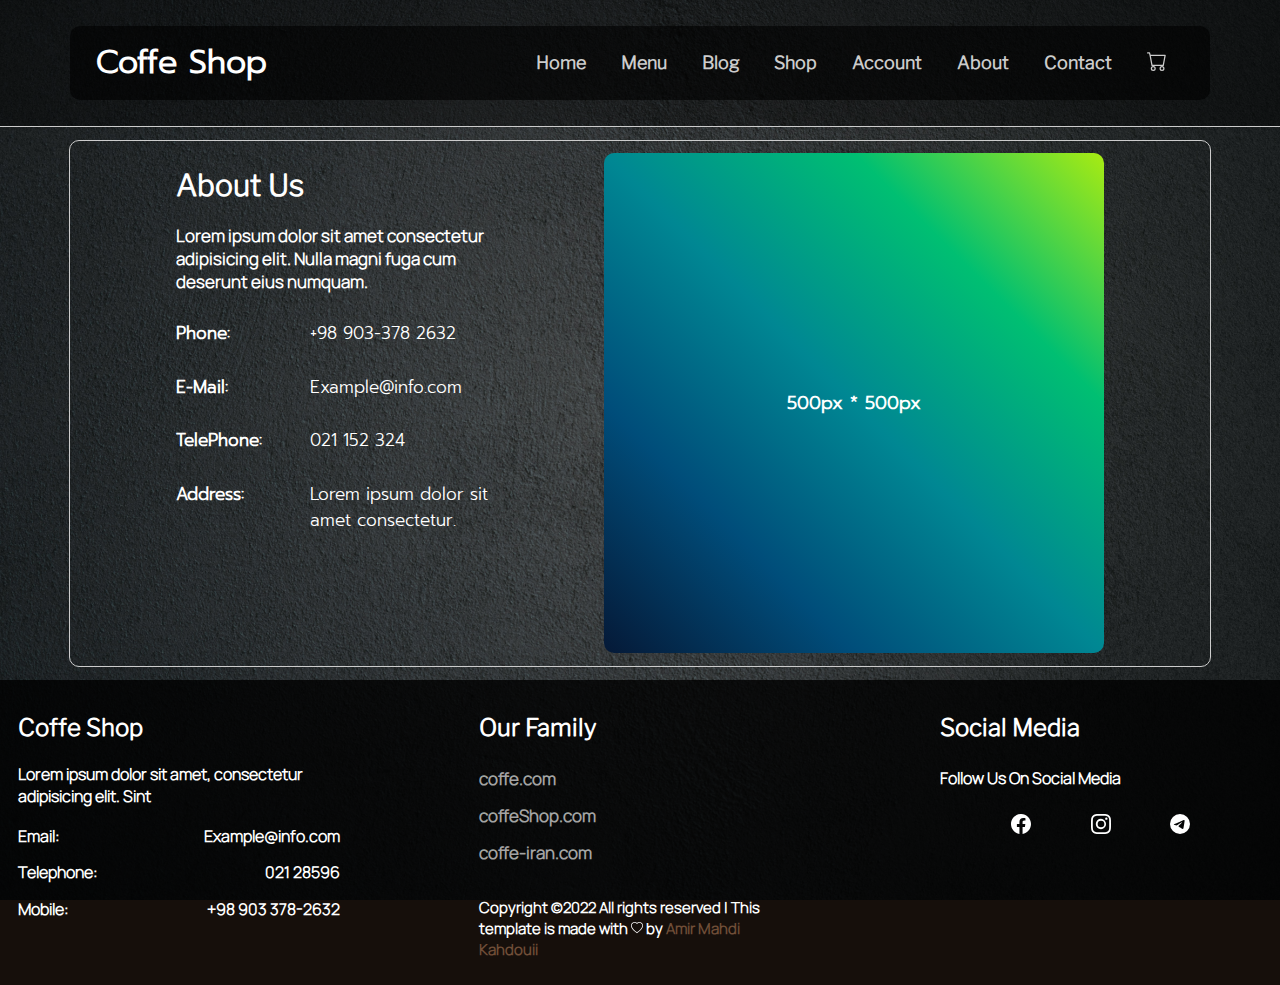
<file: pages/about-us.html>
<!DOCTYPE html>
<html lang="en">

<head>
    <meta charset="UTF-8">
    <meta http-equiv="X-UA-Compatible" content="IE=edge">
    <meta name="viewport" content="width=device-width, initial-scale=1.0">
    <title>About Us</title>
    <link rel="stylesheet" href="../css/header.css">
    <link rel="stylesheet" href="../css/footer.css">
    <link rel="stylesheet" href="../css/about-us.css">
</head>

<body>

    <header class="header">
        <nav class="header-nav-container">
            <div class="logo">
                <span>Coffe Shop</span>
                <svg xmlns="http://www.w3.org/2000/svg" width="50" height="50" fill="currentColor" class="bi bi-list"
                    id="header-nav-menu-icon" viewBox="0 0 16 16">
                    <path fill-rule="evenodd"
                        d="M2.5 12a.5.5 0 0 1 .5-.5h10a.5.5 0 0 1 0 1H3a.5.5 0 0 1-.5-.5zm0-4a.5.5 0 0 1 .5-.5h10a.5.5 0 0 1 0 1H3a.5.5 0 0 1-.5-.5zm0-4a.5.5 0 0 1 .5-.5h10a.5.5 0 0 1 0 1H3a.5.5 0 0 1-.5-.5z">
                    </path>
                </svg>
                <svg xmlns="http://www.w3.org/2000/svg" width="50" height="50" fill="currentColor" class="bi bi-x-lg"
                    viewBox="0 0 16 16" id="header-nav-menu-close-icon">
                    <path fill-rule="evenodd"
                        d="M13.854 2.146a.5.5 0 0 1 0 .708l-11 11a.5.5 0 0 1-.708-.708l11-11a.5.5 0 0 1 .708 0Z" />
                    <path fill-rule="evenodd"
                        d="M2.146 2.146a.5.5 0 0 0 0 .708l11 11a.5.5 0 0 0 .708-.708l-11-11a.5.5 0 0 0-.708 0Z" />
                </svg>
            </div>

            <ul class="header-menu" id="header-menu-id">
                <li class="header-menu-item"><a href="../index.html">Home</a></li>
                <li class="header-menu-item"><a href="#">Menu</a></li>
                <li class="header-menu-item"><a href="#">Blog</a></li>
                <li class="header-menu-item"><a href="#">Shop</a></li>
                <li class="header-menu-item"><a href="./login.html">Account</a></li>
                <li class="header-menu-item"><a href="#">About</a></li>
                <li class="header-menu-item"><a href="#">Contact</a></li>
                <li class="header-menu-item">
                    <a href="#">
                        <svg xmlns="http://www.w3.org/2000/svg" width="20" height="20" fill="currentColor"
                            class="bi bi-cart" viewBox="0 0 16 16">
                            <path
                                d="M0 1.5A.5.5 0 0 1 .5 1H2a.5.5 0 0 1 .485.379L2.89 3H14.5a.5.5 0 0 1 .491.592l-1.5 8A.5.5 0 0 1 13 12H4a.5.5 0 0 1-.491-.408L2.01 3.607 1.61 2H.5a.5.5 0 0 1-.5-.5zM3.102 4l1.313 7h8.17l1.313-7H3.102zM5 12a2 2 0 1 0 0 4 2 2 0 0 0 0-4zm7 0a2 2 0 1 0 0 4 2 2 0 0 0 0-4zm-7 1a1 1 0 1 1 0 2 1 1 0 0 1 0-2zm7 0a1 1 0 1 1 0 2 1 1 0 0 1 0-2z" />
                        </svg>
                    </a>
                </li>
            </ul>

        </nav>
    </header>

    <section class="main-section">
        <div class="location center">500px * 500px</div>
        <div class="about-us-info">
            <h2 class="about-us-title">About Us</h2>
            <p class="about-us-description">Lorem ipsum dolor sit amet consectetur adipisicing elit. Nulla magni fuga
                cum deserunt eius numquam.</p>
            <div class="about-us-info-row">
                <span class="about-us-info-title">Phone: </span>
                <span class="about-us-info-value">+98 903-378 2632</span>
            </div>
            <div class="about-us-info-row">
                <span class="about-us-info-title">E-Mail: </span>
                <span class="about-us-info-value">Example@info.com</span>
            </div>
            <div class="about-us-info-row">
                <span class="about-us-info-title">TelePhone: </span>
                <span class="about-us-info-value">021 152 324</span>
            </div>
            <div class="about-us-info-row">
                <span class="about-us-info-title">Address: </span>
                <span class="about-us-info-value">Lorem ipsum dolor sit amet consectetur.</span>
            </div>
        </div>
    </section>


    <footer class="footer">
        <div class="footer-item">
            <h3 class="footer-item-address-title">Coffe Shop</h3>
            <p class="footer-item-address">Lorem ipsum dolor sit amet, consectetur adipisicing elit. Sint</p>
            <div class="footer-item-address-info">
                <span class="footer-item-address-info-name">Email:</span>
                <span class="footer-item-address-info-value">Example@info.com</span>
            </div>
            <div class="footer-item-address-info">
                <span class="footer-item-address-info-name">Telephone:</span>
                <span class="footer-item-address-info-value">021 28596</span>
            </div>
            <div class="footer-item-address-info">
                <span class="footer-item-address-info-name">Mobile:</span>
                <span class="footer-item-address-info-value">+98 903 378-2632</span>
            </div>

        </div>
        <div class="footer-item">
            <h3 class="footer-item-address-title">Our Family</h3>
            <div class="footer-item-address-info">
                <a class="footer-item-address-info-name" href="#">coffe.com</a>
            </div>
            <div class="footer-item-address-info">
                <a class="footer-item-address-info-name" href="#">coffeShop.com</a>
            </div>
            <div class="footer-item-address-info">
                <a class="footer-item-address-info-name" href="#">coffe-iran.com</a>
            </div>
            <p class="copyright">Copyright ©2022 All rights reserved | This template is made with <svg
                    xmlns="http://www.w3.org/2000/svg" width="12" height="12" fill="currentColor" class="bi bi-heart"
                    viewBox="0 0 16 16">
                    <path
                        d="m8 2.748-.717-.737C5.6.281 2.514.878 1.4 3.053c-.523 1.023-.641 2.5.314 4.385.92 1.815 2.834 3.989 6.286 6.357 3.452-2.368 5.365-4.542 6.286-6.357.955-1.886.838-3.362.314-4.385C13.486.878 10.4.28 8.717 2.01L8 2.748zM8 15C-7.333 4.868 3.279-3.04 7.824 1.143c.06.055.119.112.176.171a3.12 3.12 0 0 1 .176-.17C12.72-3.042 23.333 4.867 8 15z">
                    </path>
                </svg> by
                <a href="#">Amir Mahdi Kahdouii</a>
            </p>
        </div>
        <div class="footer-item">
            <h3 class="footer-item-address-title">Social Media</h3>
            <div class="footer-item-address-info">
                <span class="footer-item-address-info-name">Follow Us On Social Media</span>
            </div>
            <div class="footer-item-social-media-icons">
                <svg xmlns="http://www.w3.org/2000/svg" width="20" height="20" fill="currentColor"
                    class="bi bi-facebook" viewBox="0 0 16 16">
                    <path
                        d="M16 8.049c0-4.446-3.582-8.05-8-8.05C3.58 0-.002 3.603-.002 8.05c0 4.017 2.926 7.347 6.75 7.951v-5.625h-2.03V8.05H6.75V6.275c0-2.017 1.195-3.131 3.022-3.131.876 0 1.791.157 1.791.157v1.98h-1.009c-.993 0-1.303.621-1.303 1.258v1.51h2.218l-.354 2.326H9.25V16c3.824-.604 6.75-3.934 6.75-7.951z">
                    </path>
                </svg>
                <svg xmlns="http://www.w3.org/2000/svg" width="20" height="20" fill="currentColor"
                    class="bi bi-instagram" viewBox="0 0 16 16">
                    <path
                        d="M8 0C5.829 0 5.556.01 4.703.048 3.85.088 3.269.222 2.76.42a3.917 3.917 0 0 0-1.417.923A3.927 3.927 0 0 0 .42 2.76C.222 3.268.087 3.85.048 4.7.01 5.555 0 5.827 0 8.001c0 2.172.01 2.444.048 3.297.04.852.174 1.433.372 1.942.205.526.478.972.923 1.417.444.445.89.719 1.416.923.51.198 1.09.333 1.942.372C5.555 15.99 5.827 16 8 16s2.444-.01 3.298-.048c.851-.04 1.434-.174 1.943-.372a3.916 3.916 0 0 0 1.416-.923c.445-.445.718-.891.923-1.417.197-.509.332-1.09.372-1.942C15.99 10.445 16 10.173 16 8s-.01-2.445-.048-3.299c-.04-.851-.175-1.433-.372-1.941a3.926 3.926 0 0 0-.923-1.417A3.911 3.911 0 0 0 13.24.42c-.51-.198-1.092-.333-1.943-.372C10.443.01 10.172 0 7.998 0h.003zm-.717 1.442h.718c2.136 0 2.389.007 3.232.046.78.035 1.204.166 1.486.275.373.145.64.319.92.599.28.28.453.546.598.92.11.281.24.705.275 1.485.039.843.047 1.096.047 3.231s-.008 2.389-.047 3.232c-.035.78-.166 1.203-.275 1.485a2.47 2.47 0 0 1-.599.919c-.28.28-.546.453-.92.598-.28.11-.704.24-1.485.276-.843.038-1.096.047-3.232.047s-2.39-.009-3.233-.047c-.78-.036-1.203-.166-1.485-.276a2.478 2.478 0 0 1-.92-.598 2.48 2.48 0 0 1-.6-.92c-.109-.281-.24-.705-.275-1.485-.038-.843-.046-1.096-.046-3.233 0-2.136.008-2.388.046-3.231.036-.78.166-1.204.276-1.486.145-.373.319-.64.599-.92.28-.28.546-.453.92-.598.282-.11.705-.24 1.485-.276.738-.034 1.024-.044 2.515-.045v.002zm4.988 1.328a.96.96 0 1 0 0 1.92.96.96 0 0 0 0-1.92zm-4.27 1.122a4.109 4.109 0 1 0 0 8.217 4.109 4.109 0 0 0 0-8.217zm0 1.441a2.667 2.667 0 1 1 0 5.334 2.667 2.667 0 0 1 0-5.334z">
                    </path>
                </svg>
                <svg xmlns="http://www.w3.org/2000/svg" width="20" height="20" fill="currentColor"
                    class="bi bi-telegram" viewBox="0 0 16 16">
                    <path
                        d="M16 8A8 8 0 1 1 0 8a8 8 0 0 1 16 0zM8.287 5.906c-.778.324-2.334.994-4.666 2.01-.378.15-.577.298-.595.442-.03.243.275.339.69.47l.175.055c.408.133.958.288 1.243.294.26.006.549-.1.868-.32 2.179-1.471 3.304-2.214 3.374-2.23.05-.012.12-.026.166.016.047.041.042.12.037.141-.03.129-1.227 1.241-1.846 1.817-.193.18-.33.307-.358.336a8.154 8.154 0 0 1-.188.186c-.38.366-.664.64.015 1.088.327.216.589.393.85.571.284.194.568.387.936.629.093.06.183.125.27.187.331.236.63.448.997.414.214-.02.435-.22.547-.82.265-1.417.786-4.486.906-5.751a1.426 1.426 0 0 0-.013-.315.337.337 0 0 0-.114-.217.526.526 0 0 0-.31-.093c-.3.005-.763.166-2.984 1.09z">
                    </path>
                </svg>
            </div>
        </div>
    </footer>


    <script src="../js/header.js"></script>
</body>

</html>
</file>
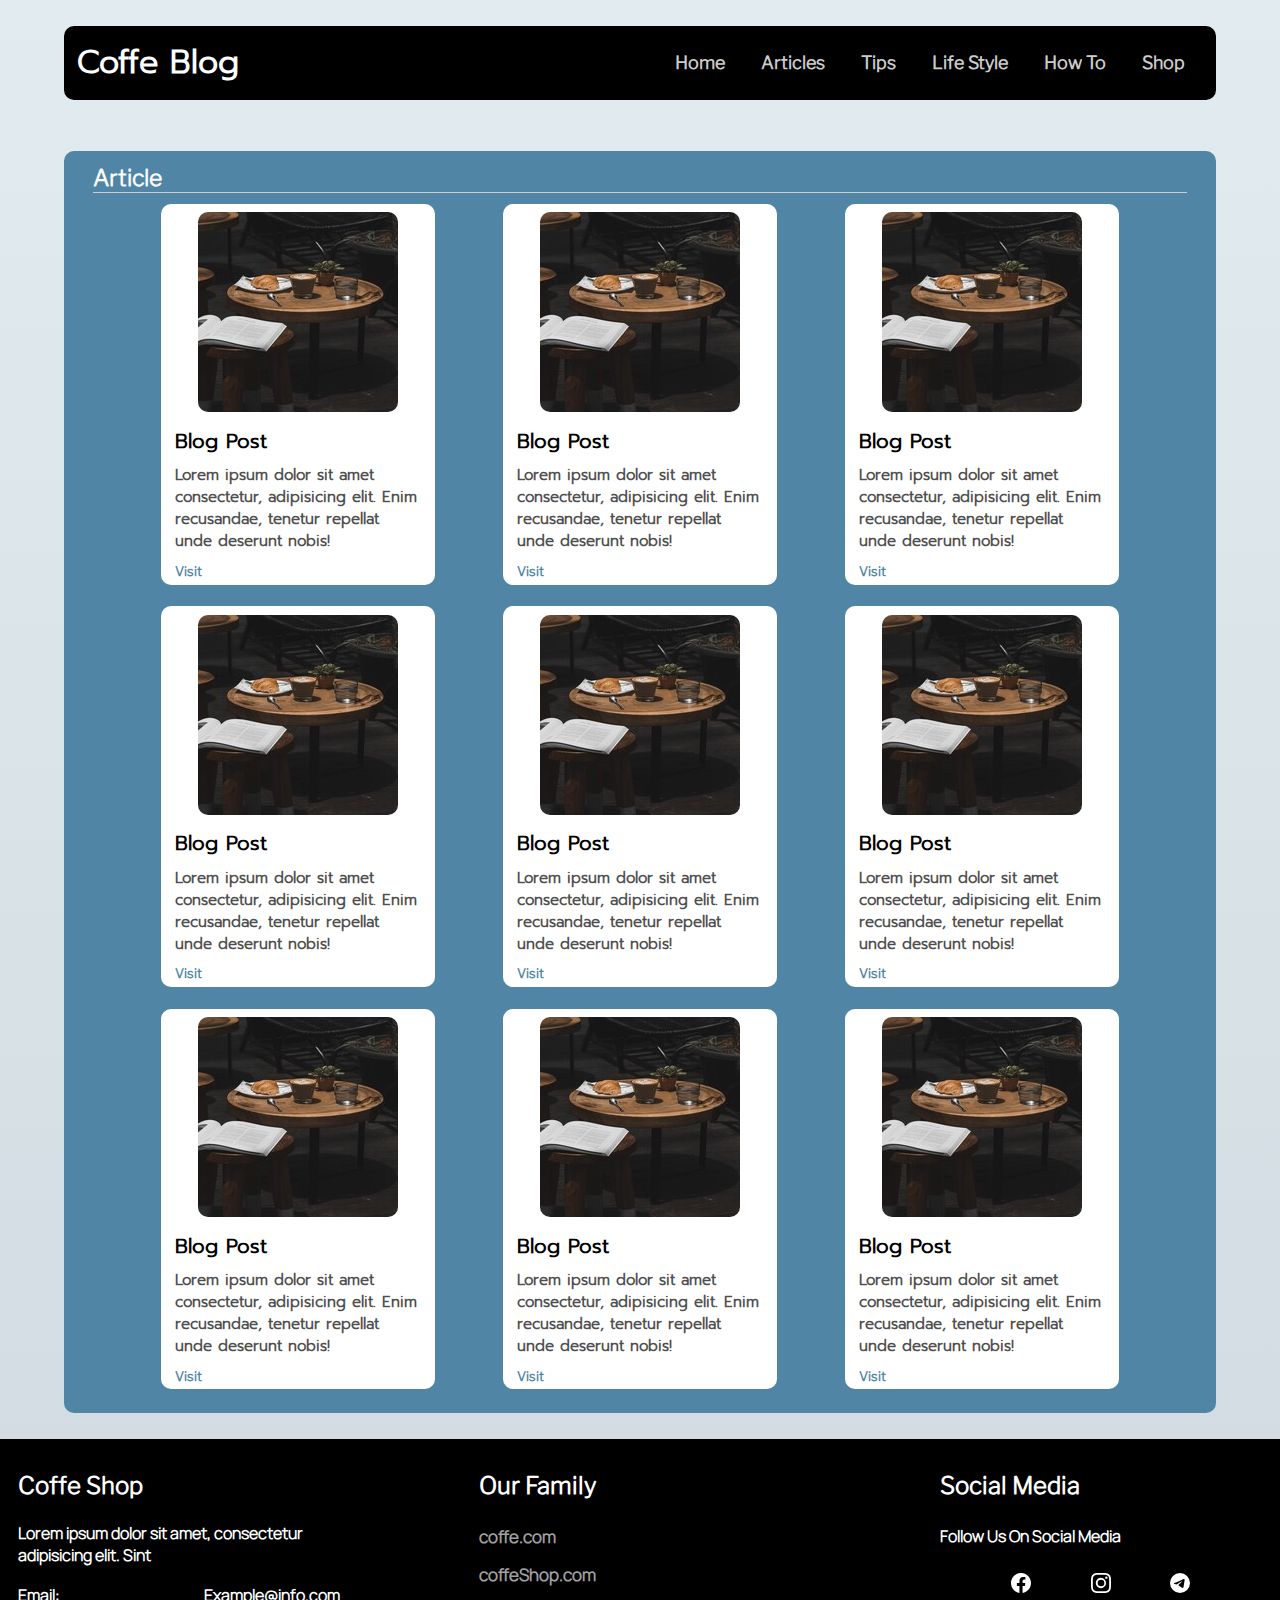
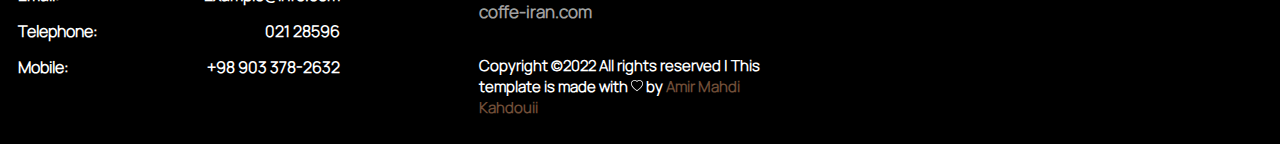
<file: pages/blog-subjects.html>
<!DOCTYPE html>
<html lang="en">

<head>
    <meta charset="UTF-8">
    <meta http-equiv="X-UA-Compatible" content="IE=edge">
    <meta name="viewport" content="width=device-width, initial-scale=1.0">
    <title>Subject</title>
    <link href="../css/header.css" rel="stylesheet" />
    <link href="../css/footer.css" rel="stylesheet" />
    <link href="../css/blog.css" rel="stylesheet" />
</head>

<body>
    <header class="header">
        <nav class="header-nav-container">
            <div class="logo">
                <span>Coffe Blog</span>
                <svg xmlns="http://www.w3.org/2000/svg" width="50" height="50" fill="currentColor" class="bi bi-list"
                    id="header-nav-menu-icon" viewBox="0 0 16 16">
                    <path fill-rule="evenodd"
                        d="M2.5 12a.5.5 0 0 1 .5-.5h10a.5.5 0 0 1 0 1H3a.5.5 0 0 1-.5-.5zm0-4a.5.5 0 0 1 .5-.5h10a.5.5 0 0 1 0 1H3a.5.5 0 0 1-.5-.5zm0-4a.5.5 0 0 1 .5-.5h10a.5.5 0 0 1 0 1H3a.5.5 0 0 1-.5-.5z">
                    </path>
                </svg>
                <svg xmlns="http://www.w3.org/2000/svg" width="50" height="50" fill="currentColor" class="bi bi-x-lg"
                    viewBox="0 0 16 16" id="header-nav-menu-close-icon">
                    <path fill-rule="evenodd"
                        d="M13.854 2.146a.5.5 0 0 1 0 .708l-11 11a.5.5 0 0 1-.708-.708l11-11a.5.5 0 0 1 .708 0Z" />
                    <path fill-rule="evenodd"
                        d="M2.146 2.146a.5.5 0 0 0 0 .708l11 11a.5.5 0 0 0 .708-.708l-11-11a.5.5 0 0 0-.708 0Z" />
                </svg>
            </div>
            <ul class="header-menu" id="header-menu-id">
                <li class="header-menu-item"><a href="./blog.html">Home</a></li>
                <li class="header-menu-item"><a href="./blog-subjects.html">Articles</a></li>
                <li class="header-menu-item"><a href="./blog-subjects.html">Tips</a></li>
                <li class="header-menu-item"><a href="./blog-subjects.html">Life Style</a></li>
                <li class="header-menu-item"><a href="./blog-subjects.html">How To</a></li>
                <li class="header-menu-item"><a href="../index.html">Shop</a></li>
            </ul>
        </nav>
    </header>
    
    <section class="blog-groups-newest-posts-section">
        <div class="blog-groups-title-container center">
            <h4 class="blog-groups-title">Article</h4>
        </div>
        <div class="blog-groups-posts-container">
            <div class="blog-groups-post">
                <div class="blog-groups-post-image-container center">
                    <img src="../img/coffe-table-200-200.jpg" width="100%" height="100%"
                        class="blog-groups-post-image" />
                </div>
                <a href="./blog-page.html" class="blog-post-title">Blog Post</a>
                <p class="blog-post-description">Lorem ipsum dolor sit amet consectetur, adipisicing elit. Enim
                    recusandae, tenetur repellat unde deserunt nobis!</p>
                <a href="./blog-page.html" class="blog-post-visit-link">Visit</a>
            </div>
            <div class="blog-groups-post">
                <div class="blog-groups-post-image-container center">
                    <img src="../img/coffe-table-200-200.jpg" width="100%" height="100%"
                        class="blog-groups-post-image" />
                </div>
                <a href="./blog-page.html" class="blog-post-title">Blog Post</a>
                <p class="blog-post-description">Lorem ipsum dolor sit amet consectetur, adipisicing elit. Enim
                    recusandae, tenetur repellat unde deserunt nobis!</p>
                <a href="./blog-page.html" class="blog-post-visit-link">Visit</a>
            </div>
            <div class="blog-groups-post">
                <div class="blog-groups-post-image-container center">
                    <img src="../img/coffe-table-200-200.jpg" width="100%" height="100%"
                        class="blog-groups-post-image" />
                </div>
                <a href="./blog-page.html" class="blog-post-title">Blog Post</a>
                <p class="blog-post-description">Lorem ipsum dolor sit amet consectetur, adipisicing elit. Enim
                    recusandae, tenetur repellat unde deserunt nobis!</p>
                <a href="./blog-page.html" class="blog-post-visit-link">Visit</a>
            </div>
        </div>
        <div class="blog-groups-posts-container">
            <div class="blog-groups-post">
                <div class="blog-groups-post-image-container center">
                    <img src="../img/coffe-table-200-200.jpg" width="100%" height="100%"
                        class="blog-groups-post-image" />
                </div>
                <a href="./blog-page.html" class="blog-post-title">Blog Post</a>
                <p class="blog-post-description">Lorem ipsum dolor sit amet consectetur, adipisicing elit. Enim
                    recusandae, tenetur repellat unde deserunt nobis!</p>
                <a href="./blog-page.html" class="blog-post-visit-link">Visit</a>
            </div>
            <div class="blog-groups-post">
                <div class="blog-groups-post-image-container center">
                    <img src="../img/coffe-table-200-200.jpg" width="100%" height="100%"
                        class="blog-groups-post-image" />
                </div>
                <a href="./blog-page.html" class="blog-post-title">Blog Post</a>
                <p class="blog-post-description">Lorem ipsum dolor sit amet consectetur, adipisicing elit. Enim
                    recusandae, tenetur repellat unde deserunt nobis!</p>
                <a href="./blog-page.html" class="blog-post-visit-link">Visit</a>
            </div>
            <div class="blog-groups-post">
                <div class="blog-groups-post-image-container center">
                    <img src="../img/coffe-table-200-200.jpg" width="100%" height="100%"
                        class="blog-groups-post-image" />
                </div>
                <a href="./blog-page.html" class="blog-post-title">Blog Post</a>
                <p class="blog-post-description">Lorem ipsum dolor sit amet consectetur, adipisicing elit. Enim
                    recusandae, tenetur repellat unde deserunt nobis!</p>
                <a href="./blog-page.html" class="blog-post-visit-link">Visit</a>
            </div>
        </div>
        <div class="blog-groups-posts-container">
            <div class="blog-groups-post">
                <div class="blog-groups-post-image-container center">
                    <img src="../img/coffe-table-200-200.jpg" width="100%" height="100%"
                        class="blog-groups-post-image" />
                </div>
                <a href="./blog-page.html" class="blog-post-title">Blog Post</a>
                <p class="blog-post-description">Lorem ipsum dolor sit amet consectetur, adipisicing elit. Enim
                    recusandae, tenetur repellat unde deserunt nobis!</p>
                <a href="./blog-page.html" class="blog-post-visit-link">Visit</a>
            </div>
            <div class="blog-groups-post">
                <div class="blog-groups-post-image-container center">
                    <img src="../img/coffe-table-200-200.jpg" width="100%" height="100%"
                        class="blog-groups-post-image" />
                </div>
                <a href="./blog-page.html" class="blog-post-title">Blog Post</a>
                <p class="blog-post-description">Lorem ipsum dolor sit amet consectetur, adipisicing elit. Enim
                    recusandae, tenetur repellat unde deserunt nobis!</p>
                <a href="./blog-page.html" class="blog-post-visit-link">Visit</a>
            </div>
            <div class="blog-groups-post">
                <div class="blog-groups-post-image-container center">
                    <img src="../img/coffe-table-200-200.jpg" width="100%" height="100%"
                        class="blog-groups-post-image" />
                </div>
                <a href="./blog-page.html" class="blog-post-title">Blog Post</a>
                <p class="blog-post-description">Lorem ipsum dolor sit amet consectetur, adipisicing elit. Enim
                    recusandae, tenetur repellat unde deserunt nobis!</p>
                <a href="./blog-page.html" class="blog-post-visit-link">Visit</a>
            </div>
        </div>
    </section>

    <footer class="footer">
        <div class="footer-item">
            <h3 class="footer-item-address-title">Coffe Shop</h3>
            <p class="footer-item-address">Lorem ipsum dolor sit amet, consectetur adipisicing elit. Sint</p>
            <div class="footer-item-address-info">
                <span class="footer-item-address-info-name">Email:</span>
                <span class="footer-item-address-info-value">Example@info.com</span>
            </div>
            <div class="footer-item-address-info">
                <span class="footer-item-address-info-name">Telephone:</span>
                <span class="footer-item-address-info-value">021 28596</span>
            </div>
            <div class="footer-item-address-info">
                <span class="footer-item-address-info-name">Mobile:</span>
                <span class="footer-item-address-info-value">+98 903 378-2632</span>
            </div>

        </div>
        <div class="footer-item">
            <h3 class="footer-item-address-title">Our Family</h3>
            <div class="footer-item-address-info">
                <a class="footer-item-address-info-name" href="#">coffe.com</a>
            </div>
            <div class="footer-item-address-info">
                <a class="footer-item-address-info-name" href="#">coffeShop.com</a>
            </div>
            <div class="footer-item-address-info">
                <a class="footer-item-address-info-name" href="#">coffe-iran.com</a>
            </div>
            <p class="copyright">Copyright ©2022 All rights reserved | This template is made with
                <svg xmlns="http://www.w3.org/2000/svg" width="12" height="12" fill="currentColor" class="bi bi-heart"
                    viewBox="0 0 16 16">
                    <path
                        d="m8 2.748-.717-.737C5.6.281 2.514.878 1.4 3.053c-.523 1.023-.641 2.5.314 4.385.92 1.815 2.834 3.989 6.286 6.357 3.452-2.368 5.365-4.542 6.286-6.357.955-1.886.838-3.362.314-4.385C13.486.878 10.4.28 8.717 2.01L8 2.748zM8 15C-7.333 4.868 3.279-3.04 7.824 1.143c.06.055.119.112.176.171a3.12 3.12 0 0 1 .176-.17C12.72-3.042 23.333 4.867 8 15z">
                    </path>
                </svg>
                by
                <a href="#">Amir Mahdi Kahdouii</a>
            </p>
        </div>
        <div class="footer-item">
            <h3 class="footer-item-address-title">Social Media</h3>
            <div class="footer-item-address-info">
                <span class="footer-item-address-info-name">Follow Us On Social Media</span>
            </div>
            <div class="footer-item-social-media-icons">
                <svg xmlns="http://www.w3.org/2000/svg" width="20" height="20" fill="currentColor"
                    class="bi bi-facebook" viewBox="0 0 16 16">
                    <path
                        d="M16 8.049c0-4.446-3.582-8.05-8-8.05C3.58 0-.002 3.603-.002 8.05c0 4.017 2.926 7.347 6.75 7.951v-5.625h-2.03V8.05H6.75V6.275c0-2.017 1.195-3.131 3.022-3.131.876 0 1.791.157 1.791.157v1.98h-1.009c-.993 0-1.303.621-1.303 1.258v1.51h2.218l-.354 2.326H9.25V16c3.824-.604 6.75-3.934 6.75-7.951z">
                    </path>
                </svg>
                <svg xmlns="http://www.w3.org/2000/svg" width="20" height="20" fill="currentColor"
                    class="bi bi-instagram" viewBox="0 0 16 16">
                    <path
                        d="M8 0C5.829 0 5.556.01 4.703.048 3.85.088 3.269.222 2.76.42a3.917 3.917 0 0 0-1.417.923A3.927 3.927 0 0 0 .42 2.76C.222 3.268.087 3.85.048 4.7.01 5.555 0 5.827 0 8.001c0 2.172.01 2.444.048 3.297.04.852.174 1.433.372 1.942.205.526.478.972.923 1.417.444.445.89.719 1.416.923.51.198 1.09.333 1.942.372C5.555 15.99 5.827 16 8 16s2.444-.01 3.298-.048c.851-.04 1.434-.174 1.943-.372a3.916 3.916 0 0 0 1.416-.923c.445-.445.718-.891.923-1.417.197-.509.332-1.09.372-1.942C15.99 10.445 16 10.173 16 8s-.01-2.445-.048-3.299c-.04-.851-.175-1.433-.372-1.941a3.926 3.926 0 0 0-.923-1.417A3.911 3.911 0 0 0 13.24.42c-.51-.198-1.092-.333-1.943-.372C10.443.01 10.172 0 7.998 0h.003zm-.717 1.442h.718c2.136 0 2.389.007 3.232.046.78.035 1.204.166 1.486.275.373.145.64.319.92.599.28.28.453.546.598.92.11.281.24.705.275 1.485.039.843.047 1.096.047 3.231s-.008 2.389-.047 3.232c-.035.78-.166 1.203-.275 1.485a2.47 2.47 0 0 1-.599.919c-.28.28-.546.453-.92.598-.28.11-.704.24-1.485.276-.843.038-1.096.047-3.232.047s-2.39-.009-3.233-.047c-.78-.036-1.203-.166-1.485-.276a2.478 2.478 0 0 1-.92-.598 2.48 2.48 0 0 1-.6-.92c-.109-.281-.24-.705-.275-1.485-.038-.843-.046-1.096-.046-3.233 0-2.136.008-2.388.046-3.231.036-.78.166-1.204.276-1.486.145-.373.319-.64.599-.92.28-.28.546-.453.92-.598.282-.11.705-.24 1.485-.276.738-.034 1.024-.044 2.515-.045v.002zm4.988 1.328a.96.96 0 1 0 0 1.92.96.96 0 0 0 0-1.92zm-4.27 1.122a4.109 4.109 0 1 0 0 8.217 4.109 4.109 0 0 0 0-8.217zm0 1.441a2.667 2.667 0 1 1 0 5.334 2.667 2.667 0 0 1 0-5.334z">
                    </path>
                </svg>
                <svg xmlns="http://www.w3.org/2000/svg" width="20" height="20" fill="currentColor"
                    class="bi bi-telegram" viewBox="0 0 16 16">
                    <path
                        d="M16 8A8 8 0 1 1 0 8a8 8 0 0 1 16 0zM8.287 5.906c-.778.324-2.334.994-4.666 2.01-.378.15-.577.298-.595.442-.03.243.275.339.69.47l.175.055c.408.133.958.288 1.243.294.26.006.549-.1.868-.32 2.179-1.471 3.304-2.214 3.374-2.23.05-.012.12-.026.166.016.047.041.042.12.037.141-.03.129-1.227 1.241-1.846 1.817-.193.18-.33.307-.358.336a8.154 8.154 0 0 1-.188.186c-.38.366-.664.64.015 1.088.327.216.589.393.85.571.284.194.568.387.936.629.093.06.183.125.27.187.331.236.63.448.997.414.214-.02.435-.22.547-.82.265-1.417.786-4.486.906-5.751a1.426 1.426 0 0 0-.013-.315.337.337 0 0 0-.114-.217.526.526 0 0 0-.31-.093c-.3.005-.763.166-2.984 1.09z">
                    </path>
                </svg>
            </div>
        </div>
    </footer>
</body>

</html>
</file>
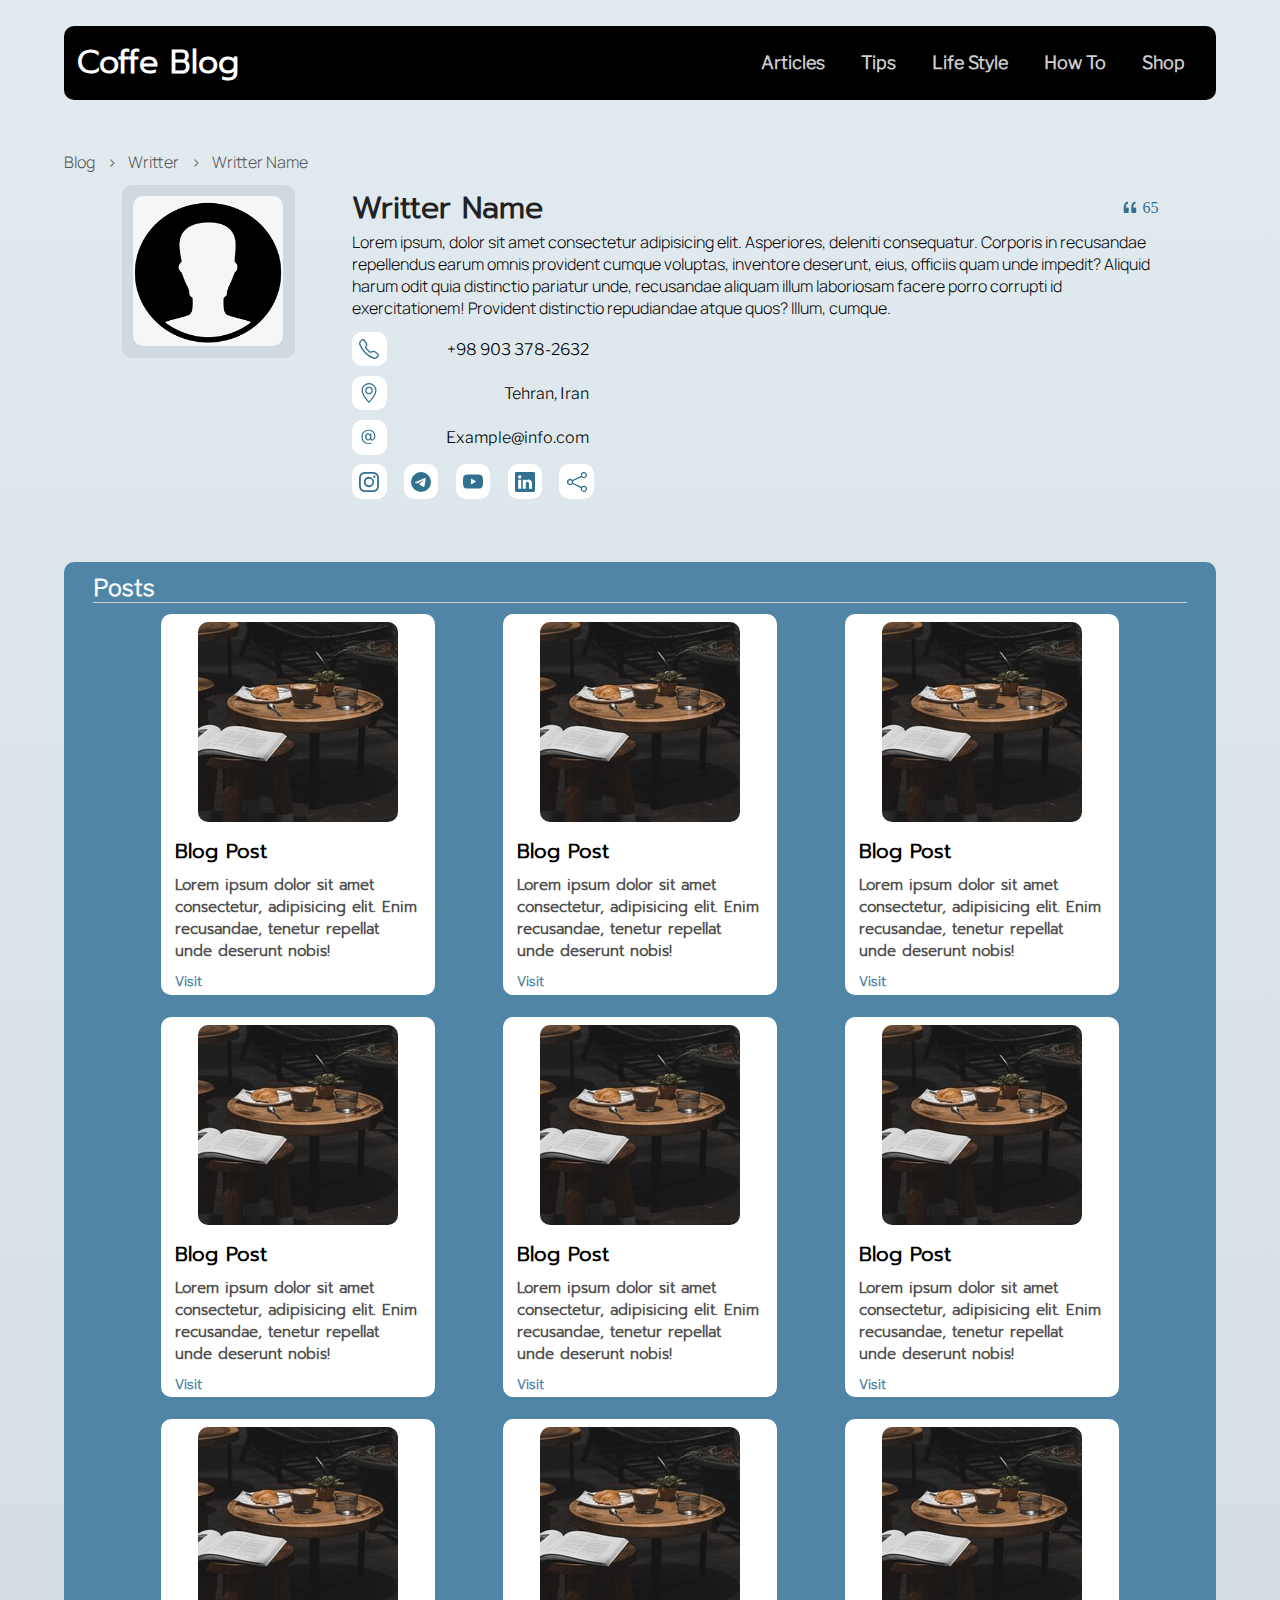
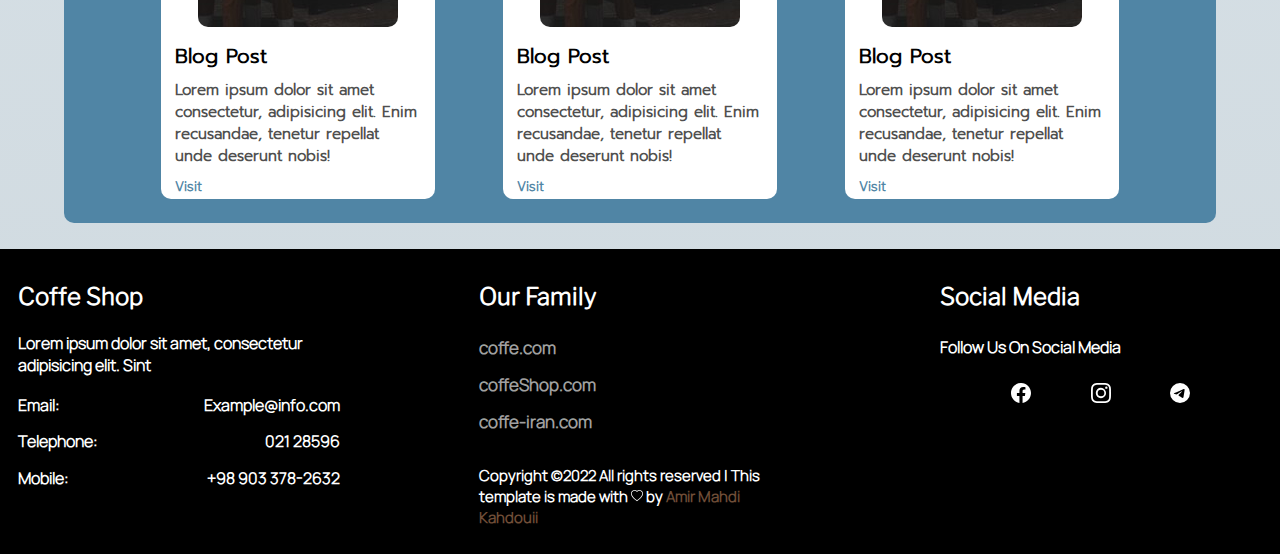
<file: pages/blog-writter.html>
<!DOCTYPE html>
<html lang="en">

<head>
    <meta charset="UTF-8">
    <meta http-equiv="X-UA-Compatible" content="IE=edge">
    <meta name="viewport" content="width=device-width, initial-scale=1.0">
    <title>Blog Witter</title>
    <link rel="stylesheet" href="../css/header.css" />
    <link rel="stylesheet" href="../css/footer.css" />
    <link rel="stylesheet" href="../css/blog-writter.css" />
</head>

<body>
    <header class="header">
        <nav class="header-nav-container">
            <div class="logo">
                <span>Coffe Blog</span>
                <svg xmlns="http://www.w3.org/2000/svg" width="50" height="50" fill="currentColor" class="bi bi-list"
                    id="header-nav-menu-icon" viewBox="0 0 16 16">
                    <path fill-rule="evenodd"
                        d="M2.5 12a.5.5 0 0 1 .5-.5h10a.5.5 0 0 1 0 1H3a.5.5 0 0 1-.5-.5zm0-4a.5.5 0 0 1 .5-.5h10a.5.5 0 0 1 0 1H3a.5.5 0 0 1-.5-.5zm0-4a.5.5 0 0 1 .5-.5h10a.5.5 0 0 1 0 1H3a.5.5 0 0 1-.5-.5z">
                    </path>
                </svg>
                <svg xmlns="http://www.w3.org/2000/svg" width="50" height="50" fill="currentColor" class="bi bi-x-lg"
                    viewBox="0 0 16 16" id="header-nav-menu-close-icon">
                    <path fill-rule="evenodd"
                        d="M13.854 2.146a.5.5 0 0 1 0 .708l-11 11a.5.5 0 0 1-.708-.708l11-11a.5.5 0 0 1 .708 0Z" />
                    <path fill-rule="evenodd"
                        d="M2.146 2.146a.5.5 0 0 0 0 .708l11 11a.5.5 0 0 0 .708-.708l-11-11a.5.5 0 0 0-.708 0Z" />
                </svg>
            </div>

            <ul class="header-menu" id="header-menu-id">
                <li class="header-menu-item"><a href="#">Articles</a></li>
                <li class="header-menu-item"><a href="#">Tips</a></li>
                <li class="header-menu-item"><a href="#">Life Style</a></li>
                <li class="header-menu-item"><a href="#">How To</a></li>
                <li class="header-menu-item"><a href="#">Shop</a></li>
            </ul>

        </nav>
    </header>

    <section class="main-section">
        <div class="blog-post-roadmap-container">
            <a href="#" class="blog-post-roadmap-link">Blog</a>
            <span class="blog-post-roadmap-icons">&#8250;</span>
            <a href="#" class="blog-post-roadmap-link">Writter</a>
            <span class="blog-post-roadmap-icons">&#8250;</span>
            <a href="#" class="blog-post-roadmap-link">Writter Name</a>
        </div>
        <div class="writter-info-container">
            <div class="writter-info-image-container">
                <img src="../img/writter-profile-image.png" alt="Writter Image" class="writter-info-image" width="100%"
                    height="100%" />
            </div>
            <div class="writter-personal-info-container">
                <div class="writter-personal-info-name-container">
                    <h2 class="writter-personal-info-name">Writter Name</h2>
                    <div class="writter-posts-count-container">
                        <svg xmlns="http://www.w3.org/2000/svg" width="16" height="16" fill="currentColor"
                            class="bi bi-quote" viewBox="0 0 16 16">
                            <path
                                d="M12 12a1 1 0 0 0 1-1V8.558a1 1 0 0 0-1-1h-1.388c0-.351.021-.703.062-1.054.062-.372.166-.703.31-.992.145-.29.331-.517.559-.683.227-.186.516-.279.868-.279V3c-.579 0-1.085.124-1.52.372a3.322 3.322 0 0 0-1.085.992 4.92 4.92 0 0 0-.62 1.458A7.712 7.712 0 0 0 9 7.558V11a1 1 0 0 0 1 1h2Zm-6 0a1 1 0 0 0 1-1V8.558a1 1 0 0 0-1-1H4.612c0-.351.021-.703.062-1.054.062-.372.166-.703.31-.992.145-.29.331-.517.559-.683.227-.186.516-.279.868-.279V3c-.579 0-1.085.124-1.52.372a3.322 3.322 0 0 0-1.085.992 4.92 4.92 0 0 0-.62 1.458A7.712 7.712 0 0 0 3 7.558V11a1 1 0 0 0 1 1h2Z" />
                        </svg>
                        <span>65</span>
                    </div>
                </div>
                <p class="writter-personal-info-description">Lorem ipsum, dolor sit amet consectetur adipisicing elit.
                    Asperiores, deleniti consequatur. Corporis in recusandae repellendus earum omnis provident cumque
                    voluptas, inventore deserunt, eius, officiis quam unde impedit? Aliquid harum odit quia distinctio
                    pariatur unde, recusandae aliquam illum laboriosam facere porro corrupti id exercitationem!
                    Provident distinctio repudiandae atque quos? Illum, cumque.</p>
                <div class="writter-personal-info-contacts-way-container">
                    <div class="writter-personal-info-contacts-way-row">
                        <div class="writter-personal-info-contacts-icons center">
                            <svg xmlns="http://www.w3.org/2000/svg" width="16" height="16" fill="currentColor"
                                class="bi bi-telephone" viewBox="0 0 16 16">
                                <path
                                    d="M3.654 1.328a.678.678 0 0 0-1.015-.063L1.605 2.3c-.483.484-.661 1.169-.45 1.77a17.568 17.568 0 0 0 4.168 6.608 17.569 17.569 0 0 0 6.608 4.168c.601.211 1.286.033 1.77-.45l1.034-1.034a.678.678 0 0 0-.063-1.015l-2.307-1.794a.678.678 0 0 0-.58-.122l-2.19.547a1.745 1.745 0 0 1-1.657-.459L5.482 8.062a1.745 1.745 0 0 1-.46-1.657l.548-2.19a.678.678 0 0 0-.122-.58L3.654 1.328zM1.884.511a1.745 1.745 0 0 1 2.612.163L6.29 2.98c.329.423.445.974.315 1.494l-.547 2.19a.678.678 0 0 0 .178.643l2.457 2.457a.678.678 0 0 0 .644.178l2.189-.547a1.745 1.745 0 0 1 1.494.315l2.306 1.794c.829.645.905 1.87.163 2.611l-1.034 1.034c-.74.74-1.846 1.065-2.877.702a18.634 18.634 0 0 1-7.01-4.42 18.634 18.634 0 0 1-4.42-7.009c-.362-1.03-.037-2.137.703-2.877L1.885.511z" />
                            </svg>
                        </div>
                        <div class="writter-personal-info-contacts-values">+98 903 378-2632</div>
                    </div>
                    <div class="writter-personal-info-contacts-way-row">
                        <div class="writter-personal-info-contacts-icons center">
                            <svg xmlns="http://www.w3.org/2000/svg" width="16" height="16" fill="currentColor"
                                class="bi bi-geo-alt" viewBox="0 0 16 16">
                                <path
                                    d="M12.166 8.94c-.524 1.062-1.234 2.12-1.96 3.07A31.493 31.493 0 0 1 8 14.58a31.481 31.481 0 0 1-2.206-2.57c-.726-.95-1.436-2.008-1.96-3.07C3.304 7.867 3 6.862 3 6a5 5 0 0 1 10 0c0 .862-.305 1.867-.834 2.94zM8 16s6-5.686 6-10A6 6 0 0 0 2 6c0 4.314 6 10 6 10z" />
                                <path d="M8 8a2 2 0 1 1 0-4 2 2 0 0 1 0 4zm0 1a3 3 0 1 0 0-6 3 3 0 0 0 0 6z" />
                            </svg>
                        </div>
                        <div class="writter-personal-info-contacts-values">Tehran, Iran</div>
                    </div>
                    <div class="writter-personal-info-contacts-way-row">
                        <div class="writter-personal-info-contacts-icons center">
                            <svg xmlns="http://www.w3.org/2000/svg" width="16" height="16" fill="currentColor"
                                class="bi bi-at" viewBox="0 0 16 16">
                                <path
                                    d="M13.106 7.222c0-2.967-2.249-5.032-5.482-5.032-3.35 0-5.646 2.318-5.646 5.702 0 3.493 2.235 5.708 5.762 5.708.862 0 1.689-.123 2.304-.335v-.862c-.43.199-1.354.328-2.29.328-2.926 0-4.813-1.88-4.813-4.798 0-2.844 1.921-4.881 4.594-4.881 2.735 0 4.608 1.688 4.608 4.156 0 1.682-.554 2.769-1.416 2.769-.492 0-.772-.28-.772-.76V5.206H8.923v.834h-.11c-.266-.595-.881-.964-1.6-.964-1.4 0-2.378 1.162-2.378 2.823 0 1.737.957 2.906 2.379 2.906.8 0 1.415-.39 1.709-1.087h.11c.081.67.703 1.148 1.503 1.148 1.572 0 2.57-1.415 2.57-3.643zm-7.177.704c0-1.197.54-1.907 1.456-1.907.93 0 1.524.738 1.524 1.907S8.308 9.84 7.371 9.84c-.895 0-1.442-.725-1.442-1.914z" />
                            </svg>
                        </div>
                        <div class="writter-personal-info-contacts-values">Example@info.com</div>
                    </div>
                    <div class="writter-personal-info-contacts-way-row">
                        <a class="writter-personal-info-contacts-icons-links center" href="">
                            <svg xmlns="http://www.w3.org/2000/svg" width="16" height="16" fill="currentColor"
                                class="bi bi-instagram" viewBox="0 0 16 16">
                                <path
                                    d="M8 0C5.829 0 5.556.01 4.703.048 3.85.088 3.269.222 2.76.42a3.917 3.917 0 0 0-1.417.923A3.927 3.927 0 0 0 .42 2.76C.222 3.268.087 3.85.048 4.7.01 5.555 0 5.827 0 8.001c0 2.172.01 2.444.048 3.297.04.852.174 1.433.372 1.942.205.526.478.972.923 1.417.444.445.89.719 1.416.923.51.198 1.09.333 1.942.372C5.555 15.99 5.827 16 8 16s2.444-.01 3.298-.048c.851-.04 1.434-.174 1.943-.372a3.916 3.916 0 0 0 1.416-.923c.445-.445.718-.891.923-1.417.197-.509.332-1.09.372-1.942C15.99 10.445 16 10.173 16 8s-.01-2.445-.048-3.299c-.04-.851-.175-1.433-.372-1.941a3.926 3.926 0 0 0-.923-1.417A3.911 3.911 0 0 0 13.24.42c-.51-.198-1.092-.333-1.943-.372C10.443.01 10.172 0 7.998 0h.003zm-.717 1.442h.718c2.136 0 2.389.007 3.232.046.78.035 1.204.166 1.486.275.373.145.64.319.92.599.28.28.453.546.598.92.11.281.24.705.275 1.485.039.843.047 1.096.047 3.231s-.008 2.389-.047 3.232c-.035.78-.166 1.203-.275 1.485a2.47 2.47 0 0 1-.599.919c-.28.28-.546.453-.92.598-.28.11-.704.24-1.485.276-.843.038-1.096.047-3.232.047s-2.39-.009-3.233-.047c-.78-.036-1.203-.166-1.485-.276a2.478 2.478 0 0 1-.92-.598 2.48 2.48 0 0 1-.6-.92c-.109-.281-.24-.705-.275-1.485-.038-.843-.046-1.096-.046-3.233 0-2.136.008-2.388.046-3.231.036-.78.166-1.204.276-1.486.145-.373.319-.64.599-.92.28-.28.546-.453.92-.598.282-.11.705-.24 1.485-.276.738-.034 1.024-.044 2.515-.045v.002zm4.988 1.328a.96.96 0 1 0 0 1.92.96.96 0 0 0 0-1.92zm-4.27 1.122a4.109 4.109 0 1 0 0 8.217 4.109 4.109 0 0 0 0-8.217zm0 1.441a2.667 2.667 0 1 1 0 5.334 2.667 2.667 0 0 1 0-5.334z" />
                            </svg>
                        </a>
                        <a class="writter-personal-info-contacts-icons-links center" href="">
                            <svg xmlns="http://www.w3.org/2000/svg" width="16" height="16" fill="currentColor"
                                class="bi bi-telegram" viewBox="0 0 16 16">
                                <path
                                    d="M16 8A8 8 0 1 1 0 8a8 8 0 0 1 16 0zM8.287 5.906c-.778.324-2.334.994-4.666 2.01-.378.15-.577.298-.595.442-.03.243.275.339.69.47l.175.055c.408.133.958.288 1.243.294.26.006.549-.1.868-.32 2.179-1.471 3.304-2.214 3.374-2.23.05-.012.12-.026.166.016.047.041.042.12.037.141-.03.129-1.227 1.241-1.846 1.817-.193.18-.33.307-.358.336a8.154 8.154 0 0 1-.188.186c-.38.366-.664.64.015 1.088.327.216.589.393.85.571.284.194.568.387.936.629.093.06.183.125.27.187.331.236.63.448.997.414.214-.02.435-.22.547-.82.265-1.417.786-4.486.906-5.751a1.426 1.426 0 0 0-.013-.315.337.337 0 0 0-.114-.217.526.526 0 0 0-.31-.093c-.3.005-.763.166-2.984 1.09z" />
                            </svg>
                        </a>
                        <a class="writter-personal-info-contacts-icons-links center" href="">
                            <svg xmlns="http://www.w3.org/2000/svg" width="16" height="16" fill="currentColor"
                                class="bi bi-youtube" viewBox="0 0 16 16">
                                <path
                                    d="M8.051 1.999h.089c.822.003 4.987.033 6.11.335a2.01 2.01 0 0 1 1.415 1.42c.101.38.172.883.22 1.402l.01.104.022.26.008.104c.065.914.073 1.77.074 1.957v.075c-.001.194-.01 1.108-.082 2.06l-.008.105-.009.104c-.05.572-.124 1.14-.235 1.558a2.007 2.007 0 0 1-1.415 1.42c-1.16.312-5.569.334-6.18.335h-.142c-.309 0-1.587-.006-2.927-.052l-.17-.006-.087-.004-.171-.007-.171-.007c-1.11-.049-2.167-.128-2.654-.26a2.007 2.007 0 0 1-1.415-1.419c-.111-.417-.185-.986-.235-1.558L.09 9.82l-.008-.104A31.4 31.4 0 0 1 0 7.68v-.123c.002-.215.01-.958.064-1.778l.007-.103.003-.052.008-.104.022-.26.01-.104c.048-.519.119-1.023.22-1.402a2.007 2.007 0 0 1 1.415-1.42c.487-.13 1.544-.21 2.654-.26l.17-.007.172-.006.086-.003.171-.007A99.788 99.788 0 0 1 7.858 2h.193zM6.4 5.209v4.818l4.157-2.408L6.4 5.209z" />
                            </svg>
                        </a>
                        <a class="writter-personal-info-contacts-icons-links center" href="">
                            <svg xmlns="http://www.w3.org/2000/svg" width="16" height="16" fill="currentColor"
                                class="bi bi-linkedin" viewBox="0 0 16 16">
                                <path
                                    d="M0 1.146C0 .513.526 0 1.175 0h13.65C15.474 0 16 .513 16 1.146v13.708c0 .633-.526 1.146-1.175 1.146H1.175C.526 16 0 15.487 0 14.854V1.146zm4.943 12.248V6.169H2.542v7.225h2.401zm-1.2-8.212c.837 0 1.358-.554 1.358-1.248-.015-.709-.52-1.248-1.342-1.248-.822 0-1.359.54-1.359 1.248 0 .694.521 1.248 1.327 1.248h.016zm4.908 8.212V9.359c0-.216.016-.432.08-.586.173-.431.568-.878 1.232-.878.869 0 1.216.662 1.216 1.634v3.865h2.401V9.25c0-2.22-1.184-3.252-2.764-3.252-1.274 0-1.845.7-2.165 1.193v.025h-.016a5.54 5.54 0 0 1 .016-.025V6.169h-2.4c.03.678 0 7.225 0 7.225h2.4z" />
                            </svg>
                        </a>
                        <a class="writter-personal-info-contacts-icons-links center" href="">
                            <svg xmlns="http://www.w3.org/2000/svg" width="16" height="16" fill="currentColor"
                                class="bi bi-share" viewBox="0 0 16 16">
                                <path
                                    d="M13.5 1a1.5 1.5 0 1 0 0 3 1.5 1.5 0 0 0 0-3zM11 2.5a2.5 2.5 0 1 1 .603 1.628l-6.718 3.12a2.499 2.499 0 0 1 0 1.504l6.718 3.12a2.5 2.5 0 1 1-.488.876l-6.718-3.12a2.5 2.5 0 1 1 0-3.256l6.718-3.12A2.5 2.5 0 0 1 11 2.5zm-8.5 4a1.5 1.5 0 1 0 0 3 1.5 1.5 0 0 0 0-3zm11 5.5a1.5 1.5 0 1 0 0 3 1.5 1.5 0 0 0 0-3z" />
                            </svg>
                        </a>
                    </div>
                </div>
            </div>

        </div>
    </section>
    <section class="blog-groups-newest-posts-section">
        <div class="blog-groups-title-container center">
            <h4 class="blog-groups-title">Posts</h4>
        </div>
        <div class="blog-groups-posts-container">
            <div class="blog-groups-post">
                <div class="blog-groups-post-image-container center">
                    <img src="../img/coffe-table-200-200.jpg" width="100%" height="100%"
                        class="blog-groups-post-image" />
                </div>
                <a href="#" class="blog-post-title">Blog Post</a>
                <p class="blog-post-description">Lorem ipsum dolor sit amet consectetur, adipisicing elit. Enim
                    recusandae, tenetur repellat unde deserunt nobis!</p>
                <a href="#" class="blog-post-visit-link">Visit</a>
            </div>
            <div class="blog-groups-post">
                <div class="blog-groups-post-image-container center">
                    <img src="../img/coffe-table-200-200.jpg" width="100%" height="100%"
                        class="blog-groups-post-image" />
                </div>
                <a href="#" class="blog-post-title">Blog Post</a>
                <p class="blog-post-description">Lorem ipsum dolor sit amet consectetur, adipisicing elit. Enim
                    recusandae, tenetur repellat unde deserunt nobis!</p>
                <a href="#" class="blog-post-visit-link">Visit</a>
            </div>
            <div class="blog-groups-post">
                <div class="blog-groups-post-image-container center">
                    <img src="../img/coffe-table-200-200.jpg" width="100%" height="100%"
                        class="blog-groups-post-image" />
                </div>
                <a href="#" class="blog-post-title">Blog Post</a>
                <p class="blog-post-description">Lorem ipsum dolor sit amet consectetur, adipisicing elit. Enim
                    recusandae, tenetur repellat unde deserunt nobis!</p>
                <a href="#" class="blog-post-visit-link">Visit</a>
            </div>
        </div>
        <div class="blog-groups-posts-container">
            <div class="blog-groups-post">
                <div class="blog-groups-post-image-container center">
                    <img src="../img/coffe-table-200-200.jpg" width="100%" height="100%"
                        class="blog-groups-post-image" />
                </div>
                <a href="#" class="blog-post-title">Blog Post</a>
                <p class="blog-post-description">Lorem ipsum dolor sit amet consectetur, adipisicing elit. Enim
                    recusandae, tenetur repellat unde deserunt nobis!</p>
                <a href="#" class="blog-post-visit-link">Visit</a>
            </div>
            <div class="blog-groups-post">
                <div class="blog-groups-post-image-container center">
                    <img src="../img/coffe-table-200-200.jpg" width="100%" height="100%"
                        class="blog-groups-post-image" />
                </div>
                <a href="#" class="blog-post-title">Blog Post</a>
                <p class="blog-post-description">Lorem ipsum dolor sit amet consectetur, adipisicing elit. Enim
                    recusandae, tenetur repellat unde deserunt nobis!</p>
                <a href="#" class="blog-post-visit-link">Visit</a>
            </div>
            <div class="blog-groups-post">
                <div class="blog-groups-post-image-container center">
                    <img src="../img/coffe-table-200-200.jpg" width="100%" height="100%"
                        class="blog-groups-post-image" />
                </div>
                <a href="#" class="blog-post-title">Blog Post</a>
                <p class="blog-post-description">Lorem ipsum dolor sit amet consectetur, adipisicing elit. Enim
                    recusandae, tenetur repellat unde deserunt nobis!</p>
                <a href="#" class="blog-post-visit-link">Visit</a>
            </div>
        </div>
        <div class="blog-groups-posts-container">
            <div class="blog-groups-post">
                <div class="blog-groups-post-image-container center">
                    <img src="../img/coffe-table-200-200.jpg" width="100%" height="100%"
                        class="blog-groups-post-image" />
                </div>
                <a href="#" class="blog-post-title">Blog Post</a>
                <p class="blog-post-description">Lorem ipsum dolor sit amet consectetur, adipisicing elit. Enim
                    recusandae, tenetur repellat unde deserunt nobis!</p>
                <a href="#" class="blog-post-visit-link">Visit</a>
            </div>
            <div class="blog-groups-post">
                <div class="blog-groups-post-image-container center">
                    <img src="../img/coffe-table-200-200.jpg" width="100%" height="100%"
                        class="blog-groups-post-image" />
                </div>
                <a href="#" class="blog-post-title">Blog Post</a>
                <p class="blog-post-description">Lorem ipsum dolor sit amet consectetur, adipisicing elit. Enim
                    recusandae, tenetur repellat unde deserunt nobis!</p>
                <a href="#" class="blog-post-visit-link">Visit</a>
            </div>
            <div class="blog-groups-post">
                <div class="blog-groups-post-image-container center">
                    <img src="../img/coffe-table-200-200.jpg" width="100%" height="100%"
                        class="blog-groups-post-image" />
                </div>
                <a href="#" class="blog-post-title">Blog Post</a>
                <p class="blog-post-description">Lorem ipsum dolor sit amet consectetur, adipisicing elit. Enim
                    recusandae, tenetur repellat unde deserunt nobis!</p>
                <a href="#" class="blog-post-visit-link">Visit</a>
            </div>
        </div>
    </section>


    <footer class="footer">
        <div class="footer-item">
            <h3 class="footer-item-address-title">Coffe Shop</h3>
            <p class="footer-item-address">Lorem ipsum dolor sit amet, consectetur adipisicing elit. Sint</p>
            <div class="footer-item-address-info">
                <span class="footer-item-address-info-name">Email:</span>
                <span class="footer-item-address-info-value">Example@info.com</span>
            </div>
            <div class="footer-item-address-info">
                <span class="footer-item-address-info-name">Telephone:</span>
                <span class="footer-item-address-info-value">021 28596</span>
            </div>
            <div class="footer-item-address-info">
                <span class="footer-item-address-info-name">Mobile:</span>
                <span class="footer-item-address-info-value">+98 903 378-2632</span>
            </div>

        </div>
        <div class="footer-item">
            <h3 class="footer-item-address-title">Our Family</h3>
            <div class="footer-item-address-info">
                <a class="footer-item-address-info-name" href="#">coffe.com</a>
            </div>
            <div class="footer-item-address-info">
                <a class="footer-item-address-info-name" href="#">coffeShop.com</a>
            </div>
            <div class="footer-item-address-info">
                <a class="footer-item-address-info-name" href="#">coffe-iran.com</a>
            </div>
            <p class="copyright">Copyright ©2022 All rights reserved | This template is made with
                <svg xmlns="http://www.w3.org/2000/svg" width="12" height="12" fill="currentColor" class="bi bi-heart"
                    viewBox="0 0 16 16">
                    <path
                        d="m8 2.748-.717-.737C5.6.281 2.514.878 1.4 3.053c-.523 1.023-.641 2.5.314 4.385.92 1.815 2.834 3.989 6.286 6.357 3.452-2.368 5.365-4.542 6.286-6.357.955-1.886.838-3.362.314-4.385C13.486.878 10.4.28 8.717 2.01L8 2.748zM8 15C-7.333 4.868 3.279-3.04 7.824 1.143c.06.055.119.112.176.171a3.12 3.12 0 0 1 .176-.17C12.72-3.042 23.333 4.867 8 15z">
                    </path>
                </svg>
                by
                <a href="#">Amir Mahdi Kahdouii</a>
            </p>
        </div>
        <div class="footer-item">
            <h3 class="footer-item-address-title">Social Media</h3>
            <div class="footer-item-address-info">
                <span class="footer-item-address-info-name">Follow Us On Social Media</span>
            </div>
            <div class="footer-item-social-media-icons">
                <svg xmlns="http://www.w3.org/2000/svg" width="20" height="20" fill="currentColor"
                    class="bi bi-facebook" viewBox="0 0 16 16">
                    <path
                        d="M16 8.049c0-4.446-3.582-8.05-8-8.05C3.58 0-.002 3.603-.002 8.05c0 4.017 2.926 7.347 6.75 7.951v-5.625h-2.03V8.05H6.75V6.275c0-2.017 1.195-3.131 3.022-3.131.876 0 1.791.157 1.791.157v1.98h-1.009c-.993 0-1.303.621-1.303 1.258v1.51h2.218l-.354 2.326H9.25V16c3.824-.604 6.75-3.934 6.75-7.951z">
                    </path>
                </svg>
                <svg xmlns="http://www.w3.org/2000/svg" width="20" height="20" fill="currentColor"
                    class="bi bi-instagram" viewBox="0 0 16 16">
                    <path
                        d="M8 0C5.829 0 5.556.01 4.703.048 3.85.088 3.269.222 2.76.42a3.917 3.917 0 0 0-1.417.923A3.927 3.927 0 0 0 .42 2.76C.222 3.268.087 3.85.048 4.7.01 5.555 0 5.827 0 8.001c0 2.172.01 2.444.048 3.297.04.852.174 1.433.372 1.942.205.526.478.972.923 1.417.444.445.89.719 1.416.923.51.198 1.09.333 1.942.372C5.555 15.99 5.827 16 8 16s2.444-.01 3.298-.048c.851-.04 1.434-.174 1.943-.372a3.916 3.916 0 0 0 1.416-.923c.445-.445.718-.891.923-1.417.197-.509.332-1.09.372-1.942C15.99 10.445 16 10.173 16 8s-.01-2.445-.048-3.299c-.04-.851-.175-1.433-.372-1.941a3.926 3.926 0 0 0-.923-1.417A3.911 3.911 0 0 0 13.24.42c-.51-.198-1.092-.333-1.943-.372C10.443.01 10.172 0 7.998 0h.003zm-.717 1.442h.718c2.136 0 2.389.007 3.232.046.78.035 1.204.166 1.486.275.373.145.64.319.92.599.28.28.453.546.598.92.11.281.24.705.275 1.485.039.843.047 1.096.047 3.231s-.008 2.389-.047 3.232c-.035.78-.166 1.203-.275 1.485a2.47 2.47 0 0 1-.599.919c-.28.28-.546.453-.92.598-.28.11-.704.24-1.485.276-.843.038-1.096.047-3.232.047s-2.39-.009-3.233-.047c-.78-.036-1.203-.166-1.485-.276a2.478 2.478 0 0 1-.92-.598 2.48 2.48 0 0 1-.6-.92c-.109-.281-.24-.705-.275-1.485-.038-.843-.046-1.096-.046-3.233 0-2.136.008-2.388.046-3.231.036-.78.166-1.204.276-1.486.145-.373.319-.64.599-.92.28-.28.546-.453.92-.598.282-.11.705-.24 1.485-.276.738-.034 1.024-.044 2.515-.045v.002zm4.988 1.328a.96.96 0 1 0 0 1.92.96.96 0 0 0 0-1.92zm-4.27 1.122a4.109 4.109 0 1 0 0 8.217 4.109 4.109 0 0 0 0-8.217zm0 1.441a2.667 2.667 0 1 1 0 5.334 2.667 2.667 0 0 1 0-5.334z">
                    </path>
                </svg>
                <svg xmlns="http://www.w3.org/2000/svg" width="20" height="20" fill="currentColor"
                    class="bi bi-telegram" viewBox="0 0 16 16">
                    <path
                        d="M16 8A8 8 0 1 1 0 8a8 8 0 0 1 16 0zM8.287 5.906c-.778.324-2.334.994-4.666 2.01-.378.15-.577.298-.595.442-.03.243.275.339.69.47l.175.055c.408.133.958.288 1.243.294.26.006.549-.1.868-.32 2.179-1.471 3.304-2.214 3.374-2.23.05-.012.12-.026.166.016.047.041.042.12.037.141-.03.129-1.227 1.241-1.846 1.817-.193.18-.33.307-.358.336a8.154 8.154 0 0 1-.188.186c-.38.366-.664.64.015 1.088.327.216.589.393.85.571.284.194.568.387.936.629.093.06.183.125.27.187.331.236.63.448.997.414.214-.02.435-.22.547-.82.265-1.417.786-4.486.906-5.751a1.426 1.426 0 0 0-.013-.315.337.337 0 0 0-.114-.217.526.526 0 0 0-.31-.093c-.3.005-.763.166-2.984 1.09z">
                    </path>
                </svg>
            </div>
        </div>
    </footer>
    <script src="../js/header.js"></script>

</body>

</html>
</file>
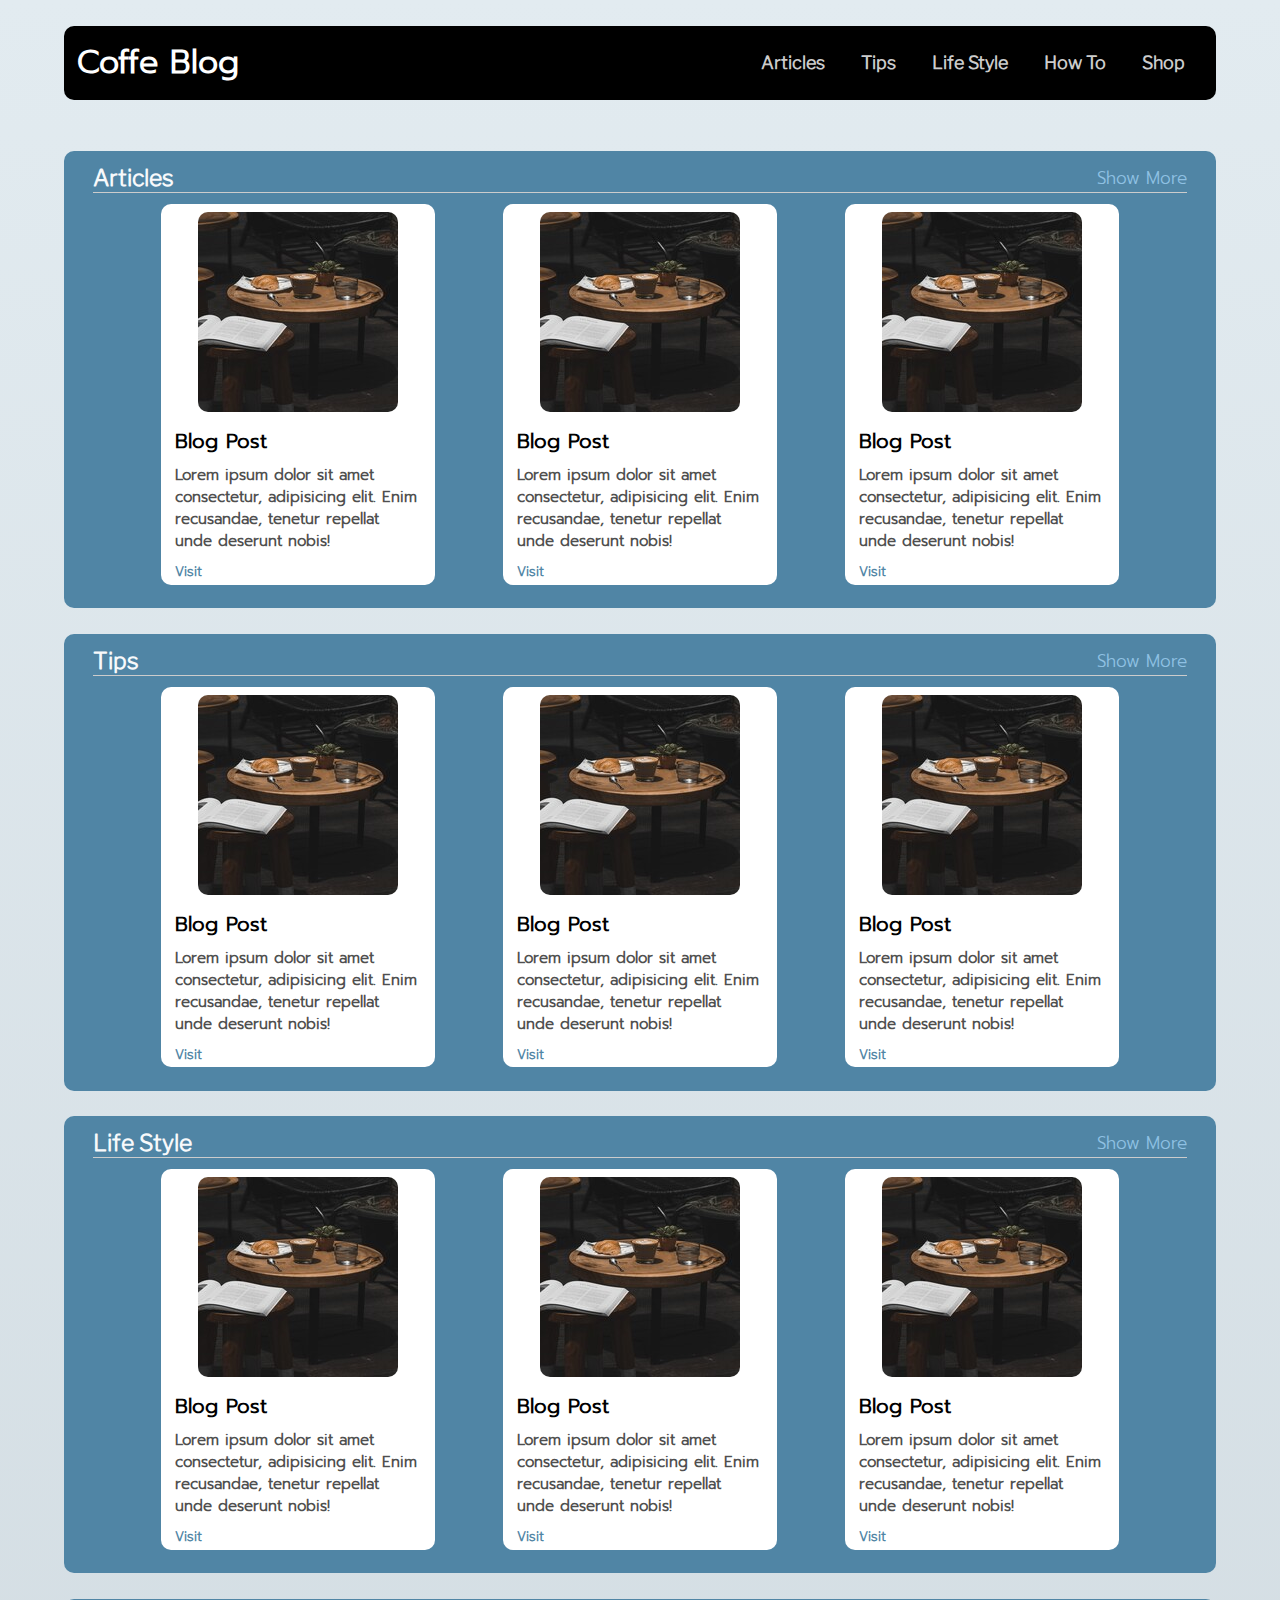
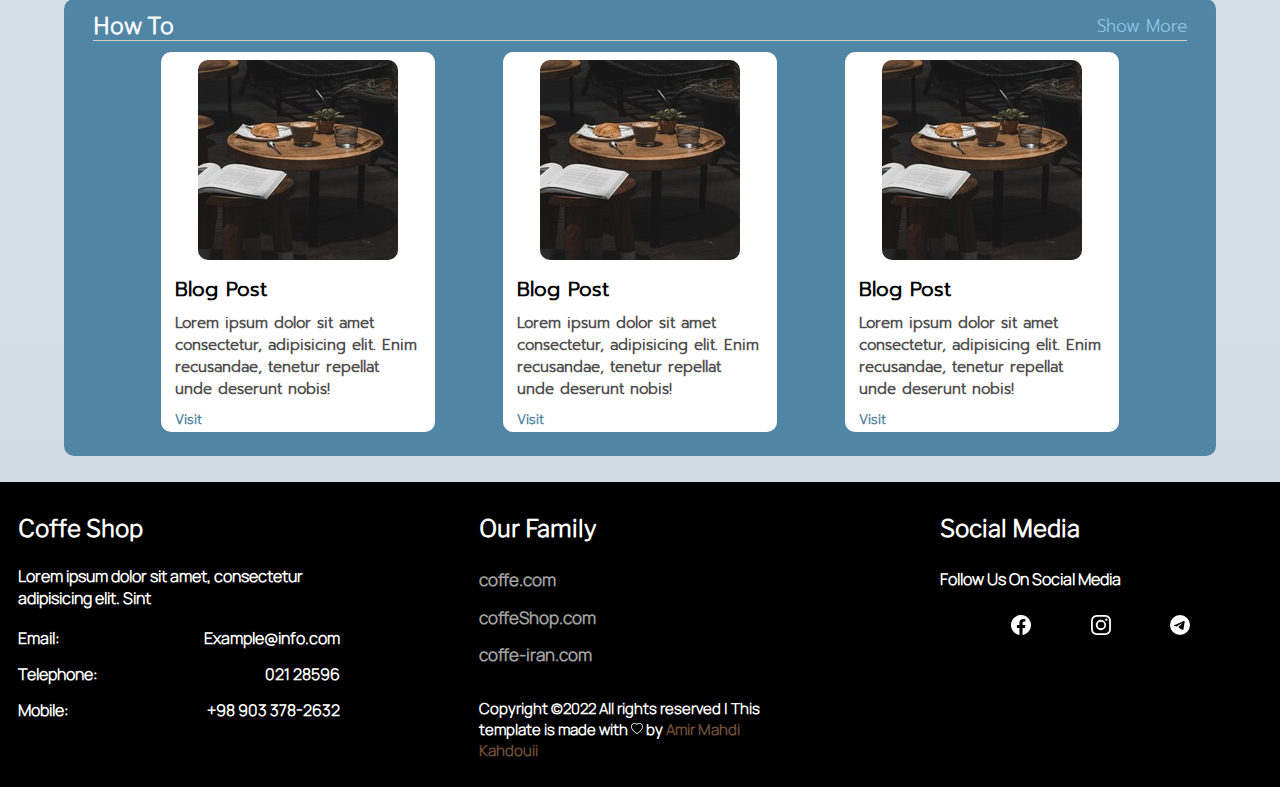
<file: pages/blog.html>
<!DOCTYPE html>
<html lang="en">

<head>
    <meta charset="UTF-8">
    <meta http-equiv="X-UA-Compatible" content="IE=edge">
    <meta name="viewport" content="width=device-width, initial-scale=1.0">
    <title>Blog</title>
    <link href="../css/header.css" rel="stylesheet" />
    <link href="../css/footer.css" rel="stylesheet" />
    <link href="../css/blog.css" rel="stylesheet" />
</head>

<body>
    <header class="header">
        <nav class="header-nav-container">
            <div class="logo">
                <span>Coffe Blog</span>
                <svg xmlns="http://www.w3.org/2000/svg" width="50" height="50" fill="currentColor" class="bi bi-list"
                    id="header-nav-menu-icon" viewBox="0 0 16 16">
                    <path fill-rule="evenodd"
                        d="M2.5 12a.5.5 0 0 1 .5-.5h10a.5.5 0 0 1 0 1H3a.5.5 0 0 1-.5-.5zm0-4a.5.5 0 0 1 .5-.5h10a.5.5 0 0 1 0 1H3a.5.5 0 0 1-.5-.5zm0-4a.5.5 0 0 1 .5-.5h10a.5.5 0 0 1 0 1H3a.5.5 0 0 1-.5-.5z">
                    </path>
                </svg>
                <svg xmlns="http://www.w3.org/2000/svg" width="50" height="50" fill="currentColor" class="bi bi-x-lg"
                    viewBox="0 0 16 16" id="header-nav-menu-close-icon">
                    <path fill-rule="evenodd"
                        d="M13.854 2.146a.5.5 0 0 1 0 .708l-11 11a.5.5 0 0 1-.708-.708l11-11a.5.5 0 0 1 .708 0Z" />
                    <path fill-rule="evenodd"
                        d="M2.146 2.146a.5.5 0 0 0 0 .708l11 11a.5.5 0 0 0 .708-.708l-11-11a.5.5 0 0 0-.708 0Z" />
                </svg>
            </div>

            <ul class="header-menu" id="header-menu-id">
                <li class="header-menu-item"><a href="#">Articles</a></li>
                <li class="header-menu-item"><a href="#">Tips</a></li>
                <li class="header-menu-item"><a href="#">Life Style</a></li>
                <li class="header-menu-item"><a href="#">How To</a></li>
                <li class="header-menu-item"><a href="#">Shop</a></li>
            </ul>

        </nav>
    </header>
    <section class="blog-groups-newest-posts-section">
        <div class="blog-groups-title-container center">
            <h4 class="blog-groups-title">Articles</h4>
            <a href="#" class="blog-groups-title-show-more-botton">Show More</a>
        </div>
        <div class="blog-groups-posts-container">
            <div class="blog-groups-post">
                <div class="blog-groups-post-image-container center">
                    <img src="../img/coffe-table-200-200.jpg" width="100%" height="100%"
                        class="blog-groups-post-image" />
                </div>
                <a href="#" class="blog-post-title">Blog Post</a>
                <p class="blog-post-description">Lorem ipsum dolor sit amet consectetur, adipisicing elit. Enim
                    recusandae, tenetur repellat unde deserunt nobis!</p>
                <a href="#" class="blog-post-visit-link">Visit</a>
            </div>
            <div class="blog-groups-post">
                <div class="blog-groups-post-image-container center">
                    <img src="../img/coffe-table-200-200.jpg" width="100%" height="100%"
                        class="blog-groups-post-image" />
                </div>
                <a href="#" class="blog-post-title">Blog Post</a>
                <p class="blog-post-description">Lorem ipsum dolor sit amet consectetur, adipisicing elit. Enim
                    recusandae, tenetur repellat unde deserunt nobis!</p>
                <a href="#" class="blog-post-visit-link">Visit</a>
            </div>
            <div class="blog-groups-post">
                <div class="blog-groups-post-image-container center">
                    <img src="../img/coffe-table-200-200.jpg" width="100%" height="100%"
                        class="blog-groups-post-image" />
                </div>
                <a href="#" class="blog-post-title">Blog Post</a>
                <p class="blog-post-description">Lorem ipsum dolor sit amet consectetur, adipisicing elit. Enim
                    recusandae, tenetur repellat unde deserunt nobis!</p>
                <a href="#" class="blog-post-visit-link">Visit</a>
            </div>
        </div>
    </section>
    <section class="blog-groups-newest-posts-section">
        <div class="blog-groups-title-container center">
            <h4 class="blog-groups-title">Tips</h4>
            <a href="#" class="blog-groups-title-show-more-botton">Show More</a>
        </div>
        <div class="blog-groups-posts-container">
            <div class="blog-groups-post">
                <div class="blog-groups-post-image-container center">
                    <img src="../img/coffe-table-200-200.jpg" width="100%" height="100%"
                        class="blog-groups-post-image" />
                </div>
                <a href="#" class="blog-post-title">Blog Post</a>
                <p class="blog-post-description">Lorem ipsum dolor sit amet consectetur, adipisicing elit. Enim
                    recusandae, tenetur repellat unde deserunt nobis!</p>
                <a href="#" class="blog-post-visit-link">Visit</a>
            </div>
            <div class="blog-groups-post">
                <div class="blog-groups-post-image-container center">
                    <img src="../img/coffe-table-200-200.jpg" width="100%" height="100%"
                        class="blog-groups-post-image" />
                </div>
                <a href="#" class="blog-post-title">Blog Post</a>
                <p class="blog-post-description">Lorem ipsum dolor sit amet consectetur, adipisicing elit. Enim
                    recusandae, tenetur repellat unde deserunt nobis!</p>
                <a href="#" class="blog-post-visit-link">Visit</a>
            </div>
            <div class="blog-groups-post">
                <div class="blog-groups-post-image-container center">
                    <img src="../img/coffe-table-200-200.jpg" width="100%" height="100%"
                        class="blog-groups-post-image" />
                </div>
                <a href="#" class="blog-post-title">Blog Post</a>
                <p class="blog-post-description">Lorem ipsum dolor sit amet consectetur, adipisicing elit. Enim
                    recusandae, tenetur repellat unde deserunt nobis!</p>
                <a href="#" class="blog-post-visit-link">Visit</a>
            </div>
        </div>
    </section>
    <section class="blog-groups-newest-posts-section">
        <div class="blog-groups-title-container center">
            <h4 class="blog-groups-title">Life Style</h4>
            <a href="#" class="blog-groups-title-show-more-botton">Show More</a>
        </div>
        <div class="blog-groups-posts-container">
            <div class="blog-groups-post">
                <div class="blog-groups-post-image-container center">
                    <img src="../img/coffe-table-200-200.jpg" width="100%" height="100%"
                        class="blog-groups-post-image" />
                </div>
                <a href="#" class="blog-post-title">Blog Post</a>
                <p class="blog-post-description">Lorem ipsum dolor sit amet consectetur, adipisicing elit. Enim
                    recusandae, tenetur repellat unde deserunt nobis!</p>
                <a href="#" class="blog-post-visit-link">Visit</a>
            </div>
            <div class="blog-groups-post">
                <div class="blog-groups-post-image-container center">
                    <img src="../img/coffe-table-200-200.jpg" width="100%" height="100%"
                        class="blog-groups-post-image" />
                </div>
                <a href="#" class="blog-post-title">Blog Post</a>
                <p class="blog-post-description">Lorem ipsum dolor sit amet consectetur, adipisicing elit. Enim
                    recusandae, tenetur repellat unde deserunt nobis!</p>
                <a href="#" class="blog-post-visit-link">Visit</a>
            </div>
            <div class="blog-groups-post">
                <div class="blog-groups-post-image-container center">
                    <img src="../img/coffe-table-200-200.jpg" width="100%" height="100%"
                        class="blog-groups-post-image" />
                </div>
                <a href="#" class="blog-post-title">Blog Post</a>
                <p class="blog-post-description">Lorem ipsum dolor sit amet consectetur, adipisicing elit. Enim
                    recusandae, tenetur repellat unde deserunt nobis!</p>
                <a href="#" class="blog-post-visit-link">Visit</a>
            </div>
        </div>
    </section>
    <section class="blog-groups-newest-posts-section">
        <div class="blog-groups-title-container center">
            <h4 class="blog-groups-title">How To</h4>
            <a href="#" class="blog-groups-title-show-more-botton">Show More</a>
        </div>
        <div class="blog-groups-posts-container">
            <div class="blog-groups-post">
                <div class="blog-groups-post-image-container center">
                    <img src="../img/coffe-table-200-200.jpg" width="100%" height="100%"
                        class="blog-groups-post-image" />
                </div>
                <a href="#" class="blog-post-title">Blog Post</a>
                <p class="blog-post-description">Lorem ipsum dolor sit amet consectetur, adipisicing elit. Enim
                    recusandae, tenetur repellat unde deserunt nobis!</p>
                <a href="#" class="blog-post-visit-link">Visit</a>
            </div>
            <div class="blog-groups-post">
                <div class="blog-groups-post-image-container center">
                    <img src="../img/coffe-table-200-200.jpg" width="100%" height="100%"
                        class="blog-groups-post-image" />
                </div>
                <a href="#" class="blog-post-title">Blog Post</a>
                <p class="blog-post-description">Lorem ipsum dolor sit amet consectetur, adipisicing elit. Enim
                    recusandae, tenetur repellat unde deserunt nobis!</p>
                <a href="#" class="blog-post-visit-link">Visit</a>
            </div>
            <div class="blog-groups-post">
                <div class="blog-groups-post-image-container center">
                    <img src="../img/coffe-table-200-200.jpg" width="100%" height="100%"
                        class="blog-groups-post-image" />
                </div>
                <a href="#" class="blog-post-title">Blog Post</a>
                <p class="blog-post-description">Lorem ipsum dolor sit amet consectetur, adipisicing elit. Enim
                    recusandae, tenetur repellat unde deserunt nobis!</p>
                <a href="#" class="blog-post-visit-link">Visit</a>
            </div>
        </div>
    </section>

    <footer class="footer">
        <div class="footer-item">
            <h3 class="footer-item-address-title">Coffe Shop</h3>
            <p class="footer-item-address">Lorem ipsum dolor sit amet, consectetur adipisicing elit. Sint</p>
            <div class="footer-item-address-info">
                <span class="footer-item-address-info-name">Email:</span>
                <span class="footer-item-address-info-value">Example@info.com</span>
            </div>
            <div class="footer-item-address-info">
                <span class="footer-item-address-info-name">Telephone:</span>
                <span class="footer-item-address-info-value">021 28596</span>
            </div>
            <div class="footer-item-address-info">
                <span class="footer-item-address-info-name">Mobile:</span>
                <span class="footer-item-address-info-value">+98 903 378-2632</span>
            </div>

        </div>
        <div class="footer-item">
            <h3 class="footer-item-address-title">Our Family</h3>
            <div class="footer-item-address-info">
                <a class="footer-item-address-info-name" href="#">coffe.com</a>
            </div>
            <div class="footer-item-address-info">
                <a class="footer-item-address-info-name" href="#">coffeShop.com</a>
            </div>
            <div class="footer-item-address-info">
                <a class="footer-item-address-info-name" href="#">coffe-iran.com</a>
            </div>
            <p class="copyright">Copyright ©2022 All rights reserved | This template is made with <svg
                    xmlns="http://www.w3.org/2000/svg" width="12" height="12" fill="currentColor" class="bi bi-heart"
                    viewBox="0 0 16 16">
                    <path
                        d="m8 2.748-.717-.737C5.6.281 2.514.878 1.4 3.053c-.523 1.023-.641 2.5.314 4.385.92 1.815 2.834 3.989 6.286 6.357 3.452-2.368 5.365-4.542 6.286-6.357.955-1.886.838-3.362.314-4.385C13.486.878 10.4.28 8.717 2.01L8 2.748zM8 15C-7.333 4.868 3.279-3.04 7.824 1.143c.06.055.119.112.176.171a3.12 3.12 0 0 1 .176-.17C12.72-3.042 23.333 4.867 8 15z">
                    </path>
                </svg> by
                <a href="#">Amir Mahdi Kahdouii</a>
            </p>
        </div>
        <div class="footer-item">
            <h3 class="footer-item-address-title">Social Media</h3>
            <div class="footer-item-address-info">
                <span class="footer-item-address-info-name">Follow Us On Social Media</span>
            </div>
            <div class="footer-item-social-media-icons">
                <svg xmlns="http://www.w3.org/2000/svg" width="20" height="20" fill="currentColor"
                    class="bi bi-facebook" viewBox="0 0 16 16">
                    <path
                        d="M16 8.049c0-4.446-3.582-8.05-8-8.05C3.58 0-.002 3.603-.002 8.05c0 4.017 2.926 7.347 6.75 7.951v-5.625h-2.03V8.05H6.75V6.275c0-2.017 1.195-3.131 3.022-3.131.876 0 1.791.157 1.791.157v1.98h-1.009c-.993 0-1.303.621-1.303 1.258v1.51h2.218l-.354 2.326H9.25V16c3.824-.604 6.75-3.934 6.75-7.951z">
                    </path>
                </svg>
                <svg xmlns="http://www.w3.org/2000/svg" width="20" height="20" fill="currentColor"
                    class="bi bi-instagram" viewBox="0 0 16 16">
                    <path
                        d="M8 0C5.829 0 5.556.01 4.703.048 3.85.088 3.269.222 2.76.42a3.917 3.917 0 0 0-1.417.923A3.927 3.927 0 0 0 .42 2.76C.222 3.268.087 3.85.048 4.7.01 5.555 0 5.827 0 8.001c0 2.172.01 2.444.048 3.297.04.852.174 1.433.372 1.942.205.526.478.972.923 1.417.444.445.89.719 1.416.923.51.198 1.09.333 1.942.372C5.555 15.99 5.827 16 8 16s2.444-.01 3.298-.048c.851-.04 1.434-.174 1.943-.372a3.916 3.916 0 0 0 1.416-.923c.445-.445.718-.891.923-1.417.197-.509.332-1.09.372-1.942C15.99 10.445 16 10.173 16 8s-.01-2.445-.048-3.299c-.04-.851-.175-1.433-.372-1.941a3.926 3.926 0 0 0-.923-1.417A3.911 3.911 0 0 0 13.24.42c-.51-.198-1.092-.333-1.943-.372C10.443.01 10.172 0 7.998 0h.003zm-.717 1.442h.718c2.136 0 2.389.007 3.232.046.78.035 1.204.166 1.486.275.373.145.64.319.92.599.28.28.453.546.598.92.11.281.24.705.275 1.485.039.843.047 1.096.047 3.231s-.008 2.389-.047 3.232c-.035.78-.166 1.203-.275 1.485a2.47 2.47 0 0 1-.599.919c-.28.28-.546.453-.92.598-.28.11-.704.24-1.485.276-.843.038-1.096.047-3.232.047s-2.39-.009-3.233-.047c-.78-.036-1.203-.166-1.485-.276a2.478 2.478 0 0 1-.92-.598 2.48 2.48 0 0 1-.6-.92c-.109-.281-.24-.705-.275-1.485-.038-.843-.046-1.096-.046-3.233 0-2.136.008-2.388.046-3.231.036-.78.166-1.204.276-1.486.145-.373.319-.64.599-.92.28-.28.546-.453.92-.598.282-.11.705-.24 1.485-.276.738-.034 1.024-.044 2.515-.045v.002zm4.988 1.328a.96.96 0 1 0 0 1.92.96.96 0 0 0 0-1.92zm-4.27 1.122a4.109 4.109 0 1 0 0 8.217 4.109 4.109 0 0 0 0-8.217zm0 1.441a2.667 2.667 0 1 1 0 5.334 2.667 2.667 0 0 1 0-5.334z">
                    </path>
                </svg>
                <svg xmlns="http://www.w3.org/2000/svg" width="20" height="20" fill="currentColor"
                    class="bi bi-telegram" viewBox="0 0 16 16">
                    <path
                        d="M16 8A8 8 0 1 1 0 8a8 8 0 0 1 16 0zM8.287 5.906c-.778.324-2.334.994-4.666 2.01-.378.15-.577.298-.595.442-.03.243.275.339.69.47l.175.055c.408.133.958.288 1.243.294.26.006.549-.1.868-.32 2.179-1.471 3.304-2.214 3.374-2.23.05-.012.12-.026.166.016.047.041.042.12.037.141-.03.129-1.227 1.241-1.846 1.817-.193.18-.33.307-.358.336a8.154 8.154 0 0 1-.188.186c-.38.366-.664.64.015 1.088.327.216.589.393.85.571.284.194.568.387.936.629.093.06.183.125.27.187.331.236.63.448.997.414.214-.02.435-.22.547-.82.265-1.417.786-4.486.906-5.751a1.426 1.426 0 0 0-.013-.315.337.337 0 0 0-.114-.217.526.526 0 0 0-.31-.093c-.3.005-.763.166-2.984 1.09z">
                    </path>
                </svg>
            </div>
        </div>
    </footer>
    <script src="../js/header.js"></script>
</body>

</html>
</file>
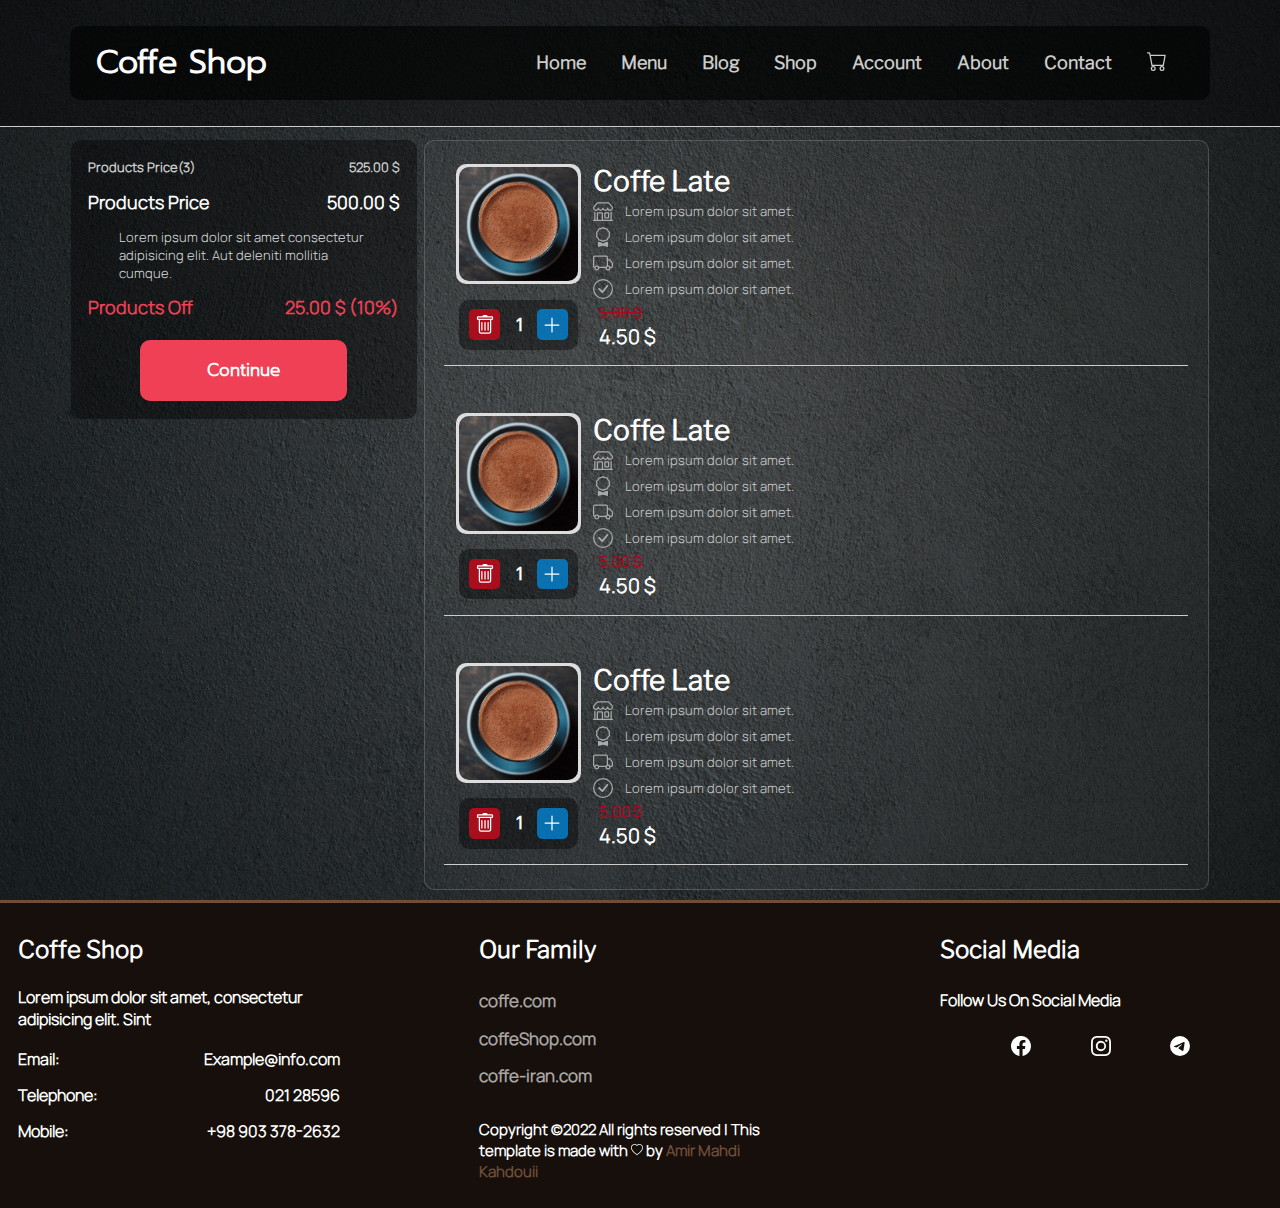
<file: pages/cart.html>
<!DOCTYPE html>
<html lang="en">

<head>
    <meta charset="UTF-8">
    <meta http-equiv="X-UA-Compatible" content="IE=edge">
    <meta name="viewport" content="width=device-width, initial-scale=1.0">
    <title>cart</title>
    <link rel="stylesheet" href="../css/cart.css">
    <link href="../css/header.css" rel="stylesheet"/>
    <link href="../css/footer.css" rel="stylesheet"/>
</head>

<body class="center">
<header class="header">
    <nav class="header-nav-container">
        <div class="logo">
            <span>Coffe Shop</span>
            <svg xmlns="http://www.w3.org/2000/svg" width="50" height="50" fill="currentColor" class="bi bi-list"
                 id="header-nav-menu-icon" viewBox="0 0 16 16">
                <path fill-rule="evenodd"
                      d="M2.5 12a.5.5 0 0 1 .5-.5h10a.5.5 0 0 1 0 1H3a.5.5 0 0 1-.5-.5zm0-4a.5.5 0 0 1 .5-.5h10a.5.5 0 0 1 0 1H3a.5.5 0 0 1-.5-.5zm0-4a.5.5 0 0 1 .5-.5h10a.5.5 0 0 1 0 1H3a.5.5 0 0 1-.5-.5z">
                </path>
            </svg>
            <svg xmlns="http://www.w3.org/2000/svg" width="50" height="50" fill="currentColor" class="bi bi-x-lg"
                 viewBox="0 0 16 16" id="header-nav-menu-close-icon">
                <path fill-rule="evenodd"
                      d="M13.854 2.146a.5.5 0 0 1 0 .708l-11 11a.5.5 0 0 1-.708-.708l11-11a.5.5 0 0 1 .708 0Z"/>
                <path fill-rule="evenodd"
                      d="M2.146 2.146a.5.5 0 0 0 0 .708l11 11a.5.5 0 0 0 .708-.708l-11-11a.5.5 0 0 0-.708 0Z"/>
            </svg>
        </div>

        <ul class="header-menu" id="header-menu-id">
            <li class="header-menu-item"><a href="../index.html">Home</a></li>
            <li class="header-menu-item"><a href="#">Menu</a></li>
            <li class="header-menu-item"><a href="#">Blog</a></li>
            <li class="header-menu-item"><a href="#">Shop</a></li>
            <li class="header-menu-item"><a href="./login.html">Account</a></li>
            <li class="header-menu-item"><a href="./about-us.html">About</a></li>
            <li class="header-menu-item"><a href="#">Contact</a></li>
            <li class="header-menu-item">
                <a href="#">
                    <svg xmlns="http://www.w3.org/2000/svg" width="20" height="20" fill="currentColor"
                         class="bi bi-cart" viewBox="0 0 16 16">
                        <path
                                d="M0 1.5A.5.5 0 0 1 .5 1H2a.5.5 0 0 1 .485.379L2.89 3H14.5a.5.5 0 0 1 .491.592l-1.5 8A.5.5 0 0 1 13 12H4a.5.5 0 0 1-.491-.408L2.01 3.607 1.61 2H.5a.5.5 0 0 1-.5-.5zM3.102 4l1.313 7h8.17l1.313-7H3.102zM5 12a2 2 0 1 0 0 4 2 2 0 0 0 0-4zm7 0a2 2 0 1 0 0 4 2 2 0 0 0 0-4zm-7 1a1 1 0 1 1 0 2 1 1 0 0 1 0-2zm7 0a1 1 0 1 1 0 2 1 1 0 0 1 0-2z"/>
                    </svg>
                </a>
            </li>
        </ul>

    </nav>
</header>


<section class="main-container">
    <aside class="aside-checkout-container">
        <div class="items-sum-full-price-container">
            <span class="items-sum-full-price-title">Products Price<span>(3)</span></span>
            <span class="items-sum-full-price">525.00 $</span>
        </div>
        <div class="items-sum-full-price-container">
            <span class="items-sum-price-title">Products Price</span>
            <span class="items-sum-price">500.00 $</span>
        </div>
        <div class="items-sum-full-price-container">
                <span class="shopping-prices-procedure">Lorem ipsum dolor sit amet consectetur adipisicing elit. Aut
                    deleniti mollitia cumque.</span>
        </div>
        <div class="items-sum-full-price-container">
            <span class="items-sum-off-price-title">Products Off</span>
            <span class="items-sum-off-price">25.00 $ <span>(10%)</span></span>
        </div>
        <button class="continue-shopping-button">Continue</button>
    </aside>
    <section class="cart-items-container">
        <div class="cart-list-item">
            <div class="cart-list-item-image-count-container">
                <div class="cart-list-item-image-container center">
                    <img src="../img/coffe.jpg" alt="Coffe" class="cart-list-item-image">
                </div>
                <div class="cart-list-item-mobile-product-title-container">
                    <a class="cart-list-item-title" href="#">Coffe Late</a>
                </div>
                <div class="cart-list-item-count-container center">
                    <button class="cart-list-item-delete-button center">
                        <svg xmlns="http://www.w3.org/2000/svg" width="20" height="20" fill="currentColor"
                             class="bi bi-trash" viewBox="0 0 16 16">
                            <path
                                    d="M5.5 5.5A.5.5 0 0 1 6 6v6a.5.5 0 0 1-1 0V6a.5.5 0 0 1 .5-.5zm2.5 0a.5.5 0 0 1 .5.5v6a.5.5 0 0 1-1 0V6a.5.5 0 0 1 .5-.5zm3 .5a.5.5 0 0 0-1 0v6a.5.5 0 0 0 1 0V6z"/>
                            <path fill-rule="evenodd"
                                  d="M14.5 3a1 1 0 0 1-1 1H13v9a2 2 0 0 1-2 2H5a2 2 0 0 1-2-2V4h-.5a1 1 0 0 1-1-1V2a1 1 0 0 1 1-1H6a1 1 0 0 1 1-1h2a1 1 0 0 1 1 1h3.5a1 1 0 0 1 1 1v1zM4.118 4 4 4.059V13a1 1 0 0 0 1 1h6a1 1 0 0 0 1-1V4.059L11.882 4H4.118zM2.5 3V2h11v1h-11z"/>
                        </svg>
                    </button>
                    <button class="cart-list-item-mines-button center">
                        <svg xmlns="http://www.w3.org/2000/svg" width="20" height="20" fill="currentColor"
                             class="bi bi-dash-lg" viewBox="0 0 16 16">
                            <path fill-rule="evenodd"
                                  d="M2 8a.5.5 0 0 1 .5-.5h11a.5.5 0 0 1 0 1h-11A.5.5 0 0 1 2 8Z"/>
                        </svg>
                    </button>
                    <span class="cart-list-item-count center">1</span>
                    <button class="cart-list-item-plus-button center">
                        <svg xmlns="http://www.w3.org/2000/svg" width="20" height="20" fill="currentColor"
                             class="bi bi-plus-lg" viewBox="0 0 16 16">
                            <path fill-rule="evenodd"
                                  d="M8 2a.5.5 0 0 1 .5.5v5h5a.5.5 0 0 1 0 1h-5v5a.5.5 0 0 1-1 0v-5h-5a.5.5 0 0 1 0-1h5v-5A.5.5 0 0 1 8 2Z"/>
                        </svg>
                    </button>
                </div>
            </div>
            <div class="cart-list-item-main-section">
                <h1 class="cart-list-item-title">Coffe Late</h1>
                <div class="cart-list-item-sell-info center">
                    <svg xmlns="http://www.w3.org/2000/svg" width="20" height="20" fill="currentColor"
                         class="bi bi-shop" viewBox="0 0 16 16">
                        <path
                                d="M2.97 1.35A1 1 0 0 1 3.73 1h8.54a1 1 0 0 1 .76.35l2.609 3.044A1.5 1.5 0 0 1 16 5.37v.255a2.375 2.375 0 0 1-4.25 1.458A2.371 2.371 0 0 1 9.875 8 2.37 2.37 0 0 1 8 7.083 2.37 2.37 0 0 1 6.125 8a2.37 2.37 0 0 1-1.875-.917A2.375 2.375 0 0 1 0 5.625V5.37a1.5 1.5 0 0 1 .361-.976l2.61-3.045zm1.78 4.275a1.375 1.375 0 0 0 2.75 0 .5.5 0 0 1 1 0 1.375 1.375 0 0 0 2.75 0 .5.5 0 0 1 1 0 1.375 1.375 0 1 0 2.75 0V5.37a.5.5 0 0 0-.12-.325L12.27 2H3.73L1.12 5.045A.5.5 0 0 0 1 5.37v.255a1.375 1.375 0 0 0 2.75 0 .5.5 0 0 1 1 0zM1.5 8.5A.5.5 0 0 1 2 9v6h1v-5a1 1 0 0 1 1-1h3a1 1 0 0 1 1 1v5h6V9a.5.5 0 0 1 1 0v6h.5a.5.5 0 0 1 0 1H.5a.5.5 0 0 1 0-1H1V9a.5.5 0 0 1 .5-.5zM4 15h3v-5H4v5zm5-5a1 1 0 0 1 1-1h2a1 1 0 0 1 1 1v3a1 1 0 0 1-1 1h-2a1 1 0 0 1-1-1v-3zm3 0h-2v3h2v-3z"/>
                    </svg>
                    <span class="cart-list-item-sell-info-text">Lorem ipsum dolor sit amet.</span>
                </div>
                <div class="cart-list-item-sell-info center">
                    <svg xmlns="http://www.w3.org/2000/svg" width="20" height="20" fill="currentColor"
                         class="bi bi-award" viewBox="0 0 16 16">
                        <path
                                d="M9.669.864 8 0 6.331.864l-1.858.282-.842 1.68-1.337 1.32L2.6 6l-.306 1.854 1.337 1.32.842 1.68 1.858.282L8 12l1.669-.864 1.858-.282.842-1.68 1.337-1.32L13.4 6l.306-1.854-1.337-1.32-.842-1.68L9.669.864zm1.196 1.193.684 1.365 1.086 1.072L12.387 6l.248 1.506-1.086 1.072-.684 1.365-1.51.229L8 10.874l-1.355-.702-1.51-.229-.684-1.365-1.086-1.072L3.614 6l-.25-1.506 1.087-1.072.684-1.365 1.51-.229L8 1.126l1.356.702 1.509.229z"/>
                        <path d="M4 11.794V16l4-1 4 1v-4.206l-2.018.306L8 13.126 6.018 12.1 4 11.794z"/>
                    </svg>
                    <span class="cart-list-item-sell-info-text">Lorem ipsum dolor sit amet.</span>
                </div>
                <div class="cart-list-item-sell-info center">
                    <svg xmlns="http://www.w3.org/2000/svg" width="20" height="20" fill="currentColor"
                         class="bi bi-truck" viewBox="0 0 16 16">
                        <path
                                d="M0 3.5A1.5 1.5 0 0 1 1.5 2h9A1.5 1.5 0 0 1 12 3.5V5h1.02a1.5 1.5 0 0 1 1.17.563l1.481 1.85a1.5 1.5 0 0 1 .329.938V10.5a1.5 1.5 0 0 1-1.5 1.5H14a2 2 0 1 1-4 0H5a2 2 0 1 1-3.998-.085A1.5 1.5 0 0 1 0 10.5v-7zm1.294 7.456A1.999 1.999 0 0 1 4.732 11h5.536a2.01 2.01 0 0 1 .732-.732V3.5a.5.5 0 0 0-.5-.5h-9a.5.5 0 0 0-.5.5v7a.5.5 0 0 0 .294.456zM12 10a2 2 0 0 1 1.732 1h.768a.5.5 0 0 0 .5-.5V8.35a.5.5 0 0 0-.11-.312l-1.48-1.85A.5.5 0 0 0 13.02 6H12v4zm-9 1a1 1 0 1 0 0 2 1 1 0 0 0 0-2zm9 0a1 1 0 1 0 0 2 1 1 0 0 0 0-2z"/>
                    </svg>
                    <span class="cart-list-item-sell-info-text">Lorem ipsum dolor sit amet.</span>
                </div>
                <div class="cart-list-item-sell-info center">
                    <svg xmlns="http://www.w3.org/2000/svg" width="20" height="20" fill="currentColor"
                         class="bi bi-check-circle" viewBox="0 0 16 16">
                        <path d="M8 15A7 7 0 1 1 8 1a7 7 0 0 1 0 14zm0 1A8 8 0 1 0 8 0a8 8 0 0 0 0 16z"/>
                        <path
                                d="M10.97 4.97a.235.235 0 0 0-.02.022L7.477 9.417 5.384 7.323a.75.75 0 0 0-1.06 1.06L6.97 11.03a.75.75 0 0 0 1.079-.02l3.992-4.99a.75.75 0 0 0-1.071-1.05z"/>
                    </svg>
                    <span class="cart-list-item-sell-info-text">Lorem ipsum dolor sit amet.</span>
                </div>
                <div class="cart-list-item-price-container">
                    <span class="cart-list-item-price-without-off">5.00 $</span>
                    <span class="cart-list-item-price">4.50 $</span>
                </div>
            </div>
        </div>
        <div class="cart-list-item">
            <div class="cart-list-item-image-count-container">
                <div class="cart-list-item-image-container center">
                    <img src="../img/coffe.jpg" alt="Coffe" class="cart-list-item-image">
                </div>
                <div class="cart-list-item-mobile-product-title-container">
                    <a class="cart-list-item-title" href="#">Coffe Late</a>
                </div>
                <div class="cart-list-item-count-container center">
                    <button class="cart-list-item-delete-button center">
                        <svg xmlns="http://www.w3.org/2000/svg" width="20" height="20" fill="currentColor"
                             class="bi bi-trash" viewBox="0 0 16 16">
                            <path
                                    d="M5.5 5.5A.5.5 0 0 1 6 6v6a.5.5 0 0 1-1 0V6a.5.5 0 0 1 .5-.5zm2.5 0a.5.5 0 0 1 .5.5v6a.5.5 0 0 1-1 0V6a.5.5 0 0 1 .5-.5zm3 .5a.5.5 0 0 0-1 0v6a.5.5 0 0 0 1 0V6z"/>
                            <path fill-rule="evenodd"
                                  d="M14.5 3a1 1 0 0 1-1 1H13v9a2 2 0 0 1-2 2H5a2 2 0 0 1-2-2V4h-.5a1 1 0 0 1-1-1V2a1 1 0 0 1 1-1H6a1 1 0 0 1 1-1h2a1 1 0 0 1 1 1h3.5a1 1 0 0 1 1 1v1zM4.118 4 4 4.059V13a1 1 0 0 0 1 1h6a1 1 0 0 0 1-1V4.059L11.882 4H4.118zM2.5 3V2h11v1h-11z"/>
                        </svg>
                    </button>
                    <button class="cart-list-item-mines-button center">
                        <svg xmlns="http://www.w3.org/2000/svg" width="20" height="20" fill="currentColor"
                             class="bi bi-dash-lg" viewBox="0 0 16 16">
                            <path fill-rule="evenodd"
                                  d="M2 8a.5.5 0 0 1 .5-.5h11a.5.5 0 0 1 0 1h-11A.5.5 0 0 1 2 8Z"/>
                        </svg>
                    </button>
                    <span class="cart-list-item-count center">1</span>
                    <button class="cart-list-item-plus-button center">
                        <svg xmlns="http://www.w3.org/2000/svg" width="20" height="20" fill="currentColor"
                             class="bi bi-plus-lg" viewBox="0 0 16 16">
                            <path fill-rule="evenodd"
                                  d="M8 2a.5.5 0 0 1 .5.5v5h5a.5.5 0 0 1 0 1h-5v5a.5.5 0 0 1-1 0v-5h-5a.5.5 0 0 1 0-1h5v-5A.5.5 0 0 1 8 2Z"/>
                        </svg>
                    </button>
                </div>
            </div>
            <div class="cart-list-item-main-section">
                <h1 class="cart-list-item-title">Coffe Late</h1>
                <div class="cart-list-item-sell-info center">
                    <svg xmlns="http://www.w3.org/2000/svg" width="20" height="20" fill="currentColor"
                         class="bi bi-shop" viewBox="0 0 16 16">
                        <path
                                d="M2.97 1.35A1 1 0 0 1 3.73 1h8.54a1 1 0 0 1 .76.35l2.609 3.044A1.5 1.5 0 0 1 16 5.37v.255a2.375 2.375 0 0 1-4.25 1.458A2.371 2.371 0 0 1 9.875 8 2.37 2.37 0 0 1 8 7.083 2.37 2.37 0 0 1 6.125 8a2.37 2.37 0 0 1-1.875-.917A2.375 2.375 0 0 1 0 5.625V5.37a1.5 1.5 0 0 1 .361-.976l2.61-3.045zm1.78 4.275a1.375 1.375 0 0 0 2.75 0 .5.5 0 0 1 1 0 1.375 1.375 0 0 0 2.75 0 .5.5 0 0 1 1 0 1.375 1.375 0 1 0 2.75 0V5.37a.5.5 0 0 0-.12-.325L12.27 2H3.73L1.12 5.045A.5.5 0 0 0 1 5.37v.255a1.375 1.375 0 0 0 2.75 0 .5.5 0 0 1 1 0zM1.5 8.5A.5.5 0 0 1 2 9v6h1v-5a1 1 0 0 1 1-1h3a1 1 0 0 1 1 1v5h6V9a.5.5 0 0 1 1 0v6h.5a.5.5 0 0 1 0 1H.5a.5.5 0 0 1 0-1H1V9a.5.5 0 0 1 .5-.5zM4 15h3v-5H4v5zm5-5a1 1 0 0 1 1-1h2a1 1 0 0 1 1 1v3a1 1 0 0 1-1 1h-2a1 1 0 0 1-1-1v-3zm3 0h-2v3h2v-3z"/>
                    </svg>
                    <span class="cart-list-item-sell-info-text">Lorem ipsum dolor sit amet.</span>
                </div>
                <div class="cart-list-item-sell-info center">
                    <svg xmlns="http://www.w3.org/2000/svg" width="20" height="20" fill="currentColor"
                         class="bi bi-award" viewBox="0 0 16 16">
                        <path
                                d="M9.669.864 8 0 6.331.864l-1.858.282-.842 1.68-1.337 1.32L2.6 6l-.306 1.854 1.337 1.32.842 1.68 1.858.282L8 12l1.669-.864 1.858-.282.842-1.68 1.337-1.32L13.4 6l.306-1.854-1.337-1.32-.842-1.68L9.669.864zm1.196 1.193.684 1.365 1.086 1.072L12.387 6l.248 1.506-1.086 1.072-.684 1.365-1.51.229L8 10.874l-1.355-.702-1.51-.229-.684-1.365-1.086-1.072L3.614 6l-.25-1.506 1.087-1.072.684-1.365 1.51-.229L8 1.126l1.356.702 1.509.229z"/>
                        <path d="M4 11.794V16l4-1 4 1v-4.206l-2.018.306L8 13.126 6.018 12.1 4 11.794z"/>
                    </svg>
                    <span class="cart-list-item-sell-info-text">Lorem ipsum dolor sit amet.</span>
                </div>
                <div class="cart-list-item-sell-info center">
                    <svg xmlns="http://www.w3.org/2000/svg" width="20" height="20" fill="currentColor"
                         class="bi bi-truck" viewBox="0 0 16 16">
                        <path
                                d="M0 3.5A1.5 1.5 0 0 1 1.5 2h9A1.5 1.5 0 0 1 12 3.5V5h1.02a1.5 1.5 0 0 1 1.17.563l1.481 1.85a1.5 1.5 0 0 1 .329.938V10.5a1.5 1.5 0 0 1-1.5 1.5H14a2 2 0 1 1-4 0H5a2 2 0 1 1-3.998-.085A1.5 1.5 0 0 1 0 10.5v-7zm1.294 7.456A1.999 1.999 0 0 1 4.732 11h5.536a2.01 2.01 0 0 1 .732-.732V3.5a.5.5 0 0 0-.5-.5h-9a.5.5 0 0 0-.5.5v7a.5.5 0 0 0 .294.456zM12 10a2 2 0 0 1 1.732 1h.768a.5.5 0 0 0 .5-.5V8.35a.5.5 0 0 0-.11-.312l-1.48-1.85A.5.5 0 0 0 13.02 6H12v4zm-9 1a1 1 0 1 0 0 2 1 1 0 0 0 0-2zm9 0a1 1 0 1 0 0 2 1 1 0 0 0 0-2z"/>
                    </svg>
                    <span class="cart-list-item-sell-info-text">Lorem ipsum dolor sit amet.</span>
                </div>
                <div class="cart-list-item-sell-info center">
                    <svg xmlns="http://www.w3.org/2000/svg" width="20" height="20" fill="currentColor"
                         class="bi bi-check-circle" viewBox="0 0 16 16">
                        <path d="M8 15A7 7 0 1 1 8 1a7 7 0 0 1 0 14zm0 1A8 8 0 1 0 8 0a8 8 0 0 0 0 16z"/>
                        <path
                                d="M10.97 4.97a.235.235 0 0 0-.02.022L7.477 9.417 5.384 7.323a.75.75 0 0 0-1.06 1.06L6.97 11.03a.75.75 0 0 0 1.079-.02l3.992-4.99a.75.75 0 0 0-1.071-1.05z"/>
                    </svg>
                    <span class="cart-list-item-sell-info-text">Lorem ipsum dolor sit amet.</span>
                </div>
                <div class="cart-list-item-price-container">
                    <span class="cart-list-item-price-without-off">5.00 $</span>
                    <span class="cart-list-item-price">4.50 $</span>
                </div>
            </div>
        </div>
        <div class="cart-list-item">
            <div class="cart-list-item-image-count-container">
                <div class="cart-list-item-image-container center">
                    <img src="../img/coffe.jpg" alt="Coffe" class="cart-list-item-image">
                </div>

                <div class="cart-list-item-mobile-product-title-container">
                    <a class="cart-list-item-title" href="#">Coffe Late</a>
                </div>
                <div class="cart-list-item-count-container center">
                    <button class="cart-list-item-delete-button center">
                        <svg xmlns="http://www.w3.org/2000/svg" width="20" height="20" fill="currentColor"
                             class="bi bi-trash" viewBox="0 0 16 16">
                            <path
                                    d="M5.5 5.5A.5.5 0 0 1 6 6v6a.5.5 0 0 1-1 0V6a.5.5 0 0 1 .5-.5zm2.5 0a.5.5 0 0 1 .5.5v6a.5.5 0 0 1-1 0V6a.5.5 0 0 1 .5-.5zm3 .5a.5.5 0 0 0-1 0v6a.5.5 0 0 0 1 0V6z"/>
                            <path fill-rule="evenodd"
                                  d="M14.5 3a1 1 0 0 1-1 1H13v9a2 2 0 0 1-2 2H5a2 2 0 0 1-2-2V4h-.5a1 1 0 0 1-1-1V2a1 1 0 0 1 1-1H6a1 1 0 0 1 1-1h2a1 1 0 0 1 1 1h3.5a1 1 0 0 1 1 1v1zM4.118 4 4 4.059V13a1 1 0 0 0 1 1h6a1 1 0 0 0 1-1V4.059L11.882 4H4.118zM2.5 3V2h11v1h-11z"/>
                        </svg>
                    </button>
                    <button class="cart-list-item-mines-button center">
                        <svg xmlns="http://www.w3.org/2000/svg" width="20" height="20" fill="currentColor"
                             class="bi bi-dash-lg" viewBox="0 0 16 16">
                            <path fill-rule="evenodd"
                                  d="M2 8a.5.5 0 0 1 .5-.5h11a.5.5 0 0 1 0 1h-11A.5.5 0 0 1 2 8Z"/>
                        </svg>
                    </button>
                    <span class="cart-list-item-count center">1</span>
                    <button class="cart-list-item-plus-button center">
                        <svg xmlns="http://www.w3.org/2000/svg" width="20" height="20" fill="currentColor"
                             class="bi bi-plus-lg" viewBox="0 0 16 16">
                            <path fill-rule="evenodd"
                                  d="M8 2a.5.5 0 0 1 .5.5v5h5a.5.5 0 0 1 0 1h-5v5a.5.5 0 0 1-1 0v-5h-5a.5.5 0 0 1 0-1h5v-5A.5.5 0 0 1 8 2Z"/>
                        </svg>
                    </button>
                </div>
            </div>
            <div class="cart-list-item-main-section">
                <h1 class="cart-list-item-title">Coffe Late</h1>
                <div class="cart-list-item-sell-info center">
                    <svg xmlns="http://www.w3.org/2000/svg" width="20" height="20" fill="currentColor"
                         class="bi bi-shop" viewBox="0 0 16 16">
                        <path
                                d="M2.97 1.35A1 1 0 0 1 3.73 1h8.54a1 1 0 0 1 .76.35l2.609 3.044A1.5 1.5 0 0 1 16 5.37v.255a2.375 2.375 0 0 1-4.25 1.458A2.371 2.371 0 0 1 9.875 8 2.37 2.37 0 0 1 8 7.083 2.37 2.37 0 0 1 6.125 8a2.37 2.37 0 0 1-1.875-.917A2.375 2.375 0 0 1 0 5.625V5.37a1.5 1.5 0 0 1 .361-.976l2.61-3.045zm1.78 4.275a1.375 1.375 0 0 0 2.75 0 .5.5 0 0 1 1 0 1.375 1.375 0 0 0 2.75 0 .5.5 0 0 1 1 0 1.375 1.375 0 1 0 2.75 0V5.37a.5.5 0 0 0-.12-.325L12.27 2H3.73L1.12 5.045A.5.5 0 0 0 1 5.37v.255a1.375 1.375 0 0 0 2.75 0 .5.5 0 0 1 1 0zM1.5 8.5A.5.5 0 0 1 2 9v6h1v-5a1 1 0 0 1 1-1h3a1 1 0 0 1 1 1v5h6V9a.5.5 0 0 1 1 0v6h.5a.5.5 0 0 1 0 1H.5a.5.5 0 0 1 0-1H1V9a.5.5 0 0 1 .5-.5zM4 15h3v-5H4v5zm5-5a1 1 0 0 1 1-1h2a1 1 0 0 1 1 1v3a1 1 0 0 1-1 1h-2a1 1 0 0 1-1-1v-3zm3 0h-2v3h2v-3z"/>
                    </svg>
                    <span class="cart-list-item-sell-info-text">Lorem ipsum dolor sit amet.</span>
                </div>
                <div class="cart-list-item-sell-info center">
                    <svg xmlns="http://www.w3.org/2000/svg" width="20" height="20" fill="currentColor"
                         class="bi bi-award" viewBox="0 0 16 16">
                        <path
                                d="M9.669.864 8 0 6.331.864l-1.858.282-.842 1.68-1.337 1.32L2.6 6l-.306 1.854 1.337 1.32.842 1.68 1.858.282L8 12l1.669-.864 1.858-.282.842-1.68 1.337-1.32L13.4 6l.306-1.854-1.337-1.32-.842-1.68L9.669.864zm1.196 1.193.684 1.365 1.086 1.072L12.387 6l.248 1.506-1.086 1.072-.684 1.365-1.51.229L8 10.874l-1.355-.702-1.51-.229-.684-1.365-1.086-1.072L3.614 6l-.25-1.506 1.087-1.072.684-1.365 1.51-.229L8 1.126l1.356.702 1.509.229z"/>
                        <path d="M4 11.794V16l4-1 4 1v-4.206l-2.018.306L8 13.126 6.018 12.1 4 11.794z"/>
                    </svg>
                    <span class="cart-list-item-sell-info-text">Lorem ipsum dolor sit amet.</span>
                </div>
                <div class="cart-list-item-sell-info center">
                    <svg xmlns="http://www.w3.org/2000/svg" width="20" height="20" fill="currentColor"
                         class="bi bi-truck" viewBox="0 0 16 16">
                        <path
                                d="M0 3.5A1.5 1.5 0 0 1 1.5 2h9A1.5 1.5 0 0 1 12 3.5V5h1.02a1.5 1.5 0 0 1 1.17.563l1.481 1.85a1.5 1.5 0 0 1 .329.938V10.5a1.5 1.5 0 0 1-1.5 1.5H14a2 2 0 1 1-4 0H5a2 2 0 1 1-3.998-.085A1.5 1.5 0 0 1 0 10.5v-7zm1.294 7.456A1.999 1.999 0 0 1 4.732 11h5.536a2.01 2.01 0 0 1 .732-.732V3.5a.5.5 0 0 0-.5-.5h-9a.5.5 0 0 0-.5.5v7a.5.5 0 0 0 .294.456zM12 10a2 2 0 0 1 1.732 1h.768a.5.5 0 0 0 .5-.5V8.35a.5.5 0 0 0-.11-.312l-1.48-1.85A.5.5 0 0 0 13.02 6H12v4zm-9 1a1 1 0 1 0 0 2 1 1 0 0 0 0-2zm9 0a1 1 0 1 0 0 2 1 1 0 0 0 0-2z"/>
                    </svg>
                    <span class="cart-list-item-sell-info-text">Lorem ipsum dolor sit amet.</span>
                </div>
                <div class="cart-list-item-sell-info center">
                    <svg xmlns="http://www.w3.org/2000/svg" width="20" height="20" fill="currentColor"
                         class="bi bi-check-circle" viewBox="0 0 16 16">
                        <path d="M8 15A7 7 0 1 1 8 1a7 7 0 0 1 0 14zm0 1A8 8 0 1 0 8 0a8 8 0 0 0 0 16z"/>
                        <path
                                d="M10.97 4.97a.235.235 0 0 0-.02.022L7.477 9.417 5.384 7.323a.75.75 0 0 0-1.06 1.06L6.97 11.03a.75.75 0 0 0 1.079-.02l3.992-4.99a.75.75 0 0 0-1.071-1.05z"/>
                    </svg>
                    <span class="cart-list-item-sell-info-text">Lorem ipsum dolor sit amet.</span>
                </div>
                <div class="cart-list-item-price-container">
                    <span class="cart-list-item-price-without-off">5.00 $</span>
                    <span class="cart-list-item-price">4.50 $</span>
                </div>
            </div>
        </div>
    </section>
</section>


<footer class="footer">
    <div class="footer-item">
        <h3 class="footer-item-address-title">Coffe Shop</h3>
        <p class="footer-item-address">Lorem ipsum dolor sit amet, consectetur adipisicing elit. Sint</p>
        <div class="footer-item-address-info">
            <span class="footer-item-address-info-name">Email:</span>
            <span class="footer-item-address-info-value">Example@info.com</span>
        </div>
        <div class="footer-item-address-info">
            <span class="footer-item-address-info-name">Telephone:</span>
            <span class="footer-item-address-info-value">021 28596</span>
        </div>
        <div class="footer-item-address-info">
            <span class="footer-item-address-info-name">Mobile:</span>
            <span class="footer-item-address-info-value">+98 903 378-2632</span>
        </div>

    </div>
    <div class="footer-item">
        <h3 class="footer-item-address-title">Our Family</h3>
        <div class="footer-item-address-info">
            <a class="footer-item-address-info-name" href="#">coffe.com</a>
        </div>
        <div class="footer-item-address-info">
            <a class="footer-item-address-info-name" href="#">coffeShop.com</a>
        </div>
        <div class="footer-item-address-info">
            <a class="footer-item-address-info-name" href="#">coffe-iran.com</a>
        </div>
        <p class="copyright">Copyright ©2022 All rights reserved | This template is made with
            <svg
                    xmlns="http://www.w3.org/2000/svg" width="12" height="12" fill="currentColor" class="bi bi-heart"
                    viewBox="0 0 16 16">
                <path
                        d="m8 2.748-.717-.737C5.6.281 2.514.878 1.4 3.053c-.523 1.023-.641 2.5.314 4.385.92 1.815 2.834 3.989 6.286 6.357 3.452-2.368 5.365-4.542 6.286-6.357.955-1.886.838-3.362.314-4.385C13.486.878 10.4.28 8.717 2.01L8 2.748zM8 15C-7.333 4.868 3.279-3.04 7.824 1.143c.06.055.119.112.176.171a3.12 3.12 0 0 1 .176-.17C12.72-3.042 23.333 4.867 8 15z">
                </path>
            </svg>
            by
            <a href="#">Amir Mahdi Kahdouii</a>
        </p>
    </div>
    <div class="footer-item">
        <h3 class="footer-item-address-title">Social Media</h3>
        <div class="footer-item-address-info">
            <span class="footer-item-address-info-name">Follow Us On Social Media</span>
        </div>
        <div class="footer-item-social-media-icons">
            <svg xmlns="http://www.w3.org/2000/svg" width="20" height="20" fill="currentColor"
                 class="bi bi-facebook" viewBox="0 0 16 16">
                <path
                        d="M16 8.049c0-4.446-3.582-8.05-8-8.05C3.58 0-.002 3.603-.002 8.05c0 4.017 2.926 7.347 6.75 7.951v-5.625h-2.03V8.05H6.75V6.275c0-2.017 1.195-3.131 3.022-3.131.876 0 1.791.157 1.791.157v1.98h-1.009c-.993 0-1.303.621-1.303 1.258v1.51h2.218l-.354 2.326H9.25V16c3.824-.604 6.75-3.934 6.75-7.951z">
                </path>
            </svg>
            <svg xmlns="http://www.w3.org/2000/svg" width="20" height="20" fill="currentColor"
                 class="bi bi-instagram" viewBox="0 0 16 16">
                <path
                        d="M8 0C5.829 0 5.556.01 4.703.048 3.85.088 3.269.222 2.76.42a3.917 3.917 0 0 0-1.417.923A3.927 3.927 0 0 0 .42 2.76C.222 3.268.087 3.85.048 4.7.01 5.555 0 5.827 0 8.001c0 2.172.01 2.444.048 3.297.04.852.174 1.433.372 1.942.205.526.478.972.923 1.417.444.445.89.719 1.416.923.51.198 1.09.333 1.942.372C5.555 15.99 5.827 16 8 16s2.444-.01 3.298-.048c.851-.04 1.434-.174 1.943-.372a3.916 3.916 0 0 0 1.416-.923c.445-.445.718-.891.923-1.417.197-.509.332-1.09.372-1.942C15.99 10.445 16 10.173 16 8s-.01-2.445-.048-3.299c-.04-.851-.175-1.433-.372-1.941a3.926 3.926 0 0 0-.923-1.417A3.911 3.911 0 0 0 13.24.42c-.51-.198-1.092-.333-1.943-.372C10.443.01 10.172 0 7.998 0h.003zm-.717 1.442h.718c2.136 0 2.389.007 3.232.046.78.035 1.204.166 1.486.275.373.145.64.319.92.599.28.28.453.546.598.92.11.281.24.705.275 1.485.039.843.047 1.096.047 3.231s-.008 2.389-.047 3.232c-.035.78-.166 1.203-.275 1.485a2.47 2.47 0 0 1-.599.919c-.28.28-.546.453-.92.598-.28.11-.704.24-1.485.276-.843.038-1.096.047-3.232.047s-2.39-.009-3.233-.047c-.78-.036-1.203-.166-1.485-.276a2.478 2.478 0 0 1-.92-.598 2.48 2.48 0 0 1-.6-.92c-.109-.281-.24-.705-.275-1.485-.038-.843-.046-1.096-.046-3.233 0-2.136.008-2.388.046-3.231.036-.78.166-1.204.276-1.486.145-.373.319-.64.599-.92.28-.28.546-.453.92-.598.282-.11.705-.24 1.485-.276.738-.034 1.024-.044 2.515-.045v.002zm4.988 1.328a.96.96 0 1 0 0 1.92.96.96 0 0 0 0-1.92zm-4.27 1.122a4.109 4.109 0 1 0 0 8.217 4.109 4.109 0 0 0 0-8.217zm0 1.441a2.667 2.667 0 1 1 0 5.334 2.667 2.667 0 0 1 0-5.334z">
                </path>
            </svg>
            <svg xmlns="http://www.w3.org/2000/svg" width="20" height="20" fill="currentColor"
                 class="bi bi-telegram" viewBox="0 0 16 16">
                <path
                        d="M16 8A8 8 0 1 1 0 8a8 8 0 0 1 16 0zM8.287 5.906c-.778.324-2.334.994-4.666 2.01-.378.15-.577.298-.595.442-.03.243.275.339.69.47l.175.055c.408.133.958.288 1.243.294.26.006.549-.1.868-.32 2.179-1.471 3.304-2.214 3.374-2.23.05-.012.12-.026.166.016.047.041.042.12.037.141-.03.129-1.227 1.241-1.846 1.817-.193.18-.33.307-.358.336a8.154 8.154 0 0 1-.188.186c-.38.366-.664.64.015 1.088.327.216.589.393.85.571.284.194.568.387.936.629.093.06.183.125.27.187.331.236.63.448.997.414.214-.02.435-.22.547-.82.265-1.417.786-4.486.906-5.751a1.426 1.426 0 0 0-.013-.315.337.337 0 0 0-.114-.217.526.526 0 0 0-.31-.093c-.3.005-.763.166-2.984 1.09z">
                </path>
            </svg>
        </div>
    </div>
</footer>

<script src="../js/header.js"></script>
<script src="../js/cart.js"></script>
</body>

</html>
</file>
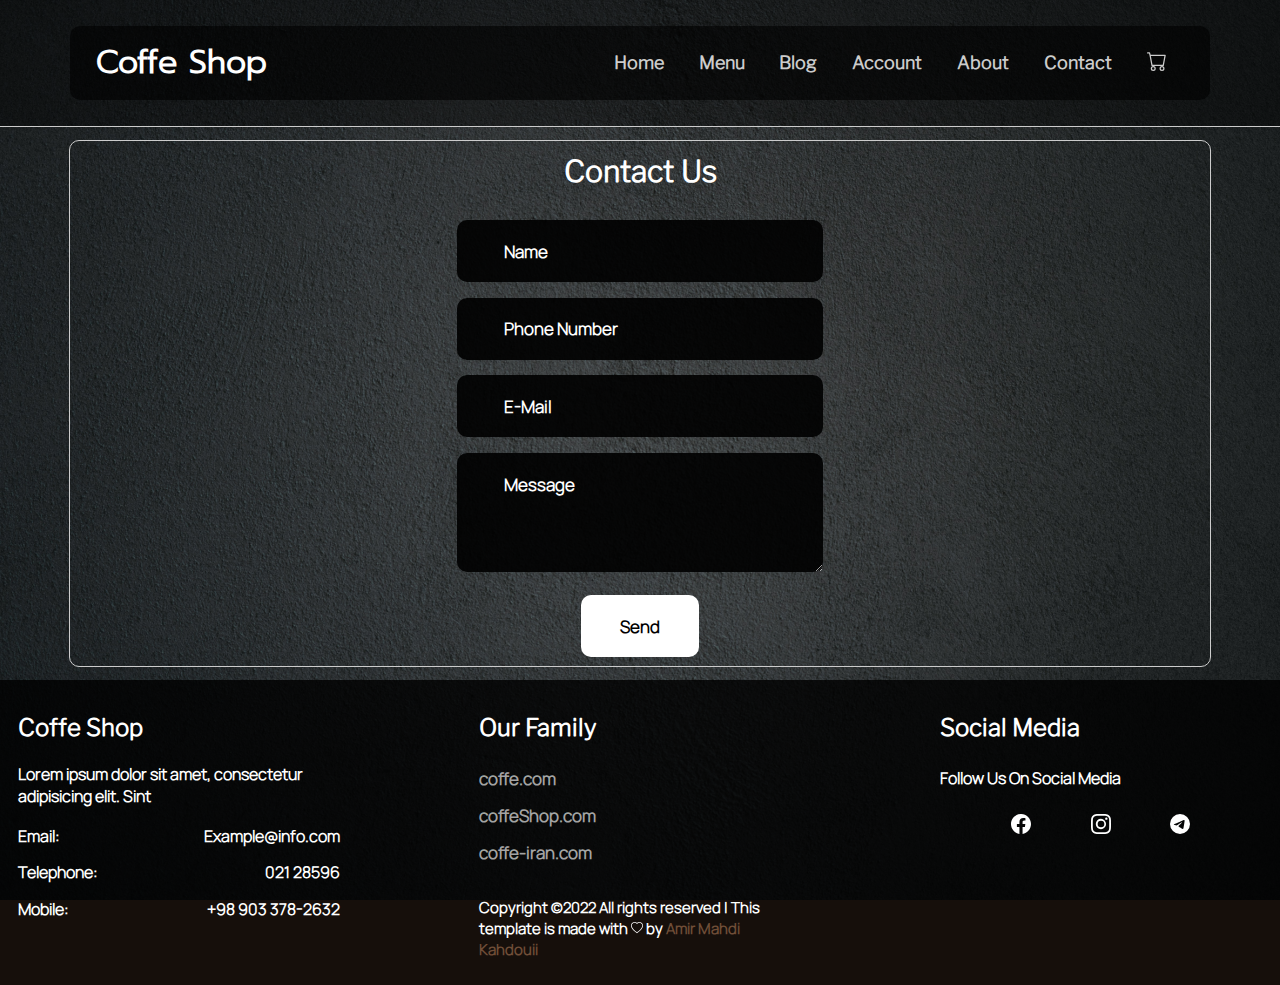
<file: pages/contact-us.html>
<!DOCTYPE html>
<html lang="en">

<head>
    <meta charset="UTF-8">
    <meta http-equiv="X-UA-Compatible" content="IE=edge">
    <meta name="viewport" content="width=device-width, initial-scale=1.0">
    <title>Contact US</title>
    <link rel="stylesheet" href="../css/header.css">
    <link rel="stylesheet" href="../css/footer.css">
    <link rel="stylesheet" href="../css/contact-us.css">
</head>

<body>

    <header class="header">
        <nav class="header-nav-container">
            <div class="logo">
                <span>Coffe Shop</span>
                <svg xmlns="http://www.w3.org/2000/svg" width="50" height="50" fill="currentColor" class="bi bi-list"
                    id="header-nav-menu-icon" viewBox="0 0 16 16">
                    <path fill-rule="evenodd"
                        d="M2.5 12a.5.5 0 0 1 .5-.5h10a.5.5 0 0 1 0 1H3a.5.5 0 0 1-.5-.5zm0-4a.5.5 0 0 1 .5-.5h10a.5.5 0 0 1 0 1H3a.5.5 0 0 1-.5-.5zm0-4a.5.5 0 0 1 .5-.5h10a.5.5 0 0 1 0 1H3a.5.5 0 0 1-.5-.5z">
                    </path>
                </svg>
                <svg xmlns="http://www.w3.org/2000/svg" width="50" height="50" fill="currentColor" class="bi bi-x-lg"
                    viewBox="0 0 16 16" id="header-nav-menu-close-icon">
                    <path fill-rule="evenodd"
                        d="M13.854 2.146a.5.5 0 0 1 0 .708l-11 11a.5.5 0 0 1-.708-.708l11-11a.5.5 0 0 1 .708 0Z" />
                    <path fill-rule="evenodd"
                        d="M2.146 2.146a.5.5 0 0 0 0 .708l11 11a.5.5 0 0 0 .708-.708l-11-11a.5.5 0 0 0-.708 0Z" />
                </svg>
            </div>

            <ul class="header-menu" id="header-menu-id">
                <li class="header-menu-item"><a href="../index.html">Home</a></li>
                <li class="header-menu-item"><a href="./menu.html">Menu</a></li>
                <li class="header-menu-item"><a href="./blog.html">Blog</a></li>
                <li class="header-menu-item"><a href="./login.html">Account</a></li>
                <li class="header-menu-item"><a href="./about-us.html">About</a></li>
                <li class="header-menu-item"><a href="./contact-us.html">Contact</a></li>
                <li class="header-menu-item">
                    <a href="#">
                        <svg xmlns="http://www.w3.org/2000/svg" width="20" height="20" fill="currentColor"
                            class="bi bi-cart" viewBox="0 0 16 16">
                            <path
                                d="M0 1.5A.5.5 0 0 1 .5 1H2a.5.5 0 0 1 .485.379L2.89 3H14.5a.5.5 0 0 1 .491.592l-1.5 8A.5.5 0 0 1 13 12H4a.5.5 0 0 1-.491-.408L2.01 3.607 1.61 2H.5a.5.5 0 0 1-.5-.5zM3.102 4l1.313 7h8.17l1.313-7H3.102zM5 12a2 2 0 1 0 0 4 2 2 0 0 0 0-4zm7 0a2 2 0 1 0 0 4 2 2 0 0 0 0-4zm-7 1a1 1 0 1 1 0 2 1 1 0 0 1 0-2zm7 0a1 1 0 1 1 0 2 1 1 0 0 1 0-2z" />
                        </svg>
                    </a>
                </li>
            </ul>

        </nav>
    </header>

    <section class="main-section">
        <h3 class="contact-us-form-title">Contact Us</h3>
        <form class="contact-us-form">
            <input type="text" name="name" id="contact-us-name" class="contact-us-form-input" placeholder="Name">
            <input type="text" name="phone" id="contact-us-phone" class="contact-us-form-input"
                placeholder="Phone Number">
            <input type="text" name="email" id="contact-us-email" class="contact-us-form-input" placeholder="E-Mail">
            <textarea name="message" id="contact-us-message" class="contact-us-form-text-area contact-us-form-input"
                placeholder="Message"></textarea>
            <button type="button" id="contact-us-submit-button">Send</button>
        </form>
    </section>

    <footer class="footer">
        <div class="footer-item">
            <h3 class="footer-item-address-title">Coffe Shop</h3>
            <p class="footer-item-address">Lorem ipsum dolor sit amet, consectetur adipisicing elit. Sint</p>
            <div class="footer-item-address-info">
                <span class="footer-item-address-info-name">Email:</span>
                <span class="footer-item-address-info-value">Example@info.com</span>
            </div>
            <div class="footer-item-address-info">
                <span class="footer-item-address-info-name">Telephone:</span>
                <span class="footer-item-address-info-value">021 28596</span>
            </div>
            <div class="footer-item-address-info">
                <span class="footer-item-address-info-name">Mobile:</span>
                <span class="footer-item-address-info-value">+98 903 378-2632</span>
            </div>

        </div>
        <div class="footer-item">
            <h3 class="footer-item-address-title">Our Family</h3>
            <div class="footer-item-address-info">
                <a class="footer-item-address-info-name" href="#">coffe.com</a>
            </div>
            <div class="footer-item-address-info">
                <a class="footer-item-address-info-name" href="#">coffeShop.com</a>
            </div>
            <div class="footer-item-address-info">
                <a class="footer-item-address-info-name" href="#">coffe-iran.com</a>
            </div>
            <p class="copyright">Copyright ©2022 All rights reserved | This template is made with <svg
                    xmlns="http://www.w3.org/2000/svg" width="12" height="12" fill="currentColor" class="bi bi-heart"
                    viewBox="0 0 16 16">
                    <path
                        d="m8 2.748-.717-.737C5.6.281 2.514.878 1.4 3.053c-.523 1.023-.641 2.5.314 4.385.92 1.815 2.834 3.989 6.286 6.357 3.452-2.368 5.365-4.542 6.286-6.357.955-1.886.838-3.362.314-4.385C13.486.878 10.4.28 8.717 2.01L8 2.748zM8 15C-7.333 4.868 3.279-3.04 7.824 1.143c.06.055.119.112.176.171a3.12 3.12 0 0 1 .176-.17C12.72-3.042 23.333 4.867 8 15z">
                    </path>
                </svg> by
                <a href="#">Amir Mahdi Kahdouii</a>
            </p>
        </div>
        <div class="footer-item">
            <h3 class="footer-item-address-title">Social Media</h3>
            <div class="footer-item-address-info">
                <span class="footer-item-address-info-name">Follow Us On Social Media</span>
            </div>
            <div class="footer-item-social-media-icons">
                <svg xmlns="http://www.w3.org/2000/svg" width="20" height="20" fill="currentColor"
                    class="bi bi-facebook" viewBox="0 0 16 16">
                    <path
                        d="M16 8.049c0-4.446-3.582-8.05-8-8.05C3.58 0-.002 3.603-.002 8.05c0 4.017 2.926 7.347 6.75 7.951v-5.625h-2.03V8.05H6.75V6.275c0-2.017 1.195-3.131 3.022-3.131.876 0 1.791.157 1.791.157v1.98h-1.009c-.993 0-1.303.621-1.303 1.258v1.51h2.218l-.354 2.326H9.25V16c3.824-.604 6.75-3.934 6.75-7.951z">
                    </path>
                </svg>
                <svg xmlns="http://www.w3.org/2000/svg" width="20" height="20" fill="currentColor"
                    class="bi bi-instagram" viewBox="0 0 16 16">
                    <path
                        d="M8 0C5.829 0 5.556.01 4.703.048 3.85.088 3.269.222 2.76.42a3.917 3.917 0 0 0-1.417.923A3.927 3.927 0 0 0 .42 2.76C.222 3.268.087 3.85.048 4.7.01 5.555 0 5.827 0 8.001c0 2.172.01 2.444.048 3.297.04.852.174 1.433.372 1.942.205.526.478.972.923 1.417.444.445.89.719 1.416.923.51.198 1.09.333 1.942.372C5.555 15.99 5.827 16 8 16s2.444-.01 3.298-.048c.851-.04 1.434-.174 1.943-.372a3.916 3.916 0 0 0 1.416-.923c.445-.445.718-.891.923-1.417.197-.509.332-1.09.372-1.942C15.99 10.445 16 10.173 16 8s-.01-2.445-.048-3.299c-.04-.851-.175-1.433-.372-1.941a3.926 3.926 0 0 0-.923-1.417A3.911 3.911 0 0 0 13.24.42c-.51-.198-1.092-.333-1.943-.372C10.443.01 10.172 0 7.998 0h.003zm-.717 1.442h.718c2.136 0 2.389.007 3.232.046.78.035 1.204.166 1.486.275.373.145.64.319.92.599.28.28.453.546.598.92.11.281.24.705.275 1.485.039.843.047 1.096.047 3.231s-.008 2.389-.047 3.232c-.035.78-.166 1.203-.275 1.485a2.47 2.47 0 0 1-.599.919c-.28.28-.546.453-.92.598-.28.11-.704.24-1.485.276-.843.038-1.096.047-3.232.047s-2.39-.009-3.233-.047c-.78-.036-1.203-.166-1.485-.276a2.478 2.478 0 0 1-.92-.598 2.48 2.48 0 0 1-.6-.92c-.109-.281-.24-.705-.275-1.485-.038-.843-.046-1.096-.046-3.233 0-2.136.008-2.388.046-3.231.036-.78.166-1.204.276-1.486.145-.373.319-.64.599-.92.28-.28.546-.453.92-.598.282-.11.705-.24 1.485-.276.738-.034 1.024-.044 2.515-.045v.002zm4.988 1.328a.96.96 0 1 0 0 1.92.96.96 0 0 0 0-1.92zm-4.27 1.122a4.109 4.109 0 1 0 0 8.217 4.109 4.109 0 0 0 0-8.217zm0 1.441a2.667 2.667 0 1 1 0 5.334 2.667 2.667 0 0 1 0-5.334z">
                    </path>
                </svg>
                <svg xmlns="http://www.w3.org/2000/svg" width="20" height="20" fill="currentColor"
                    class="bi bi-telegram" viewBox="0 0 16 16">
                    <path
                        d="M16 8A8 8 0 1 1 0 8a8 8 0 0 1 16 0zM8.287 5.906c-.778.324-2.334.994-4.666 2.01-.378.15-.577.298-.595.442-.03.243.275.339.69.47l.175.055c.408.133.958.288 1.243.294.26.006.549-.1.868-.32 2.179-1.471 3.304-2.214 3.374-2.23.05-.012.12-.026.166.016.047.041.042.12.037.141-.03.129-1.227 1.241-1.846 1.817-.193.18-.33.307-.358.336a8.154 8.154 0 0 1-.188.186c-.38.366-.664.64.015 1.088.327.216.589.393.85.571.284.194.568.387.936.629.093.06.183.125.27.187.331.236.63.448.997.414.214-.02.435-.22.547-.82.265-1.417.786-4.486.906-5.751a1.426 1.426 0 0 0-.013-.315.337.337 0 0 0-.114-.217.526.526 0 0 0-.31-.093c-.3.005-.763.166-2.984 1.09z">
                    </path>
                </svg>
            </div>
        </div>
    </footer>
    <script src="../js/header.js"></script>
    <script src="../js/contact-us.js"></script>
</body>

</html>
</file>
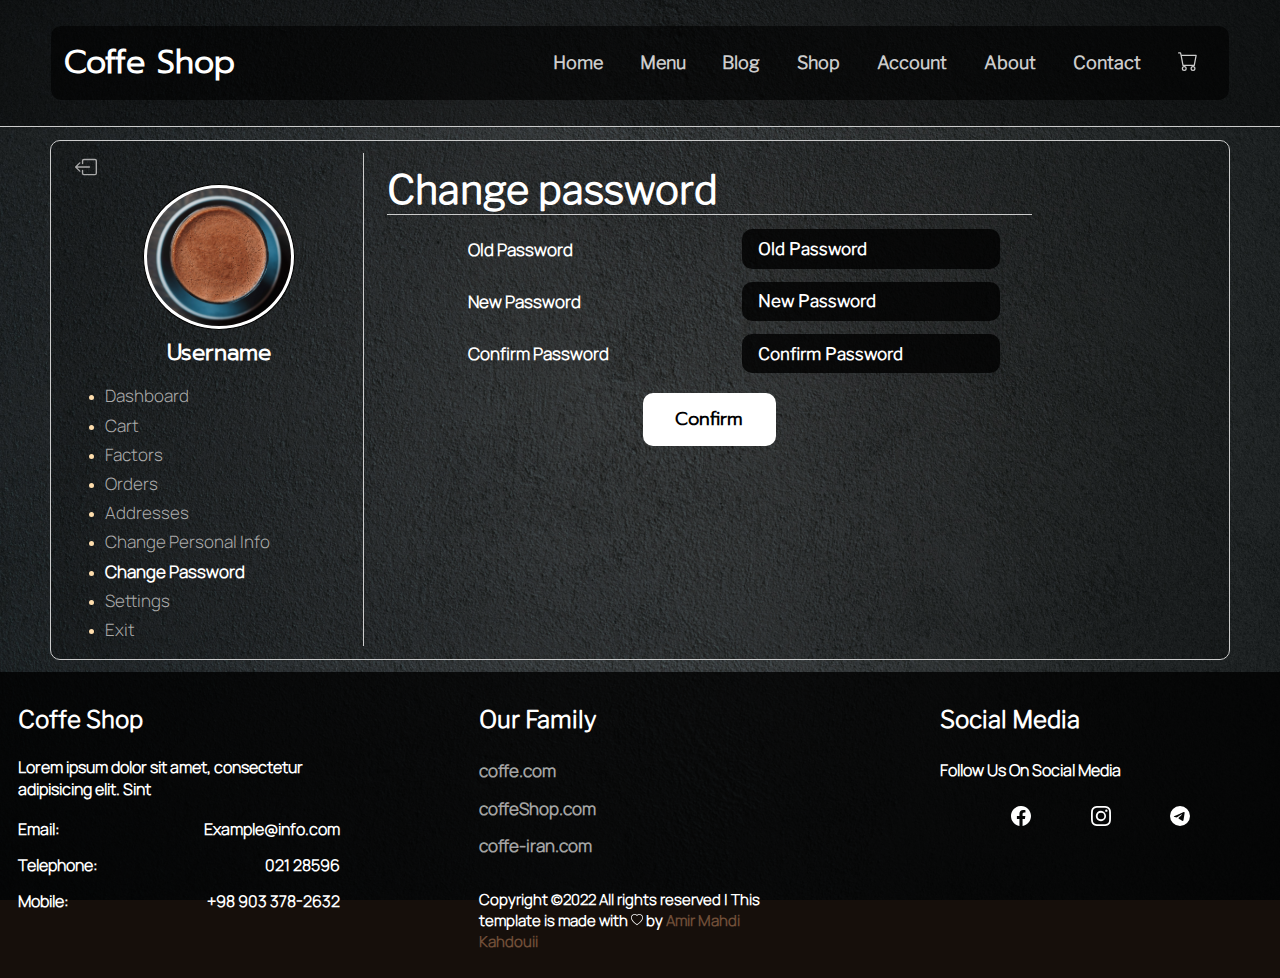
<file: pages/dashboard.html>
<!DOCTYPE html>
<html lang="en">

<head>
    <meta charset="UTF-8">
    <meta http-equiv="X-UA-Compatible" content="IE=edge">
    <meta name="viewport" content="width=device-width, initial-scale=1.0">
    <title>DashBoard</title>
    <link href="../css/dashboard.css" rel="stylesheet" />
    <link href="../css/header.css" rel="stylesheet" />
    <link href="../css/footer.css" rel="stylesheet" />
</head>

<body class="center">
    <header class="header">
        <nav class="header-nav-container">
            <div class="logo">
                <span>Coffe Shop</span>
                <svg xmlns="http://www.w3.org/2000/svg" width="50" height="50" fill="currentColor" class="bi bi-list"
                    id="header-nav-menu-icon" viewBox="0 0 16 16">
                    <path fill-rule="evenodd"
                        d="M2.5 12a.5.5 0 0 1 .5-.5h10a.5.5 0 0 1 0 1H3a.5.5 0 0 1-.5-.5zm0-4a.5.5 0 0 1 .5-.5h10a.5.5 0 0 1 0 1H3a.5.5 0 0 1-.5-.5zm0-4a.5.5 0 0 1 .5-.5h10a.5.5 0 0 1 0 1H3a.5.5 0 0 1-.5-.5z">
                    </path>
                </svg>
                <svg xmlns="http://www.w3.org/2000/svg" width="50" height="50" fill="currentColor" class="bi bi-x-lg"
                    viewBox="0 0 16 16" id="header-nav-menu-close-icon">
                    <path fill-rule="evenodd"
                        d="M13.854 2.146a.5.5 0 0 1 0 .708l-11 11a.5.5 0 0 1-.708-.708l11-11a.5.5 0 0 1 .708 0Z" />
                    <path fill-rule="evenodd"
                        d="M2.146 2.146a.5.5 0 0 0 0 .708l11 11a.5.5 0 0 0 .708-.708l-11-11a.5.5 0 0 0-.708 0Z" />
                </svg>
            </div>

            <ul class="header-menu" id="header-menu-id">
                <li class="header-menu-item"><a href="../index.html">Home</a></li>
                <li class="header-menu-item"><a href="#">Menu</a></li>
                <li class="header-menu-item"><a href="#">Blog</a></li>
                <li class="header-menu-item"><a href="#">Shop</a></li>
                <li class="header-menu-item"><a href="./login.html">Account</a></li>
                <li class="header-menu-item"><a href="./about-us.html">About</a></li>
                <li class="header-menu-item"><a href="#">Contact</a></li>
                <li class="header-menu-item">
                    <a href="#">
                        <svg xmlns="http://www.w3.org/2000/svg" width="20" height="20" fill="currentColor"
                            class="bi bi-cart" viewBox="0 0 16 16">
                            <path
                                d="M0 1.5A.5.5 0 0 1 .5 1H2a.5.5 0 0 1 .485.379L2.89 3H14.5a.5.5 0 0 1 .491.592l-1.5 8A.5.5 0 0 1 13 12H4a.5.5 0 0 1-.491-.408L2.01 3.607 1.61 2H.5a.5.5 0 0 1-.5-.5zM3.102 4l1.313 7h8.17l1.313-7H3.102zM5 12a2 2 0 1 0 0 4 2 2 0 0 0 0-4zm7 0a2 2 0 1 0 0 4 2 2 0 0 0 0-4zm-7 1a1 1 0 1 1 0 2 1 1 0 0 1 0-2zm7 0a1 1 0 1 1 0 2 1 1 0 0 1 0-2z" />
                        </svg>
                    </a>
                </li>
            </ul>

        </nav>
    </header>

    <section class="main-section">
        <div class="sideBar-menu-container" id="SideBar-menu-container">
            <div class="sideBar-menu-user-profile-photo-container">
                <div class="sideBar-menu-user-profile-photo-exit-botton center">
                    <svg xmlns="http://www.w3.org/2000/svg" width="20" height="20" fill="currentColor"
                        class="bi bi-box-arrow-left" viewBox="0 0 16 16">
                        <path fill-rule="evenodd"
                            d="M6 12.5a.5.5 0 0 0 .5.5h8a.5.5 0 0 0 .5-.5v-9a.5.5 0 0 0-.5-.5h-8a.5.5 0 0 0-.5.5v2a.5.5 0 0 1-1 0v-2A1.5 1.5 0 0 1 6.5 2h8A1.5 1.5 0 0 1 16 3.5v9a1.5 1.5 0 0 1-1.5 1.5h-8A1.5 1.5 0 0 1 5 12.5v-2a.5.5 0 0 1 1 0v2z" />
                        <path fill-rule="evenodd"
                            d="M.146 8.354a.5.5 0 0 1 0-.708l3-3a.5.5 0 1 1 .708.708L1.707 7.5H10.5a.5.5 0 0 1 0 1H1.707l2.147 2.146a.5.5 0 0 1-.708.708l-3-3z" />
                    </svg>
                </div>
                <div class="sideBar-menu-user-profile-photo-holder center">
                    <img src="../img/coffe.jpg" alt="User" class="sideBar-menu-user-profile-photo" width="100%" />
                </div>
                <h3 class="sideBar-menu-user-profile-photo-username">Username</h3>
            </div>
            <div class="sideBar-menu-items-container center">
                <ul class="sideBar-menu-list">
                    <li class="sideBar-menu-item"><span id="dashboard"
                            onclick="showContentHandler('main-section-content-container-dashboard', 'dashboard')">Dashboard</span>
                    </li>
                    <li class="sideBar-menu-item"><span id="cart"
                            onclick="showContentHandler('main-section-content-container-cart', 'cart')">Cart</span></li>
                    <li class="sideBar-menu-item"><span
                            onclick="showContentHandler('main-section-content-container-factors', 'factors')"
                            id="factors">Factors</span></li>
                    <li class="sideBar-menu-item"><span
                            onclick="showContentHandler('main-section-content-container-orders', 'orders')"
                            id="orders">Orders</span></li>
                    <li class="sideBar-menu-item"><span
                            onclick="showContentHandler('main-section-content-container-addresses', 'addresses')"
                            id="addresses">Addresses</span></li>
                    <li class="sideBar-menu-item"><span
                            onclick="showContentHandler('main-section-content-container-change-personal-info', 'change-personal-info')"
                            id="change-personal-info">Change Personal Info</span></li>
                    <li class="sideBar-menu-item"><span class="sideBar-menu-item-active"
                            onclick="showContentHandler('main-section-content-container-change-password', 'change-password')"
                            id="change-password">Change Password</span></li>
                    <li class="sideBar-menu-item"><span>Settings</span></li>
                    <li class="sideBar-menu-item"><span>Exit</span></li>
                </ul>
            </div>
        </div>

        <div class="main-section-content-container" id="main-section-content-container-dashboard">
            <h1 class="main-section-content-title">Dashboard</h1>
            <ul class="dashboard-section-info-list">
                <li class="dashboard-section-info-list-title">
                    <h1>Personal Info</h1>
                </li>
                <li class="dashboard-section-info-item">
                    <div class="dashboard-section-info-item-icon">
                        <svg xmlns="http://www.w3.org/2000/svg" width="20" height="20" fill="currentColor"
                            class="bi bi-person" viewBox="0 0 16 16">
                            <path
                                d="M8 8a3 3 0 1 0 0-6 3 3 0 0 0 0 6zm2-3a2 2 0 1 1-4 0 2 2 0 0 1 4 0zm4 8c0 1-1 1-1 1H3s-1 0-1-1 1-4 6-4 6 3 6 4zm-1-.004c-.001-.246-.154-.986-.832-1.664C11.516 10.68 10.289 10 8 10c-2.29 0-3.516.68-4.168 1.332-.678.678-.83 1.418-.832 1.664h10z" />
                        </svg>
                    </div>
                    <span class="dashboard-section-info-item-key">Name:</span>
                    <span class="dashboard-section-info-item-value">Amir Mahdi Kahdouii</span>
                </li>
                <li class="dashboard-section-info-item">
                    <div class="dashboard-section-info-item-icon">
                        <svg xmlns="http://www.w3.org/2000/svg" width="20" height="20" fill="currentColor"
                            class="bi bi-person-fill" viewBox="0 0 16 16">
                            <path d="M3 14s-1 0-1-1 1-4 6-4 6 3 6 4-1 1-1 1H3zm5-6a3 3 0 1 0 0-6 3 3 0 0 0 0 6z" />
                        </svg>
                    </div>
                    <span class="dashboard-section-info-item-key">Birthday:</span>
                    <span class="dashboard-section-info-item-value">2004-03-28</span>
                </li>
                <li class="dashboard-section-info-item">
                    <div class="dashboard-section-info-item-icon">
                        <svg xmlns="http://www.w3.org/2000/svg" width="20" height="20" fill="currentColor"
                            class="bi bi-envelope" viewBox="0 0 16 16">
                            <path
                                d="M0 4a2 2 0 0 1 2-2h12a2 2 0 0 1 2 2v8a2 2 0 0 1-2 2H2a2 2 0 0 1-2-2V4Zm2-1a1 1 0 0 0-1 1v.217l7 4.2 7-4.2V4a1 1 0 0 0-1-1H2Zm13 2.383-4.708 2.825L15 11.105V5.383Zm-.034 6.876-5.64-3.471L8 9.583l-1.326-.795-5.64 3.47A1 1 0 0 0 2 13h12a1 1 0 0 0 .966-.741ZM1 11.105l4.708-2.897L1 5.383v5.722Z" />
                        </svg>
                    </div>
                    <span class="dashboard-section-info-item-key">E-Mail:</span>
                    <span class="dashboard-section-info-item-value">example@info.com</span>
                </li>
                <li class="dashboard-section-info-item">
                    <div class="dashboard-section-info-item-icon">
                        <svg xmlns="http://www.w3.org/2000/svg" width="20" height="20" fill="currentColor"
                            class="bi bi-phone" viewBox="0 0 16 16">
                            <path
                                d="M11 1a1 1 0 0 1 1 1v12a1 1 0 0 1-1 1H5a1 1 0 0 1-1-1V2a1 1 0 0 1 1-1h6zM5 0a2 2 0 0 0-2 2v12a2 2 0 0 0 2 2h6a2 2 0 0 0 2-2V2a2 2 0 0 0-2-2H5z" />
                            <path d="M8 14a1 1 0 1 0 0-2 1 1 0 0 0 0 2z" />
                        </svg>
                    </div>
                    <span class="dashboard-section-info-item-key">Phone:</span>
                    <span class="dashboard-section-info-item-value">+98 903 378-2632</span>
                </li>
                <li class="dashboard-section-info-item">
                    <div class="dashboard-section-info-item-icon">
                        <svg xmlns="http://www.w3.org/2000/svg" width="20" height="20" fill="currentColor"
                            class="bi bi-geo-alt" viewBox="0 0 16 16">
                            <path
                                d="M12.166 8.94c-.524 1.062-1.234 2.12-1.96 3.07A31.493 31.493 0 0 1 8 14.58a31.481 31.481 0 0 1-2.206-2.57c-.726-.95-1.436-2.008-1.96-3.07C3.304 7.867 3 6.862 3 6a5 5 0 0 1 10 0c0 .862-.305 1.867-.834 2.94zM8 16s6-5.686 6-10A6 6 0 0 0 2 6c0 4.314 6 10 6 10z" />
                            <path d="M8 8a2 2 0 1 1 0-4 2 2 0 0 1 0 4zm0 1a3 3 0 1 0 0-6 3 3 0 0 0 0 6z" />
                        </svg>
                    </div>
                    <span class="dashboard-section-info-item-key">Loaction:</span>
                    <span class="dashboard-section-info-item-value">Iran, Tehran</span>
                </li>
            </ul>
        </div>

        <div class="main-section-content-container" id="main-section-content-container-cart">
            <h1 class="main-section-content-title">Cart</h1>
            <div class="cart-items-list">
                <div class="cart-list-item">
                    <div class="cart-list-item-image-container center">
                        <img src="../img/coffe.jpg" alt="Product" class="cart-list-item-image">
                    </div>
                    <h5 class="cart-list-item-title">Coffe</h5>
                    <div class="cart-list-item-cart-info-container">
                        <span class="cart-list-item-cart-info-count">1</span>
                        <div class="cart-list-item-cart-info-buttons-container">
                            <button class="cart-list-item-cart-info-plus-count-button center">+</button>
                            <button class="cart-list-item-cart-info-mines-count-button center">-</button>
                        </div>
                        <button class="cart-list-item-cart-info-remove-button">Remove</button>
                    </div>
                    <a class="cart-list-item-product-button" href="./products.html">See Product</a>
                </div>
                <div class="cart-list-item">
                    <div class="cart-list-item-image-container center">
                        <img src="../img/coffe.jpg" alt="Product" class="cart-list-item-image">
                    </div>
                    <h5 class="cart-list-item-title">Coffe</h5>
                    <div class="cart-list-item-cart-info-container">
                        <span class="cart-list-item-cart-info-count">1</span>
                        <div class="cart-list-item-cart-info-buttons-container">
                            <button class="cart-list-item-cart-info-plus-count-button center">+</button>
                            <button class="cart-list-item-cart-info-mines-count-button center">-</button>
                        </div>
                        <button class="cart-list-item-cart-info-remove-button">Remove</button>
                    </div>
                    <a class="cart-list-item-product-button" href="./products.html">See Product</a>
                </div>
                <div class="cart-list-item">
                    <div class="cart-list-item-image-container center">
                        <img src="../img/coffe.jpg" alt="Product" class="cart-list-item-image">
                    </div>
                    <h5 class="cart-list-item-title">Coffe</h5>
                    <div class="cart-list-item-cart-info-container">
                        <span class="cart-list-item-cart-info-count">1</span>
                        <div class="cart-list-item-cart-info-buttons-container">
                            <button class="cart-list-item-cart-info-plus-count-button center">+</button>
                            <button class="cart-list-item-cart-info-mines-count-button center">-</button>
                        </div>
                        <button class="cart-list-item-cart-info-remove-button">Remove</button>
                    </div>
                    <a class="cart-list-item-product-button" href="./products.html">See Product</a>
                </div>
            </div>
            <div class="see-full-cart-button-container center">
                <a class="cart-list-item-button" href="./cart.html">See Full Cart</a>
            </div>
        </div>

        <div class="main-section-content-container" id="main-section-content-container-factors">
            <h1 class="main-section-content-title">Factors</h1>
            <div class="factors-container">
                <div class="factor-item">
                    <div class="factor-item-header">
                        <h3 class="factor-item-title">Factor Item 1</h3>
                        <div class="factor-item-date-container">
                            <span class="factor-item-date">2021/02/01</span>
                            <span class="factor-item-menu-botton factor-item-menu-botton-open">&#x2304;</span>
                            <span class="factor-item-menu-botton factor-item-menu-botton-close">&#10005;</span>
                        </div>
                    </div>
                    <div class="factor-item-according-container">
                        <div class="factor-item-according-line">
                            <span class="factor-item-according-line-title">Date</span>
                            <span class="factor-item-according-line-value">2021/02/01</span>
                        </div>
                        <div class="factor-item-according-line">
                            <span class="factor-item-according-line-title">Payment Date</span>
                            <span class="factor-item-according-line-value">2021/02/01</span>
                        </div>
                        <div class="factor-item-according-line">
                            <span class="factor-item-according-line-title">Count</span>
                            <span class="factor-item-according-line-value">3</span>
                        </div>
                        <div class="factor-item-according-line">
                            <span class="factor-item-according-line-title">Price</span>
                            <span class="factor-item-according-line-value">25.00 $</span>
                        </div>
                        <div class="factor-item-according-line">
                            <span class="factor-item-according-line-title">Received</span>
                            <span class="factor-item-according-line-value">&#10004;</span>
                        </div>
                        <div class="more-detail-bottom-container center">
                            <a class="more-detail-bottom" href="#">More Detail</a>
                        </div>
                    </div>
                </div>
                <div class="factor-item">
                    <div class="factor-item-header">
                        <h3 class="factor-item-title">Factor Item 2</h3>
                        <div class="factor-item-date-container">
                            <span class="factor-item-date">2021/02/01</span>
                            <span class="factor-item-menu-botton factor-item-menu-botton-open">&#x2304;</span>
                            <span class="factor-item-menu-botton factor-item-menu-botton-close">&#10005;</span>
                        </div>
                    </div>
                    <div class="factor-item-according-container">
                        <div class="factor-item-according-line">
                            <span class="factor-item-according-line-title">Date</span>
                            <span class="factor-item-according-line-value">2021/02/01</span>
                        </div>
                        <div class="factor-item-according-line">
                            <span class="factor-item-according-line-title">Payment Date</span>
                            <span class="factor-item-according-line-value">2021/02/01</span>
                        </div>
                        <div class="factor-item-according-line">
                            <span class="factor-item-according-line-title">Count</span>
                            <span class="factor-item-according-line-value">3</span>
                        </div>
                        <div class="factor-item-according-line">
                            <span class="factor-item-according-line-title">Price</span>
                            <span class="factor-item-according-line-value">25.00 $</span>
                        </div>
                        <div class="factor-item-according-line">
                            <span class="factor-item-according-line-title">Received</span>
                            <span class="factor-item-according-line-value">&#10004;</span>
                        </div>
                        <div class="more-detail-bottom-container center">
                            <a class="more-detail-bottom" href="#">More Detail</a>
                        </div>
                    </div>
                </div>
                <div class="factor-item">
                    <div class="factor-item-header">
                        <h3 class="factor-item-title">Factor Item 3</h3>
                        <div class="factor-item-date-container">
                            <span class="factor-item-date">2021/02/01</span>
                            <span class="factor-item-menu-botton factor-item-menu-botton-open">&#x2304;</span>
                            <span class="factor-item-menu-botton factor-item-menu-botton-close">&#10005;</span>
                        </div>
                    </div>
                    <div class="factor-item-according-container">
                        <div class="factor-item-according-line">
                            <span class="factor-item-according-line-title">Date</span>
                            <span class="factor-item-according-line-value">2021/02/01</span>
                        </div>
                        <div class="factor-item-according-line">
                            <span class="factor-item-according-line-title">Payment Date</span>
                            <span class="factor-item-according-line-value">2021/02/01</span>
                        </div>
                        <div class="factor-item-according-line">
                            <span class="factor-item-according-line-title">Count</span>
                            <span class="factor-item-according-line-value">3</span>
                        </div>
                        <div class="factor-item-according-line">
                            <span class="factor-item-according-line-title">Price</span>
                            <span class="factor-item-according-line-value">25.00 $</span>
                        </div>
                        <div class="factor-item-according-line">
                            <span class="factor-item-according-line-title">Received</span>
                            <span class="factor-item-according-line-value">&#10004;</span>
                        </div>
                        <div class="more-detail-bottom-container center">
                            <a class="more-detail-bottom" href="#">More Detail</a>
                        </div>
                    </div>
                </div>
                <div class="factor-item">
                    <div class="factor-item-header">
                        <h3 class="factor-item-title">Factor Item 4</h3>
                        <div class="factor-item-date-container">
                            <span class="factor-item-date">2021/02/01</span>
                            <span class="factor-item-menu-botton factor-item-menu-botton-open">&#x2304;</span>
                            <span class="factor-item-menu-botton factor-item-menu-botton-close">&#10005;</span>
                        </div>
                    </div>
                    <div class="factor-item-according-container">
                        <div class="factor-item-according-line">
                            <span class="factor-item-according-line-title">Date</span>
                            <span class="factor-item-according-line-value">2021/02/01</span>
                        </div>
                        <div class="factor-item-according-line">
                            <span class="factor-item-according-line-title">Payment Date</span>
                            <span class="factor-item-according-line-value">2021/02/01</span>
                        </div>
                        <div class="factor-item-according-line">
                            <span class="factor-item-according-line-title">Count</span>
                            <span class="factor-item-according-line-value">3</span>
                        </div>
                        <div class="factor-item-according-line">
                            <span class="factor-item-according-line-title">Price</span>
                            <span class="factor-item-according-line-value">25.00 $</span>
                        </div>
                        <div class="factor-item-according-line">
                            <span class="factor-item-according-line-title">Received</span>
                            <span class="factor-item-according-line-value">&#10007;</span>
                        </div>
                        <div class="more-detail-bottom-container center">
                            <a class="more-detail-bottom" href="#">More Detail</a>
                        </div>
                    </div>
                </div>
            </div>
        </div>

        <div class="main-section-content-container" id="main-section-content-container-orders">
            <h1 class="main-section-content-title">Orders</h1>
            <div class="factors-container">
                <div class="factor-item">
                    <div class="factor-item-header">
                        <h3 class="factor-item-title">Order Item 1</h3>
                        <div class="factor-item-date-container">
                            <span class="factor-item-date">2021/02/01</span>
                            <span class="factor-item-menu-botton factor-item-menu-botton-open">&#x2304;</span>
                            <span class="factor-item-menu-botton factor-item-menu-botton-close">&#10005;</span>
                        </div>
                    </div>
                    <div class="factor-item-according-container orders-item-according-container">
                        <div class="orders-item-according-product">
                            <div class="factor-item-according-line orders-item-according-line-header">
                                <div class="orders-item-according-line-title-container">
                                    <h4 class="factor-item-according-line-title orders-item-according-line-title">
                                        Product
                                        Item 1</h4>
                                    <p class="orders-item-according-line-description">Lorem ipsum dolor sit amet
                                        consectetur
                                        adipisicing elit. Tenetur, dolorum.</p>
                                    <a href="./products.html" class="orders-see-product-bottom">See Product</a>
                                </div>
                                <div class="orders-item-according-line-image-container center">
                                    <img class="orders-item-according-line-image" src="../img/coffe-cup.jpg"
                                        alt="Product Item" />
                                </div>
                            </div>
                            <div class="factor-item-according-line orders-item-according-line">
                                <span class="factor-item-according-line-title">Count</span>
                                <span class="factor-item-according-line-value">4</span>
                            </div>
                            <div class="factor-item-according-line orders-item-according-line">
                                <span class="factor-item-according-line-title">price</span>
                                <span class="factor-item-according-line-value">5.00 $</span>
                            </div>
                        </div>
                        <div class="orders-item-according-product">
                            <div class="factor-item-according-line orders-item-according-line-header">
                                <div class="orders-item-according-line-title-container">
                                    <h4 class="factor-item-according-line-title orders-item-according-line-title">
                                        Product
                                        Item 2</h4>
                                    <p class="orders-item-according-line-description">Lorem ipsum dolor sit amet
                                        consectetur
                                        adipisicing elit. Tenetur, dolorum.</p>
                                    <a href="./products.html" class="orders-see-product-bottom">See Product</a>
                                </div>
                                <div class="orders-item-according-line-image-container center">
                                    <img class="orders-item-according-line-image" src="../img/coffe-cup.jpg"
                                        alt="Product Item" />
                                </div>
                            </div>
                            <div class="factor-item-according-line orders-item-according-line">
                                <span class="factor-item-according-line-title">Count</span>
                                <span class="factor-item-according-line-value">4</span>
                            </div>
                            <div class="factor-item-according-line orders-item-according-line">
                                <span class="factor-item-according-line-title">price</span>
                                <span class="factor-item-according-line-value">5.00 $</span>
                            </div>
                        </div>
                        <div class="factor-item-according-line orders-item-according-line">
                            <span class="factor-item-according-line-title">Total Price</span>
                            <span class="factor-item-according-line-value">40.00 $</span>
                        </div>
                        <div class="factor-item-according-line orders-item-according-line">
                            <span class="factor-item-according-line-title">State</span>
                            <span class="factor-item-according-line-value">Ready to Post</span>
                        </div>
                    </div>
                </div>
                <div class="factor-item">
                    <div class="factor-item-header">
                        <h3 class="factor-item-title">Order Item 2</h3>
                        <div class="factor-item-date-container">
                            <span class="factor-item-date">2021/02/01</span>
                            <span class="factor-item-menu-botton factor-item-menu-botton-open">&#x2304;</span>
                            <span class="factor-item-menu-botton factor-item-menu-botton-close">&#10005;</span>
                        </div>
                    </div>
                    <div class="factor-item-according-container orders-item-according-container">
                        <div class="orders-item-according-product">
                            <div class="factor-item-according-line orders-item-according-line-header">
                                <div class="orders-item-according-line-title-container">
                                    <h4 class="factor-item-according-line-title orders-item-according-line-title">
                                        Product
                                        Item 1</h4>
                                    <p class="orders-item-according-line-description">Lorem ipsum dolor sit amet
                                        consectetur
                                        adipisicing elit. Tenetur, dolorum.</p>
                                    <a href="./products.html" class="orders-see-product-bottom">See Product</a>
                                </div>
                                <div class="orders-item-according-line-image-container center">
                                    <img class="orders-item-according-line-image" src="../img/coffe-cup.jpg"
                                        alt="Product Item" />
                                </div>
                            </div>
                            <div class="factor-item-according-line orders-item-according-line">
                                <span class="factor-item-according-line-title">Count</span>
                                <span class="factor-item-according-line-value">4</span>
                            </div>
                            <div class="factor-item-according-line orders-item-according-line">
                                <span class="factor-item-according-line-title">price</span>
                                <span class="factor-item-according-line-value">5.00 $</span>
                            </div>
                        </div>
                        <div class="orders-item-according-product">
                            <div class="factor-item-according-line orders-item-according-line-header">
                                <div class="orders-item-according-line-title-container">
                                    <h4 class="factor-item-according-line-title orders-item-according-line-title">
                                        Product
                                        Item 2</h4>
                                    <p class="orders-item-according-line-description">Lorem ipsum dolor sit amet
                                        consectetur
                                        adipisicing elit. Tenetur, dolorum.</p>
                                    <a href="./products.html" class="orders-see-product-bottom">See Product</a>
                                </div>
                                <div class="orders-item-according-line-image-container center">
                                    <img class="orders-item-according-line-image" src="../img/coffe-cup.jpg"
                                        alt="Product Item" />
                                </div>
                            </div>
                            <div class="factor-item-according-line orders-item-according-line">
                                <span class="factor-item-according-line-title">Count</span>
                                <span class="factor-item-according-line-value">4</span>
                            </div>
                            <div class="factor-item-according-line orders-item-according-line">
                                <span class="factor-item-according-line-title">price</span>
                                <span class="factor-item-according-line-value">5.00 $</span>
                            </div>
                        </div>
                        <div class="factor-item-according-line orders-item-according-line">
                            <span class="factor-item-according-line-title">Total Price</span>
                            <span class="factor-item-according-line-value">40.00 $</span>
                        </div>
                        <div class="factor-item-according-line orders-item-according-line">
                            <span class="factor-item-according-line-title">State</span>
                            <span class="factor-item-according-line-value">Ready to Post</span>
                        </div>
                    </div>
                </div>
                <div class="factor-item">
                    <div class="factor-item-header">
                        <h3 class="factor-item-title">Order Item 3</h3>
                        <div class="factor-item-date-container">
                            <span class="factor-item-date">2021/02/01</span>
                            <span class="factor-item-menu-botton factor-item-menu-botton-open">&#x2304;</span>
                            <span class="factor-item-menu-botton factor-item-menu-botton-close">&#10005;</span>
                        </div>
                    </div>
                    <div class="factor-item-according-container orders-item-according-container">
                        <div class="orders-item-according-product">
                            <div class="factor-item-according-line orders-item-according-line-header">
                                <div class="orders-item-according-line-title-container">
                                    <h4 class="factor-item-according-line-title orders-item-according-line-title">
                                        Product
                                        Item 1</h4>
                                    <p class="orders-item-according-line-description">Lorem ipsum dolor sit amet
                                        consectetur
                                        adipisicing elit. Tenetur, dolorum.</p>
                                    <a href="./products.html" class="orders-see-product-bottom">See Product</a>
                                </div>
                                <div class="orders-item-according-line-image-container center">
                                    <img class="orders-item-according-line-image" src="../img/coffe-cup.jpg"
                                        alt="Product Item" />
                                </div>
                            </div>
                            <div class="factor-item-according-line orders-item-according-line">
                                <span class="factor-item-according-line-title">Count</span>
                                <span class="factor-item-according-line-value">4</span>
                            </div>
                            <div class="factor-item-according-line orders-item-according-line">
                                <span class="factor-item-according-line-title">price</span>
                                <span class="factor-item-according-line-value">5.00 $</span>
                            </div>
                        </div>
                        <div class="orders-item-according-product">
                            <div class="factor-item-according-line orders-item-according-line-header">
                                <div class="orders-item-according-line-title-container">
                                    <h4 class="factor-item-according-line-title orders-item-according-line-title">
                                        Product
                                        Item 2</h4>
                                    <p class="orders-item-according-line-description">Lorem ipsum dolor sit amet
                                        consectetur
                                        adipisicing elit. Tenetur, dolorum.</p>
                                    <a href="./products.html" class="orders-see-product-bottom">See Product</a>
                                </div>
                                <div class="orders-item-according-line-image-container center">
                                    <img class="orders-item-according-line-image" src="../img/coffe-cup.jpg"
                                        alt="Product Item" />
                                </div>
                            </div>
                            <div class="factor-item-according-line orders-item-according-line">
                                <span class="factor-item-according-line-title">Count</span>
                                <span class="factor-item-according-line-value">4</span>
                            </div>
                            <div class="factor-item-according-line orders-item-according-line">
                                <span class="factor-item-according-line-title">price</span>
                                <span class="factor-item-according-line-value">5.00 $</span>
                            </div>
                        </div>
                        <div class="factor-item-according-line orders-item-according-line">
                            <span class="factor-item-according-line-title">Total Price</span>
                            <span class="factor-item-according-line-value">40.00 $</span>
                        </div>
                        <div class="factor-item-according-line orders-item-according-line">
                            <span class="factor-item-according-line-title">State</span>
                            <span class="factor-item-according-line-value">Ready to Post</span>
                        </div>
                    </div>
                </div>
            </div>
        </div>

        <div class="main-section-content-container" id="main-section-content-container-addresses">
            <h1 class="main-section-content-title">Addresses</h1>
            <div class="user-address-container">
                <div class="user-address-body">
                    <div class="user-address-title-container">
                        <svg xmlns="http://www.w3.org/2000/svg" width="20" height="20" fill="currentColor"
                            class="bi bi-geo-alt" viewBox="0 0 16 16">
                            <path
                                d="M12.166 8.94c-.524 1.062-1.234 2.12-1.96 3.07A31.493 31.493 0 0 1 8 14.58a31.481 31.481 0 0 1-2.206-2.57c-.726-.95-1.436-2.008-1.96-3.07C3.304 7.867 3 6.862 3 6a5 5 0 0 1 10 0c0 .862-.305 1.867-.834 2.94zM8 16s6-5.686 6-10A6 6 0 0 0 2 6c0 4.314 6 10 6 10z" />
                            <path d="M8 8a2 2 0 1 1 0-4 2 2 0 0 1 0 4zm0 1a3 3 0 1 0 0-6 3 3 0 0 0 0 6z" />
                        </svg>
                        <h3 class="user-address-title">San Luis Obispo-California</h3>
                    </div>
                    <div class="user-full-address-container">
                        <svg xmlns="http://www.w3.org/2000/svg" width="20" height="20" fill="currentColor"
                            class="bi bi-house" viewBox="0 0 16 16">
                            <path fill-rule="evenodd"
                                d="M2 13.5V7h1v6.5a.5.5 0 0 0 .5.5h9a.5.5 0 0 0 .5-.5V7h1v6.5a1.5 1.5 0 0 1-1.5 1.5h-9A1.5 1.5 0 0 1 2 13.5zm11-11V6l-2-2V2.5a.5.5 0 0 1 .5-.5h1a.5.5 0 0 1 .5.5z" />
                            <path fill-rule="evenodd"
                                d="M7.293 1.5a1 1 0 0 1 1.414 0l6.647 6.646a.5.5 0 0 1-.708.708L8 2.207 1.354 8.854a.5.5 0 1 1-.708-.708L7.293 1.5z" />
                        </svg>
                        <p class="user-full-address">California, San Luis Obispo, 1474 Par Drive, 93401</p>
                    </div>
                    <div class="user-address-info-container">
                        <svg xmlns="http://www.w3.org/2000/svg" width="20" height="20" fill="currentColor"
                            class="bi bi-person" viewBox="0 0 16 16">
                            <path
                                d="M8 8a3 3 0 1 0 0-6 3 3 0 0 0 0 6zm2-3a2 2 0 1 1-4 0 2 2 0 0 1 4 0zm4 8c0 1-1 1-1 1H3s-1 0-1-1 1-4 6-4 6 3 6 4zm-1-.004c-.001-.246-.154-.986-.832-1.664C11.516 10.68 10.289 10 8 10c-2.29 0-3.516.68-4.168 1.332-.678.678-.83 1.418-.832 1.664h10z" />
                        </svg>
                        <span class="user-address-info user-address-info-name">Amir Mahdi Kahdouii</span>
                    </div>
                    <div class="user-address-info-container">
                        <svg xmlns="http://www.w3.org/2000/svg" width="20" height="20" fill="currentColor"
                            class="bi bi-telephone" viewBox="0 0 16 16">
                            <path
                                d="M3.654 1.328a.678.678 0 0 0-1.015-.063L1.605 2.3c-.483.484-.661 1.169-.45 1.77a17.568 17.568 0 0 0 4.168 6.608 17.569 17.569 0 0 0 6.608 4.168c.601.211 1.286.033 1.77-.45l1.034-1.034a.678.678 0 0 0-.063-1.015l-2.307-1.794a.678.678 0 0 0-.58-.122l-2.19.547a1.745 1.745 0 0 1-1.657-.459L5.482 8.062a1.745 1.745 0 0 1-.46-1.657l.548-2.19a.678.678 0 0 0-.122-.58L3.654 1.328zM1.884.511a1.745 1.745 0 0 1 2.612.163L6.29 2.98c.329.423.445.974.315 1.494l-.547 2.19a.678.678 0 0 0 .178.643l2.457 2.457a.678.678 0 0 0 .644.178l2.189-.547a1.745 1.745 0 0 1 1.494.315l2.306 1.794c.829.645.905 1.87.163 2.611l-1.034 1.034c-.74.74-1.846 1.065-2.877.702a18.634 18.634 0 0 1-7.01-4.42 18.634 18.634 0 0 1-4.42-7.009c-.362-1.03-.037-2.137.703-2.877L1.885.511z" />
                        </svg>
                        <span class="user-address-info user-address-info-telephone">805-784-6998</span>
                    </div>
                    <div class="user-address-info-container">
                        <svg xmlns="http://www.w3.org/2000/svg" width="20" height="20" fill="currentColor"
                            class="bi bi-phone" viewBox="0 0 16 16">
                            <path
                                d="M11 1a1 1 0 0 1 1 1v12a1 1 0 0 1-1 1H5a1 1 0 0 1-1-1V2a1 1 0 0 1 1-1h6zM5 0a2 2 0 0 0-2 2v12a2 2 0 0 0 2 2h6a2 2 0 0 0 2-2V2a2 2 0 0 0-2-2H5z" />
                            <path d="M8 14a1 1 0 1 0 0-2 1 1 0 0 0 0 2z" />
                        </svg>
                        <span class="user-address-info user-address-info-phone">626-429-2967</span>
                    </div>
                    <div class="user-address-info-container">
                        <svg xmlns="http://www.w3.org/2000/svg" width="20" height="20" fill="currentColor"
                            class="bi bi-mailbox" viewBox="0 0 16 16">
                            <path
                                d="M4 4a3 3 0 0 0-3 3v6h6V7a3 3 0 0 0-3-3zm0-1h8a4 4 0 0 1 4 4v6a1 1 0 0 1-1 1H1a1 1 0 0 1-1-1V7a4 4 0 0 1 4-4zm2.646 1A3.99 3.99 0 0 1 8 7v6h7V7a3 3 0 0 0-3-3H6.646z" />
                            <path
                                d="M11.793 8.5H9v-1h5a.5.5 0 0 1 .5.5v1a.5.5 0 0 1-.5.5h-1a.5.5 0 0 1-.354-.146l-.853-.854zM5 7c0 .552-.448 0-1 0s-1 .552-1 0a1 1 0 0 1 2 0z" />
                        </svg>
                        <span class="user-address-info user-address-info-postCode">031-25485-52</span>
                    </div>

                    <div class="user-address-action-buttons-container center">
                        <button class="user-address-action-button-remove center">Remove</button>
                        <button class="user-address-action-button-edit center">Edit</button>
                    </div>
                </div>
                <div class="user-address-map-container center">
                    <img src="../img/dashboard-user-address-map.jpg" alt="Map" width="100%">
                </div>
                <div class="remove-address-modal-container">
                    <div class="remove-address-modal-body">
                        <h1 class="remove-address-modal-title">Are You Sure To Remove?</h1>
                        <div class="remove-address-modal-buttons-container center">
                            <button class="remove-address-modal-no-botton">No</button>
                            <button class="remove-address-modal-yes-botton">Yes</button>
                        </div>
                    </div>
                </div>
                <div class="edit-address-modal-container">
                    <div class="remove-address-modal-body">
                        <h1 class="remove-address-modal-title">Edit Address</h1>
                        <form class="address-modal-edit-form">
                            <input type="text" name="address" class="address-modal-edit-form-input"
                                placeholder="Address" />
                            <input type="text" name="name" class="address-modal-edit-form-input" placeholder="Name" />
                            <input type="text" name="telephone" id="address-modal-edit-form-telephoneInput"
                                class="address-modal-edit-form-input" placeholder="Telephone" />
                            <input type="text" name="phone" class="address-modal-edit-form-input" placeholder="Phone" />
                            <input type="text" name="postalCode" class="address-modal-edit-form-input"
                                placeholder="Postal Code" />
                        </form>
                        <div class="remove-address-modal-buttons-container center">
                            <button class="edit-address-modal-cancel-botton">cancel</button>
                            <button class="edit-address-modal-confirm-botton">confirm</button>
                        </div>
                    </div>
                </div>
            </div>
            <div class="user-address-container">
                <div class="user-address-body">
                    <div class="user-address-title-container">
                        <svg xmlns="http://www.w3.org/2000/svg" width="20" height="20" fill="currentColor"
                            class="bi bi-geo-alt" viewBox="0 0 16 16">
                            <path
                                d="M12.166 8.94c-.524 1.062-1.234 2.12-1.96 3.07A31.493 31.493 0 0 1 8 14.58a31.481 31.481 0 0 1-2.206-2.57c-.726-.95-1.436-2.008-1.96-3.07C3.304 7.867 3 6.862 3 6a5 5 0 0 1 10 0c0 .862-.305 1.867-.834 2.94zM8 16s6-5.686 6-10A6 6 0 0 0 2 6c0 4.314 6 10 6 10z" />
                            <path d="M8 8a2 2 0 1 1 0-4 2 2 0 0 1 0 4zm0 1a3 3 0 1 0 0-6 3 3 0 0 0 0 6z" />
                        </svg>
                        <h3 class="user-address-title">San Luis Obispo-California</h3>
                    </div>
                    <div class="user-full-address-container">
                        <svg xmlns="http://www.w3.org/2000/svg" width="20" height="20" fill="currentColor"
                            class="bi bi-house" viewBox="0 0 16 16">
                            <path fill-rule="evenodd"
                                d="M2 13.5V7h1v6.5a.5.5 0 0 0 .5.5h9a.5.5 0 0 0 .5-.5V7h1v6.5a1.5 1.5 0 0 1-1.5 1.5h-9A1.5 1.5 0 0 1 2 13.5zm11-11V6l-2-2V2.5a.5.5 0 0 1 .5-.5h1a.5.5 0 0 1 .5.5z" />
                            <path fill-rule="evenodd"
                                d="M7.293 1.5a1 1 0 0 1 1.414 0l6.647 6.646a.5.5 0 0 1-.708.708L8 2.207 1.354 8.854a.5.5 0 1 1-.708-.708L7.293 1.5z" />
                        </svg>
                        <p class="user-full-address">California, San Luis Obispo, 1474 Par Drive, 93401</p>
                    </div>
                    <div class="user-address-info-container">
                        <svg xmlns="http://www.w3.org/2000/svg" width="20" height="20" fill="currentColor"
                            class="bi bi-person" viewBox="0 0 16 16">
                            <path
                                d="M8 8a3 3 0 1 0 0-6 3 3 0 0 0 0 6zm2-3a2 2 0 1 1-4 0 2 2 0 0 1 4 0zm4 8c0 1-1 1-1 1H3s-1 0-1-1 1-4 6-4 6 3 6 4zm-1-.004c-.001-.246-.154-.986-.832-1.664C11.516 10.68 10.289 10 8 10c-2.29 0-3.516.68-4.168 1.332-.678.678-.83 1.418-.832 1.664h10z" />
                        </svg>
                        <span class="user-address-info user-address-info-name">Amir Mahdi Kahdouii</span>
                    </div>
                    <div class="user-address-info-container">
                        <svg xmlns="http://www.w3.org/2000/svg" width="20" height="20" fill="currentColor"
                            class="bi bi-telephone" viewBox="0 0 16 16">
                            <path
                                d="M3.654 1.328a.678.678 0 0 0-1.015-.063L1.605 2.3c-.483.484-.661 1.169-.45 1.77a17.568 17.568 0 0 0 4.168 6.608 17.569 17.569 0 0 0 6.608 4.168c.601.211 1.286.033 1.77-.45l1.034-1.034a.678.678 0 0 0-.063-1.015l-2.307-1.794a.678.678 0 0 0-.58-.122l-2.19.547a1.745 1.745 0 0 1-1.657-.459L5.482 8.062a1.745 1.745 0 0 1-.46-1.657l.548-2.19a.678.678 0 0 0-.122-.58L3.654 1.328zM1.884.511a1.745 1.745 0 0 1 2.612.163L6.29 2.98c.329.423.445.974.315 1.494l-.547 2.19a.678.678 0 0 0 .178.643l2.457 2.457a.678.678 0 0 0 .644.178l2.189-.547a1.745 1.745 0 0 1 1.494.315l2.306 1.794c.829.645.905 1.87.163 2.611l-1.034 1.034c-.74.74-1.846 1.065-2.877.702a18.634 18.634 0 0 1-7.01-4.42 18.634 18.634 0 0 1-4.42-7.009c-.362-1.03-.037-2.137.703-2.877L1.885.511z" />
                        </svg>
                        <span class="user-address-info user-address-info-telephone">805-784-6998</span>
                    </div>
                    <div class="user-address-info-container">
                        <svg xmlns="http://www.w3.org/2000/svg" width="20" height="20" fill="currentColor"
                            class="bi bi-phone" viewBox="0 0 16 16">
                            <path
                                d="M11 1a1 1 0 0 1 1 1v12a1 1 0 0 1-1 1H5a1 1 0 0 1-1-1V2a1 1 0 0 1 1-1h6zM5 0a2 2 0 0 0-2 2v12a2 2 0 0 0 2 2h6a2 2 0 0 0 2-2V2a2 2 0 0 0-2-2H5z" />
                            <path d="M8 14a1 1 0 1 0 0-2 1 1 0 0 0 0 2z" />
                        </svg>
                        <span class="user-address-info user-address-info-phone">626-429-2967</span>
                    </div>
                    <div class="user-address-info-container">
                        <svg xmlns="http://www.w3.org/2000/svg" width="20" height="20" fill="currentColor"
                            class="bi bi-mailbox" viewBox="0 0 16 16">
                            <path
                                d="M4 4a3 3 0 0 0-3 3v6h6V7a3 3 0 0 0-3-3zm0-1h8a4 4 0 0 1 4 4v6a1 1 0 0 1-1 1H1a1 1 0 0 1-1-1V7a4 4 0 0 1 4-4zm2.646 1A3.99 3.99 0 0 1 8 7v6h7V7a3 3 0 0 0-3-3H6.646z" />
                            <path
                                d="M11.793 8.5H9v-1h5a.5.5 0 0 1 .5.5v1a.5.5 0 0 1-.5.5h-1a.5.5 0 0 1-.354-.146l-.853-.854zM5 7c0 .552-.448 0-1 0s-1 .552-1 0a1 1 0 0 1 2 0z" />
                        </svg>
                        <span class="user-address-info user-address-info-postCode">031-25485-52</span>
                    </div>

                    <div class="user-address-action-buttons-container center">
                        <button class="user-address-action-button-remove center">Remove</button>
                        <button class="user-address-action-button-edit center">Edit</button>
                    </div>
                </div>
                <div class="user-address-map-container center">
                    <img src="../img/dashboard-user-address-map.jpg" alt="Map" width="100%">
                </div>
                <div class="remove-address-modal-container">
                    <div class="remove-address-modal-body">
                        <h1 class="remove-address-modal-title">Are You Sure To Remove?</h1>
                        <div class="remove-address-modal-buttons-container center">
                            <button class="remove-address-modal-no-botton">No</button>
                            <button class="remove-address-modal-yes-botton">Yes</button>
                        </div>
                    </div>
                </div>
                <div class="edit-address-modal-container">
                    <div class="remove-address-modal-body">
                        <h1 class="remove-address-modal-title">Edit Address</h1>
                        <form class="address-modal-edit-form">
                            <input type="text" name="address" class="address-modal-edit-form-input"
                                placeholder="Address" />
                            <input type="text" name="name" class="address-modal-edit-form-input" placeholder="Name" />
                            <input type="text" name="telephone" id="address-modal-edit-form-telephoneInput"
                                class="address-modal-edit-form-input" placeholder="Telephone" />
                            <input type="text" name="phone" class="address-modal-edit-form-input" placeholder="Phone" />
                            <input type="text" name="postalCode" class="address-modal-edit-form-input"
                                placeholder="Postal Code" />
                        </form>
                        <div class="remove-address-modal-buttons-container center">
                            <button class="edit-address-modal-cancel-botton">cancel</button>
                            <button class="edit-address-modal-confirm-botton">confirm</button>
                        </div>
                    </div>
                </div>
            </div>
            <div class="add-new-address-container" style="display: none;">
                <h2 class="add-new-address-title">Add New Address</h2>
                <form class="add-new-address-form">
                    <input type="text" name="address" class="add-new-address-input" placeholder="Address"
                        id="add-new-address-form-input-address" />
                    <input type="text" name="name" class="add-new-address-input" placeholder="Name"
                        id="add-new-address-form-input-name" />
                    <input type="text" name="telephone" class="add-new-address-input" placeholder="Telephone"
                        id="add-new-address-form-input-telephone" />
                    <input type="text" name="phone" class="add-new-address-input" placeholder="Phone"
                        id="add-new-address-form-input-phone" />
                    <input type="text" name="postalCode" class="add-new-address-input" placeholder="Postal Code"
                        id="add-new-address-form-input-postalCode" />
                    <div class="add-new-address-buttons-container center">
                        <button class="add-new-address-botton-cancel" type="button">cancel</button>
                        <button class="add-new-address-botton-add" type="button">confirm</button>
                    </div>
                </form>

            </div>
            <div class="add-address-button-container center">
                <button class="add-address-button center">+ Add New Address</button>
            </div>

        </div>

        <div class="main-section-content-container" id="main-section-content-container-change-personal-info">
            <h1 class="main-section-content-title">Change Personal Info</h1>
            <form class="change-personal-info">
                <div class="change-personal-info-form-row center">
                    <div class="change-personal-info-form-column center">
                        <label for="change-personal-info-form-username"
                            class="change-personal-info-form-label">Username</label>
                    </div>
                    <div class="change-personal-info-form-column center">
                        <input type="text" name="username" id="change-personal-info-form-username"
                            class="change-personal-info-form-input" placeholder="Username">
                    </div>
                </div>
                <div class="change-personal-info-form-row center">
                    <div class="change-personal-info-form-column center">
                        <label for="change-personal-info-form-name" class="change-personal-info-form-label">Name</label>
                    </div>
                    <div class="change-personal-info-form-column center">
                        <input type="text" name="name" id="change-personal-info-form-name"
                            class="change-personal-info-form-input" placeholder="Name">
                    </div>
                </div>
                <div class="change-personal-info-form-row center">
                    <div class="change-personal-info-form-column center">
                        <label for="change-personal-info-form-birthday"
                            class="change-personal-info-form-label">Birthday</label>
                    </div>
                    <div class="change-personal-info-form-column center">
                        <input type="date" name="birthday" id="change-personal-info-form-birthday"
                            class="change-personal-info-form-input">
                    </div>
                </div>
                <div class="change-personal-info-form-row center">
                    <div class="change-personal-info-form-column center">
                        <label for="change-personal-info-form-email"
                            class="change-personal-info-form-label">E-Mail</label>
                    </div>
                    <div class="change-personal-info-form-column center">
                        <input type="text" name="email" id="change-personal-info-form-email"
                            class="change-personal-info-form-input" placeholder="E-Mail">
                    </div>
                </div>
                <div class="change-personal-info-form-row center">
                    <div class="change-personal-info-form-column center">
                        <label for="change-personal-info-form-phoneNumber"
                            class="change-personal-info-form-label">Phone</label>
                    </div>
                    <div class="change-personal-info-form-column center">
                        <input type="text" name="phone-number" id="change-personal-info-form-phoneNumber"
                            class="change-personal-info-form-input" placeholder="Phone Number">
                    </div>
                </div>
                <div class="change-personal-info-form-row center">
                    <div class="change-personal-info-form-column center">
                        <label for="change-personal-info-form-profile-photo"
                            class="change-personal-info-form-label">Profile Photo</label>
                    </div>
                    <div class="change-personal-info-form-column center">
                        <input type="file" name="profile-photo" id="change-personal-info-form-profile-photo"
                            class="change-personal-info-form-input" placeholder="File">
                    </div>
                </div>
                <button class="change-personal-info-form-submit-button" type="button">Confirm</button>
            </form>
        </div>

        <div class="main-section-content-container" id="main-section-content-container-change-password">
            <h1 class="main-section-content-title">Change password</h1>
            <form class="change-personal-info">
                <div class="change-personal-info-form-row center">
                    <div class="change-personal-info-form-column center">
                        <label for="change-password-form-old-password" class="change-personal-info-form-label">Old
                            Password</label>
                    </div>
                    <div class="change-personal-info-form-column center">
                        <input type="password" name="old-password" id="change-password-form-old-password"
                            class="change-personal-info-form-input" placeholder="Old Password">
                    </div>
                </div>
                <div class="change-personal-info-form-row center">
                    <div class="change-personal-info-form-column center">
                        <label for="change-password-form-new-password" class="change-personal-info-form-label">New
                            Password</label>
                    </div>
                    <div class="change-personal-info-form-column center">
                        <input type="password" name="new-password" id="change-password-form-new-password"
                            class="change-personal-info-form-input" placeholder="New Password">
                    </div>
                </div>
                <div class="change-personal-info-form-row center">
                    <div class="change-personal-info-form-column center">
                        <label for="change-password-form-new-password-confirm"
                            class="change-personal-info-form-label">Confirm Password</label>
                    </div>
                    <div class="change-personal-info-form-column center">
                        <input type="password" name="new-password-confirm"
                            id="change-password-form-new-password-confirm" class="change-personal-info-form-input"
                            placeholder="Confirm Password">
                    </div>
                </div>
                <button class="change-password-form-submit-button" type="button">Confirm</button>
            </form>
        </div>

    </section>


    <footer class="footer">
        <div class="footer-item">
            <h3 class="footer-item-address-title">Coffe Shop</h3>
            <p class="footer-item-address">Lorem ipsum dolor sit amet, consectetur adipisicing elit. Sint</p>
            <div class="footer-item-address-info">
                <span class="footer-item-address-info-name">Email:</span>
                <span class="footer-item-address-info-value">Example@info.com</span>
            </div>
            <div class="footer-item-address-info">
                <span class="footer-item-address-info-name">Telephone:</span>
                <span class="footer-item-address-info-value">021 28596</span>
            </div>
            <div class="footer-item-address-info">
                <span class="footer-item-address-info-name">Mobile:</span>
                <span class="footer-item-address-info-value">+98 903 378-2632</span>
            </div>

        </div>
        <div class="footer-item">
            <h3 class="footer-item-address-title">Our Family</h3>
            <div class="footer-item-address-info">
                <a class="footer-item-address-info-name" href="#">coffe.com</a>
            </div>
            <div class="footer-item-address-info">
                <a class="footer-item-address-info-name" href="#">coffeShop.com</a>
            </div>
            <div class="footer-item-address-info">
                <a class="footer-item-address-info-name" href="#">coffe-iran.com</a>
            </div>
            <p class="copyright">Copyright ©2022 All rights reserved | This template is made with <svg
                    xmlns="http://www.w3.org/2000/svg" width="12" height="12" fill="currentColor" class="bi bi-heart"
                    viewBox="0 0 16 16">
                    <path
                        d="m8 2.748-.717-.737C5.6.281 2.514.878 1.4 3.053c-.523 1.023-.641 2.5.314 4.385.92 1.815 2.834 3.989 6.286 6.357 3.452-2.368 5.365-4.542 6.286-6.357.955-1.886.838-3.362.314-4.385C13.486.878 10.4.28 8.717 2.01L8 2.748zM8 15C-7.333 4.868 3.279-3.04 7.824 1.143c.06.055.119.112.176.171a3.12 3.12 0 0 1 .176-.17C12.72-3.042 23.333 4.867 8 15z">
                    </path>
                </svg> by
                <a href="#">Amir Mahdi Kahdouii</a>
            </p>
        </div>
        <div class="footer-item">
            <h3 class="footer-item-address-title">Social Media</h3>
            <div class="footer-item-address-info">
                <span class="footer-item-address-info-name">Follow Us On Social Media</span>
            </div>
            <div class="footer-item-social-media-icons">
                <svg xmlns="http://www.w3.org/2000/svg" width="20" height="20" fill="currentColor"
                    class="bi bi-facebook" viewBox="0 0 16 16">
                    <path
                        d="M16 8.049c0-4.446-3.582-8.05-8-8.05C3.58 0-.002 3.603-.002 8.05c0 4.017 2.926 7.347 6.75 7.951v-5.625h-2.03V8.05H6.75V6.275c0-2.017 1.195-3.131 3.022-3.131.876 0 1.791.157 1.791.157v1.98h-1.009c-.993 0-1.303.621-1.303 1.258v1.51h2.218l-.354 2.326H9.25V16c3.824-.604 6.75-3.934 6.75-7.951z">
                    </path>
                </svg>
                <svg xmlns="http://www.w3.org/2000/svg" width="20" height="20" fill="currentColor"
                    class="bi bi-instagram" viewBox="0 0 16 16">
                    <path
                        d="M8 0C5.829 0 5.556.01 4.703.048 3.85.088 3.269.222 2.76.42a3.917 3.917 0 0 0-1.417.923A3.927 3.927 0 0 0 .42 2.76C.222 3.268.087 3.85.048 4.7.01 5.555 0 5.827 0 8.001c0 2.172.01 2.444.048 3.297.04.852.174 1.433.372 1.942.205.526.478.972.923 1.417.444.445.89.719 1.416.923.51.198 1.09.333 1.942.372C5.555 15.99 5.827 16 8 16s2.444-.01 3.298-.048c.851-.04 1.434-.174 1.943-.372a3.916 3.916 0 0 0 1.416-.923c.445-.445.718-.891.923-1.417.197-.509.332-1.09.372-1.942C15.99 10.445 16 10.173 16 8s-.01-2.445-.048-3.299c-.04-.851-.175-1.433-.372-1.941a3.926 3.926 0 0 0-.923-1.417A3.911 3.911 0 0 0 13.24.42c-.51-.198-1.092-.333-1.943-.372C10.443.01 10.172 0 7.998 0h.003zm-.717 1.442h.718c2.136 0 2.389.007 3.232.046.78.035 1.204.166 1.486.275.373.145.64.319.92.599.28.28.453.546.598.92.11.281.24.705.275 1.485.039.843.047 1.096.047 3.231s-.008 2.389-.047 3.232c-.035.78-.166 1.203-.275 1.485a2.47 2.47 0 0 1-.599.919c-.28.28-.546.453-.92.598-.28.11-.704.24-1.485.276-.843.038-1.096.047-3.232.047s-2.39-.009-3.233-.047c-.78-.036-1.203-.166-1.485-.276a2.478 2.478 0 0 1-.92-.598 2.48 2.48 0 0 1-.6-.92c-.109-.281-.24-.705-.275-1.485-.038-.843-.046-1.096-.046-3.233 0-2.136.008-2.388.046-3.231.036-.78.166-1.204.276-1.486.145-.373.319-.64.599-.92.28-.28.546-.453.92-.598.282-.11.705-.24 1.485-.276.738-.034 1.024-.044 2.515-.045v.002zm4.988 1.328a.96.96 0 1 0 0 1.92.96.96 0 0 0 0-1.92zm-4.27 1.122a4.109 4.109 0 1 0 0 8.217 4.109 4.109 0 0 0 0-8.217zm0 1.441a2.667 2.667 0 1 1 0 5.334 2.667 2.667 0 0 1 0-5.334z">
                    </path>
                </svg>
                <svg xmlns="http://www.w3.org/2000/svg" width="20" height="20" fill="currentColor"
                    class="bi bi-telegram" viewBox="0 0 16 16">
                    <path
                        d="M16 8A8 8 0 1 1 0 8a8 8 0 0 1 16 0zM8.287 5.906c-.778.324-2.334.994-4.666 2.01-.378.15-.577.298-.595.442-.03.243.275.339.69.47l.175.055c.408.133.958.288 1.243.294.26.006.549-.1.868-.32 2.179-1.471 3.304-2.214 3.374-2.23.05-.012.12-.026.166.016.047.041.042.12.037.141-.03.129-1.227 1.241-1.846 1.817-.193.18-.33.307-.358.336a8.154 8.154 0 0 1-.188.186c-.38.366-.664.64.015 1.088.327.216.589.393.85.571.284.194.568.387.936.629.093.06.183.125.27.187.331.236.63.448.997.414.214-.02.435-.22.547-.82.265-1.417.786-4.486.906-5.751a1.426 1.426 0 0 0-.013-.315.337.337 0 0 0-.114-.217.526.526 0 0 0-.31-.093c-.3.005-.763.166-2.984 1.09z">
                    </path>
                </svg>
            </div>
        </div>
    </footer>


    <script src="../js/dashboard.js"></script>
    <script src="../js/header.js"></script>

</body>

</html>
</file>
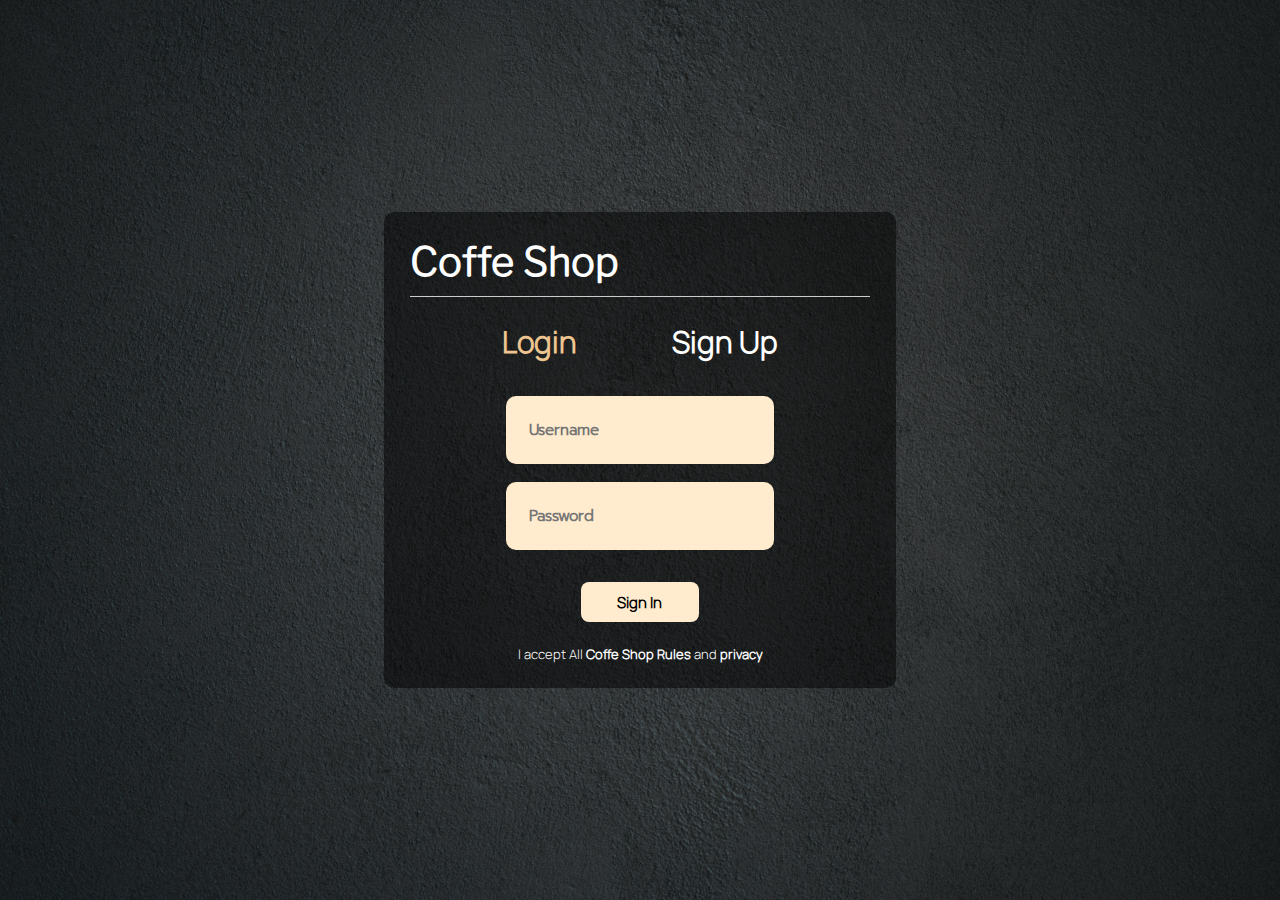
<file: pages/login.html>
<!DOCTYPE html>
<html lang="en">

<head>
    <meta charset="UTF-8">
    <meta http-equiv="X-UA-Compatible" content="IE=edge">
    <meta name="viewport" content="width=device-width, initial-scale=1.0">
    <title>Login</title>
    <link rel="stylesheet" href="../css/login.css" />
</head>

<body class="body">

    <section class="main-container">
        <div class="logo">Coffe Shop</div>
        <div class="sign-in-up-container">
            <button class="form-title form-title-active" id="login-form-switch-button">Login</button>
            <button class="form-title" id="sign-in-form-switch-button"><a href="./signUp.html">Sign Up</a></button>
        </div>
        <form action="" class="form" method="" id="login-form">
            <input type="text" name="username" id="username" placeholder="Username" class="form-input"
                title="Please Enter Username" />
            <input type="password" name="password" id="password" placeholder="Password" class="form-input"
                title="Please Enter Password" />
            <button class="submit-form-button" type="submit">Sign In</button>
        </form>
        <form action="" class="form" method="" id="sign-up-form">
            <input type="text" name="username" id="username" placeholder="Username" class="form-input"
                title="Please Enter Username" />
            <input type="email" name="email" id="email" placeholder="E-Mail" class="form-input"
                title="Please Enter E-mail" />
            <input type="password" name="password" id="password" placeholder="Password" class="form-input"
                title="Please Enter Password" />
            <input type="password" name="re-password" id="re-password" placeholder="Re-Password" class="form-input"
                title="Please Enter Password" />
            <button class="submit-form-button" type="submit">Sign Up</button>
        </form>
        <p class="rules-acception-text">
            I accept All <a href="#"> Coffe Shop Rules</a> and <a href="#">privacy</a>
        </p>
    </section>

</body>

</html>
</file>
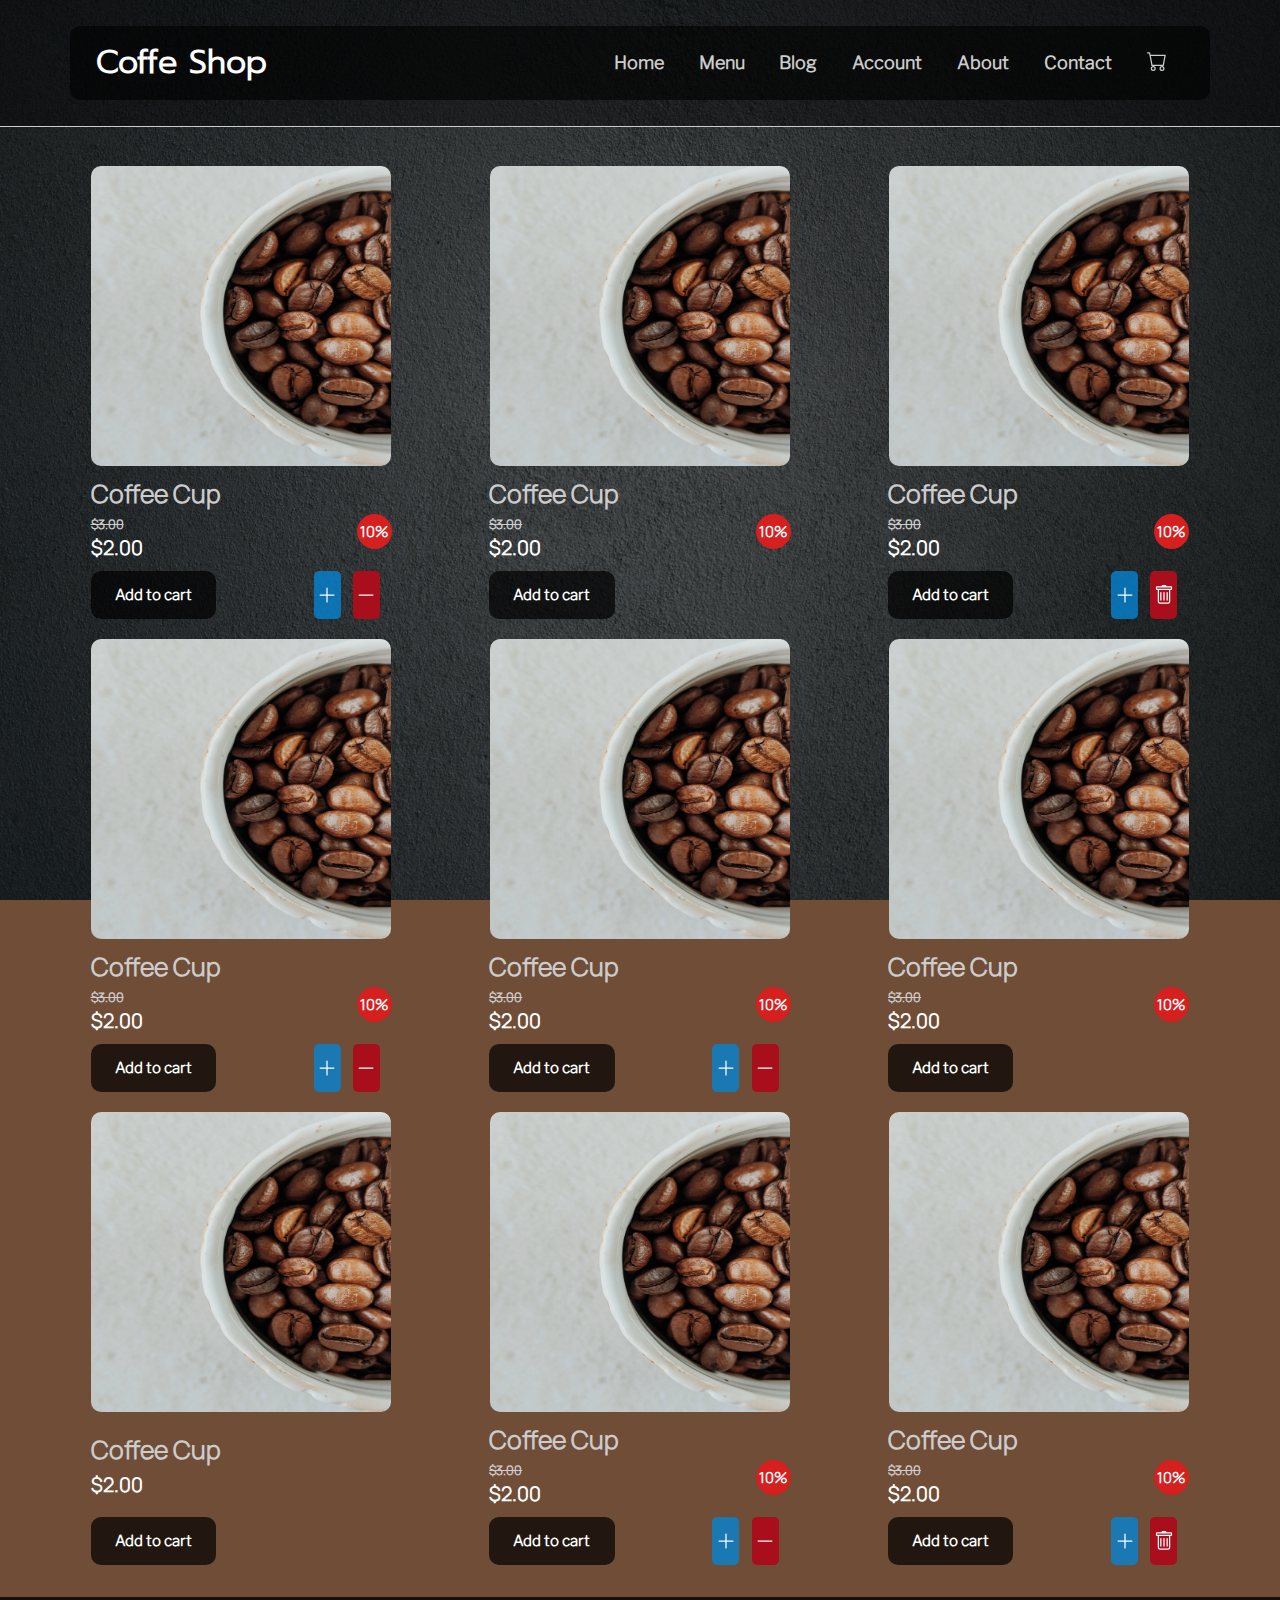
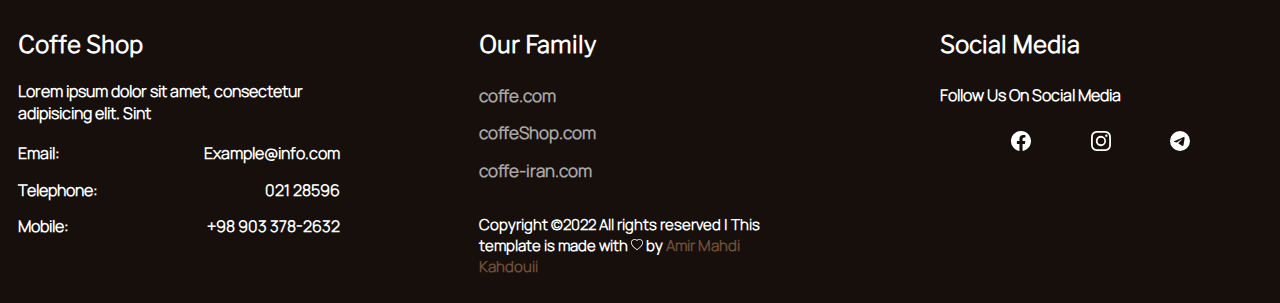
<file: pages/menu.html>
<!DOCTYPE html>
<html lang="en">

<head>
    <meta charset="UTF-8">
    <title>Menu </title>
    <meta http-equiv="X-UA-Compatible" content="IE=edge">
    <meta name="viewport" content="width=device-width, initial-scale=1.0">
    <link rel="stylesheet" href="../css/header.css">
    <link rel="stylesheet" href="../css/footer.css" />
    <link rel="stylesheet" href="../css/menu.css" />
</head>

<body>
    <header class="header">
        <nav class="header-nav-container">
            <div class="logo">
                <span>Coffe Shop</span>
                <svg xmlns="http://www.w3.org/2000/svg" width="50" height="50" fill="currentColor" class="bi bi-list"
                    id="header-nav-menu-icon" viewBox="0 0 16 16">
                    <path fill-rule="evenodd"
                        d="M2.5 12a.5.5 0 0 1 .5-.5h10a.5.5 0 0 1 0 1H3a.5.5 0 0 1-.5-.5zm0-4a.5.5 0 0 1 .5-.5h10a.5.5 0 0 1 0 1H3a.5.5 0 0 1-.5-.5zm0-4a.5.5 0 0 1 .5-.5h10a.5.5 0 0 1 0 1H3a.5.5 0 0 1-.5-.5z">
                    </path>
                </svg>
                <svg xmlns="http://www.w3.org/2000/svg" width="50" height="50" fill="currentColor" class="bi bi-x-lg"
                    viewBox="0 0 16 16" id="header-nav-menu-close-icon">
                    <path fill-rule="evenodd"
                        d="M13.854 2.146a.5.5 0 0 1 0 .708l-11 11a.5.5 0 0 1-.708-.708l11-11a.5.5 0 0 1 .708 0Z" />
                    <path fill-rule="evenodd"
                        d="M2.146 2.146a.5.5 0 0 0 0 .708l11 11a.5.5 0 0 0 .708-.708l-11-11a.5.5 0 0 0-.708 0Z" />
                </svg>
            </div>

            <ul class="header-menu" id="header-menu-id">
                <li class="header-menu-item"><a href="../index.html">Home</a></li>
                <li class="header-menu-item"><a href="./menu.html">Menu</a></li>
                <li class="header-menu-item"><a href="./blog.html">Blog</a></li>
                <li class="header-menu-item"><a href="./login.html">Account</a></li>
                <li class="header-menu-item"><a href="./about-us.html">About</a></li>
                <li class="header-menu-item"><a href="./contact-us.html">Contact</a></li>
                <li class="header-menu-item">
                    <a href="#">
                        <svg xmlns="http://www.w3.org/2000/svg" width="20" height="20" fill="currentColor"
                            class="bi bi-cart" viewBox="0 0 16 16">
                            <path
                                d="M0 1.5A.5.5 0 0 1 .5 1H2a.5.5 0 0 1 .485.379L2.89 3H14.5a.5.5 0 0 1 .491.592l-1.5 8A.5.5 0 0 1 13 12H4a.5.5 0 0 1-.491-.408L2.01 3.607 1.61 2H.5a.5.5 0 0 1-.5-.5zM3.102 4l1.313 7h8.17l1.313-7H3.102zM5 12a2 2 0 1 0 0 4 2 2 0 0 0 0-4zm7 0a2 2 0 1 0 0 4 2 2 0 0 0 0-4zm-7 1a1 1 0 1 1 0 2 1 1 0 0 1 0-2zm7 0a1 1 0 1 1 0 2 1 1 0 0 1 0-2z" />
                        </svg>
                    </a>
                </li>
            </ul>
        </nav>
    </header>

    <section class="main-container">
        <div class="menu-item-container">
            <div class="menu-item-image-container">
                <img src="../img/coffe-cup.jpg" width="100%" height="100%" class="menu-item-image" />
            </div>
            <div class="menu-item-title-container">
                <a href="./products.html" class="menu-item-title">Coffee Cup</a>
                <div class="menu-item-price-container">
                    <div class="menu-item-prices">
                        <span class="menu-item-old-price">$3.00</span>
                        <span class="menu-item-price">$2.00</span>
                    </div>
                    <span class="menu-item-price-off center">10%</span>
                </div>
            </div>
            <div class="menu-item-buttons-container">
                <a class="menu-item-add-to-cart-button" href="./cart.html">Add to cart</a>
                <div class="menu-item-add-remove-buttons">
                    <button class="menu-item-plus-button-count center">
                        <svg xmlns="http://www.w3.org/2000/svg" width="20" height="20" fill="currentColor"
                            class="bi bi-plus-lg" viewBox="0 0 16 16">
                            <path fill-rule="evenodd"
                                d="M8 2a.5.5 0 0 1 .5.5v5h5a.5.5 0 0 1 0 1h-5v5a.5.5 0 0 1-1 0v-5h-5a.5.5 0 0 1 0-1h5v-5A.5.5 0 0 1 8 2Z" />
                        </svg>
                    </button>
                    <button class="menu-item-minus-button-count center">
                        <svg xmlns="http://www.w3.org/2000/svg" width="20" height="20" fill="currentColor"
                            class="bi bi-dash-lg" viewBox="0 0 16 16">
                            <path fill-rule="evenodd" d="M2 8a.5.5 0 0 1 .5-.5h11a.5.5 0 0 1 0 1h-11A.5.5 0 0 1 2 8Z" />
                        </svg>
                    </button>
                </div>
            </div>
        </div>
        <div class="menu-item-container">
            <div class="menu-item-image-container">
                <img src="../img/coffe-cup.jpg" width="100%" height="100%" class="menu-item-image" />
            </div>
            <div class="menu-item-title-container">
                <a href="./products.html" class="menu-item-title">Coffee Cup</a>
                <div class="menu-item-price-container">
                    <div class="menu-item-prices">
                        <span class="menu-item-old-price">$3.00</span>
                        <span class="menu-item-price">$2.00</span>
                    </div>
                    <span class="menu-item-price-off center">10%</span>
                </div>
            </div>
            <div class="menu-item-buttons-container">
                <a class="menu-item-add-to-cart-button" href="./cart.html">Add to cart</a>
            </div>
        </div>
        <div class="menu-item-container">
            <div class="menu-item-image-container">
                <img src="../img/coffe-cup.jpg" width="100%" height="100%" class="menu-item-image" />
            </div>
            <div class="menu-item-title-container">
                <a href="./products.html" class="menu-item-title">Coffee Cup</a>
                <div class="menu-item-price-container">
                    <div class="menu-item-prices">
                        <span class="menu-item-old-price">$3.00</span>
                        <span class="menu-item-price">$2.00</span>
                    </div>
                    <span class="menu-item-price-off center">10%</span>
                </div>
            </div>
            <div class="menu-item-buttons-container">
                <a class="menu-item-add-to-cart-button" href="./cart.html">Add to cart</a>
                <div class="menu-item-add-remove-buttons">
                    <button class="menu-item-plus-button-count center">
                        <svg xmlns="http://www.w3.org/2000/svg" width="20" height="20" fill="currentColor"
                            class="bi bi-plus-lg" viewBox="0 0 16 16">
                            <path fill-rule="evenodd"
                                d="M8 2a.5.5 0 0 1 .5.5v5h5a.5.5 0 0 1 0 1h-5v5a.5.5 0 0 1-1 0v-5h-5a.5.5 0 0 1 0-1h5v-5A.5.5 0 0 1 8 2Z" />
                        </svg>
                    </button>
                    <button class="menu-item-delete-button-count center">
                        <svg xmlns="http://www.w3.org/2000/svg" width="20" height="20" fill="currentColor"
                            class="bi bi-trash" viewBox="0 0 16 16">
                            <path
                                d="M5.5 5.5A.5.5 0 0 1 6 6v6a.5.5 0 0 1-1 0V6a.5.5 0 0 1 .5-.5zm2.5 0a.5.5 0 0 1 .5.5v6a.5.5 0 0 1-1 0V6a.5.5 0 0 1 .5-.5zm3 .5a.5.5 0 0 0-1 0v6a.5.5 0 0 0 1 0V6z" />
                            <path fill-rule="evenodd"
                                d="M14.5 3a1 1 0 0 1-1 1H13v9a2 2 0 0 1-2 2H5a2 2 0 0 1-2-2V4h-.5a1 1 0 0 1-1-1V2a1 1 0 0 1 1-1H6a1 1 0 0 1 1-1h2a1 1 0 0 1 1 1h3.5a1 1 0 0 1 1 1v1zM4.118 4 4 4.059V13a1 1 0 0 0 1 1h6a1 1 0 0 0 1-1V4.059L11.882 4H4.118zM2.5 3V2h11v1h-11z" />
                        </svg>
                    </button>
                </div>
            </div>
        </div>
        <div class="menu-item-container">
            <div class="menu-item-image-container">
                <img src="../img/coffe-cup.jpg" width="100%" height="100%" class="menu-item-image" />
            </div>
            <div class="menu-item-title-container">
                <a href="./products.html" class="menu-item-title">Coffee Cup</a>
                <div class="menu-item-price-container">
                    <div class="menu-item-prices">
                        <span class="menu-item-old-price">$3.00</span>
                        <span class="menu-item-price">$2.00</span>
                    </div>
                    <span class="menu-item-price-off center">10%</span>
                </div>
            </div>
            <div class="menu-item-buttons-container">
                <a class="menu-item-add-to-cart-button" href="./cart.html">Add to cart</a>
                <div class="menu-item-add-remove-buttons">
                    <button class="menu-item-plus-button-count center">
                        <svg xmlns="http://www.w3.org/2000/svg" width="20" height="20" fill="currentColor"
                            class="bi bi-plus-lg" viewBox="0 0 16 16">
                            <path fill-rule="evenodd"
                                d="M8 2a.5.5 0 0 1 .5.5v5h5a.5.5 0 0 1 0 1h-5v5a.5.5 0 0 1-1 0v-5h-5a.5.5 0 0 1 0-1h5v-5A.5.5 0 0 1 8 2Z" />
                        </svg>
                    </button>
                    <button class="menu-item-minus-button-count center">
                        <svg xmlns="http://www.w3.org/2000/svg" width="20" height="20" fill="currentColor"
                            class="bi bi-dash-lg" viewBox="0 0 16 16">
                            <path fill-rule="evenodd" d="M2 8a.5.5 0 0 1 .5-.5h11a.5.5 0 0 1 0 1h-11A.5.5 0 0 1 2 8Z" />
                        </svg>
                    </button>
                </div>
            </div>
        </div>
        <div class="menu-item-container">
            <div class="menu-item-image-container">
                <img src="../img/coffe-cup.jpg" width="100%" height="100%" class="menu-item-image" />
            </div>
            <div class="menu-item-title-container">
                <a href="./products.html" class="menu-item-title">Coffee Cup</a>
                <div class="menu-item-price-container">
                    <div class="menu-item-prices">
                        <span class="menu-item-old-price">$3.00</span>
                        <span class="menu-item-price">$2.00</span>
                    </div>
                    <span class="menu-item-price-off center">10%</span>
                </div>
            </div>
            <div class="menu-item-buttons-container">
                <a class="menu-item-add-to-cart-button" href="./cart.html">Add to cart</a>
                <div class="menu-item-add-remove-buttons">
                    <button class="menu-item-plus-button-count center">
                        <svg xmlns="http://www.w3.org/2000/svg" width="20" height="20" fill="currentColor"
                            class="bi bi-plus-lg" viewBox="0 0 16 16">
                            <path fill-rule="evenodd"
                                d="M8 2a.5.5 0 0 1 .5.5v5h5a.5.5 0 0 1 0 1h-5v5a.5.5 0 0 1-1 0v-5h-5a.5.5 0 0 1 0-1h5v-5A.5.5 0 0 1 8 2Z" />
                        </svg>
                    </button>
                    <button class="menu-item-minus-button-count center">
                        <svg xmlns="http://www.w3.org/2000/svg" width="20" height="20" fill="currentColor"
                            class="bi bi-dash-lg" viewBox="0 0 16 16">
                            <path fill-rule="evenodd" d="M2 8a.5.5 0 0 1 .5-.5h11a.5.5 0 0 1 0 1h-11A.5.5 0 0 1 2 8Z" />
                        </svg>
                    </button>
                </div>
            </div>
        </div>
        <div class="menu-item-container">
            <div class="menu-item-image-container">
                <img src="../img/coffe-cup.jpg" width="100%" height="100%" class="menu-item-image" />
            </div>
            <div class="menu-item-title-container">
                <a href="./products.html" class="menu-item-title">Coffee Cup</a>
                <div class="menu-item-price-container">
                    <div class="menu-item-prices">
                        <span class="menu-item-old-price">$3.00</span>
                        <span class="menu-item-price">$2.00</span>
                    </div>
                    <span class="menu-item-price-off center">10%</span>
                </div>
            </div>
            <div class="menu-item-buttons-container">
                <a class="menu-item-add-to-cart-button" href="./cart.html">Add to cart</a>
            </div>
        </div>
        <div class="menu-item-container">
            <div class="menu-item-image-container">
                <img src="../img/coffe-cup.jpg" width="100%" height="100%" class="menu-item-image" />
            </div>
            <div class="menu-item-title-container">
                <a href="./products.html" class="menu-item-title">Coffee Cup</a>
                <div class="menu-item-price-container">
                    <div class="menu-item-prices">
                        <span class="menu-item-price">$2.00</span>
                    </div>
                </div>
            </div>
            <div class="menu-item-buttons-container">
                <a class="menu-item-add-to-cart-button" href="./cart.html">Add to cart</a>
            </div>
        </div>
        <div class="menu-item-container">
            <div class="menu-item-image-container">
                <img src="../img/coffe-cup.jpg" width="100%" height="100%" class="menu-item-image" />
            </div>
            <div class="menu-item-title-container">
                <a href="./products.html" class="menu-item-title">Coffee Cup</a>
                <div class="menu-item-price-container">
                    <div class="menu-item-prices">
                        <span class="menu-item-old-price">$3.00</span>
                        <span class="menu-item-price">$2.00</span>
                    </div>
                    <span class="menu-item-price-off center">10%</span>
                </div>
            </div>
            <div class="menu-item-buttons-container">
                <a class="menu-item-add-to-cart-button" href="./cart.html">Add to cart</a>
                <div class="menu-item-add-remove-buttons">
                    <button class="menu-item-plus-button-count center">
                        <svg xmlns="http://www.w3.org/2000/svg" width="20" height="20" fill="currentColor"
                            class="bi bi-plus-lg" viewBox="0 0 16 16">
                            <path fill-rule="evenodd"
                                d="M8 2a.5.5 0 0 1 .5.5v5h5a.5.5 0 0 1 0 1h-5v5a.5.5 0 0 1-1 0v-5h-5a.5.5 0 0 1 0-1h5v-5A.5.5 0 0 1 8 2Z" />
                        </svg>
                    </button>
                    <button class="menu-item-minus-button-count center">
                        <svg xmlns="http://www.w3.org/2000/svg" width="20" height="20" fill="currentColor"
                            class="bi bi-dash-lg" viewBox="0 0 16 16">
                            <path fill-rule="evenodd" d="M2 8a.5.5 0 0 1 .5-.5h11a.5.5 0 0 1 0 1h-11A.5.5 0 0 1 2 8Z" />
                        </svg>
                    </button>
                </div>
            </div>
        </div>
        <div class="menu-item-container">
            <div class="menu-item-image-container">
                <img src="../img/coffe-cup.jpg" width="100%" height="100%" class="menu-item-image" />
            </div>
            <div class="menu-item-title-container">
                <a href="./products.html" class="menu-item-title">Coffee Cup</a>
                <div class="menu-item-price-container">
                    <div class="menu-item-prices">
                        <span class="menu-item-old-price">$3.00</span>
                        <span class="menu-item-price">$2.00</span>
                    </div>
                    <span class="menu-item-price-off center">10%</span>
                </div>
            </div>
            <div class="menu-item-buttons-container">
                <a class="menu-item-add-to-cart-button" href="./cart.html">Add to cart</a>
                <div class="menu-item-add-remove-buttons">
                    <button class="menu-item-plus-button-count center">
                        <svg xmlns="http://www.w3.org/2000/svg" width="20" height="20" fill="currentColor"
                            class="bi bi-plus-lg" viewBox="0 0 16 16">
                            <path fill-rule="evenodd"
                                d="M8 2a.5.5 0 0 1 .5.5v5h5a.5.5 0 0 1 0 1h-5v5a.5.5 0 0 1-1 0v-5h-5a.5.5 0 0 1 0-1h5v-5A.5.5 0 0 1 8 2Z" />
                        </svg>
                    </button>
                    <button class="menu-item-delete-button-count center">
                        <svg xmlns="http://www.w3.org/2000/svg" width="20" height="20" fill="currentColor"
                            class="bi bi-trash" viewBox="0 0 16 16">
                            <path
                                d="M5.5 5.5A.5.5 0 0 1 6 6v6a.5.5 0 0 1-1 0V6a.5.5 0 0 1 .5-.5zm2.5 0a.5.5 0 0 1 .5.5v6a.5.5 0 0 1-1 0V6a.5.5 0 0 1 .5-.5zm3 .5a.5.5 0 0 0-1 0v6a.5.5 0 0 0 1 0V6z" />
                            <path fill-rule="evenodd"
                                d="M14.5 3a1 1 0 0 1-1 1H13v9a2 2 0 0 1-2 2H5a2 2 0 0 1-2-2V4h-.5a1 1 0 0 1-1-1V2a1 1 0 0 1 1-1H6a1 1 0 0 1 1-1h2a1 1 0 0 1 1 1h3.5a1 1 0 0 1 1 1v1zM4.118 4 4 4.059V13a1 1 0 0 0 1 1h6a1 1 0 0 0 1-1V4.059L11.882 4H4.118zM2.5 3V2h11v1h-11z" />
                        </svg>
                    </button>
                </div>
            </div>
        </div>
    </section>
    <footer class="footer">
        <div class="footer-item">
            <h3 class="footer-item-address-title">Coffe Shop</h3>
            <p class="footer-item-address">Lorem ipsum dolor sit amet, consectetur adipisicing elit. Sint</p>
            <div class="footer-item-address-info">
                <span class="footer-item-address-info-name">Email:</span>
                <span class="footer-item-address-info-value">Example@info.com</span>
            </div>
            <div class="footer-item-address-info">
                <span class="footer-item-address-info-name">Telephone:</span>
                <span class="footer-item-address-info-value">021 28596</span>
            </div>
            <div class="footer-item-address-info">
                <span class="footer-item-address-info-name">Mobile:</span>
                <span class="footer-item-address-info-value">+98 903 378-2632</span>
            </div>

        </div>
        <div class="footer-item">
            <h3 class="footer-item-address-title">Our Family</h3>
            <div class="footer-item-address-info">
                <a class="footer-item-address-info-name" href="#">coffe.com</a>
            </div>
            <div class="footer-item-address-info">
                <a class="footer-item-address-info-name" href="#">coffeShop.com</a>
            </div>
            <div class="footer-item-address-info">
                <a class="footer-item-address-info-name" href="#">coffe-iran.com</a>
            </div>
            <p class="copyright">Copyright ©2022 All rights reserved | This template is made with
                <svg xmlns="http://www.w3.org/2000/svg" width="12" height="12" fill="currentColor" class="bi bi-heart"
                    viewBox="0 0 16 16">
                    <path
                        d="m8 2.748-.717-.737C5.6.281 2.514.878 1.4 3.053c-.523 1.023-.641 2.5.314 4.385.92 1.815 2.834 3.989 6.286 6.357 3.452-2.368 5.365-4.542 6.286-6.357.955-1.886.838-3.362.314-4.385C13.486.878 10.4.28 8.717 2.01L8 2.748zM8 15C-7.333 4.868 3.279-3.04 7.824 1.143c.06.055.119.112.176.171a3.12 3.12 0 0 1 .176-.17C12.72-3.042 23.333 4.867 8 15z">
                    </path>
                </svg>
                by
                <a href="#">Amir Mahdi Kahdouii</a>
            </p>
        </div>
        <div class="footer-item">
            <h3 class="footer-item-address-title">Social Media</h3>
            <div class="footer-item-address-info">
                <span class="footer-item-address-info-name">Follow Us On Social Media</span>
            </div>
            <div class="footer-item-social-media-icons">
                <svg xmlns="http://www.w3.org/2000/svg" width="20" height="20" fill="currentColor"
                    class="bi bi-facebook" viewBox="0 0 16 16">
                    <path
                        d="M16 8.049c0-4.446-3.582-8.05-8-8.05C3.58 0-.002 3.603-.002 8.05c0 4.017 2.926 7.347 6.75 7.951v-5.625h-2.03V8.05H6.75V6.275c0-2.017 1.195-3.131 3.022-3.131.876 0 1.791.157 1.791.157v1.98h-1.009c-.993 0-1.303.621-1.303 1.258v1.51h2.218l-.354 2.326H9.25V16c3.824-.604 6.75-3.934 6.75-7.951z">
                    </path>
                </svg>
                <svg xmlns="http://www.w3.org/2000/svg" width="20" height="20" fill="currentColor"
                    class="bi bi-instagram" viewBox="0 0 16 16">
                    <path
                        d="M8 0C5.829 0 5.556.01 4.703.048 3.85.088 3.269.222 2.76.42a3.917 3.917 0 0 0-1.417.923A3.927 3.927 0 0 0 .42 2.76C.222 3.268.087 3.85.048 4.7.01 5.555 0 5.827 0 8.001c0 2.172.01 2.444.048 3.297.04.852.174 1.433.372 1.942.205.526.478.972.923 1.417.444.445.89.719 1.416.923.51.198 1.09.333 1.942.372C5.555 15.99 5.827 16 8 16s2.444-.01 3.298-.048c.851-.04 1.434-.174 1.943-.372a3.916 3.916 0 0 0 1.416-.923c.445-.445.718-.891.923-1.417.197-.509.332-1.09.372-1.942C15.99 10.445 16 10.173 16 8s-.01-2.445-.048-3.299c-.04-.851-.175-1.433-.372-1.941a3.926 3.926 0 0 0-.923-1.417A3.911 3.911 0 0 0 13.24.42c-.51-.198-1.092-.333-1.943-.372C10.443.01 10.172 0 7.998 0h.003zm-.717 1.442h.718c2.136 0 2.389.007 3.232.046.78.035 1.204.166 1.486.275.373.145.64.319.92.599.28.28.453.546.598.92.11.281.24.705.275 1.485.039.843.047 1.096.047 3.231s-.008 2.389-.047 3.232c-.035.78-.166 1.203-.275 1.485a2.47 2.47 0 0 1-.599.919c-.28.28-.546.453-.92.598-.28.11-.704.24-1.485.276-.843.038-1.096.047-3.232.047s-2.39-.009-3.233-.047c-.78-.036-1.203-.166-1.485-.276a2.478 2.478 0 0 1-.92-.598 2.48 2.48 0 0 1-.6-.92c-.109-.281-.24-.705-.275-1.485-.038-.843-.046-1.096-.046-3.233 0-2.136.008-2.388.046-3.231.036-.78.166-1.204.276-1.486.145-.373.319-.64.599-.92.28-.28.546-.453.92-.598.282-.11.705-.24 1.485-.276.738-.034 1.024-.044 2.515-.045v.002zm4.988 1.328a.96.96 0 1 0 0 1.92.96.96 0 0 0 0-1.92zm-4.27 1.122a4.109 4.109 0 1 0 0 8.217 4.109 4.109 0 0 0 0-8.217zm0 1.441a2.667 2.667 0 1 1 0 5.334 2.667 2.667 0 0 1 0-5.334z">
                    </path>
                </svg>
                <svg xmlns="http://www.w3.org/2000/svg" width="20" height="20" fill="currentColor"
                    class="bi bi-telegram" viewBox="0 0 16 16">
                    <path
                        d="M16 8A8 8 0 1 1 0 8a8 8 0 0 1 16 0zM8.287 5.906c-.778.324-2.334.994-4.666 2.01-.378.15-.577.298-.595.442-.03.243.275.339.69.47l.175.055c.408.133.958.288 1.243.294.26.006.549-.1.868-.32 2.179-1.471 3.304-2.214 3.374-2.23.05-.012.12-.026.166.016.047.041.042.12.037.141-.03.129-1.227 1.241-1.846 1.817-.193.18-.33.307-.358.336a8.154 8.154 0 0 1-.188.186c-.38.366-.664.64.015 1.088.327.216.589.393.85.571.284.194.568.387.936.629.093.06.183.125.27.187.331.236.63.448.997.414.214-.02.435-.22.547-.82.265-1.417.786-4.486.906-5.751a1.426 1.426 0 0 0-.013-.315.337.337 0 0 0-.114-.217.526.526 0 0 0-.31-.093c-.3.005-.763.166-2.984 1.09z">
                    </path>
                </svg>
            </div>
        </div>
    </footer>
    <script src="../js/header.js"></script>
</body>

</html>
</file>
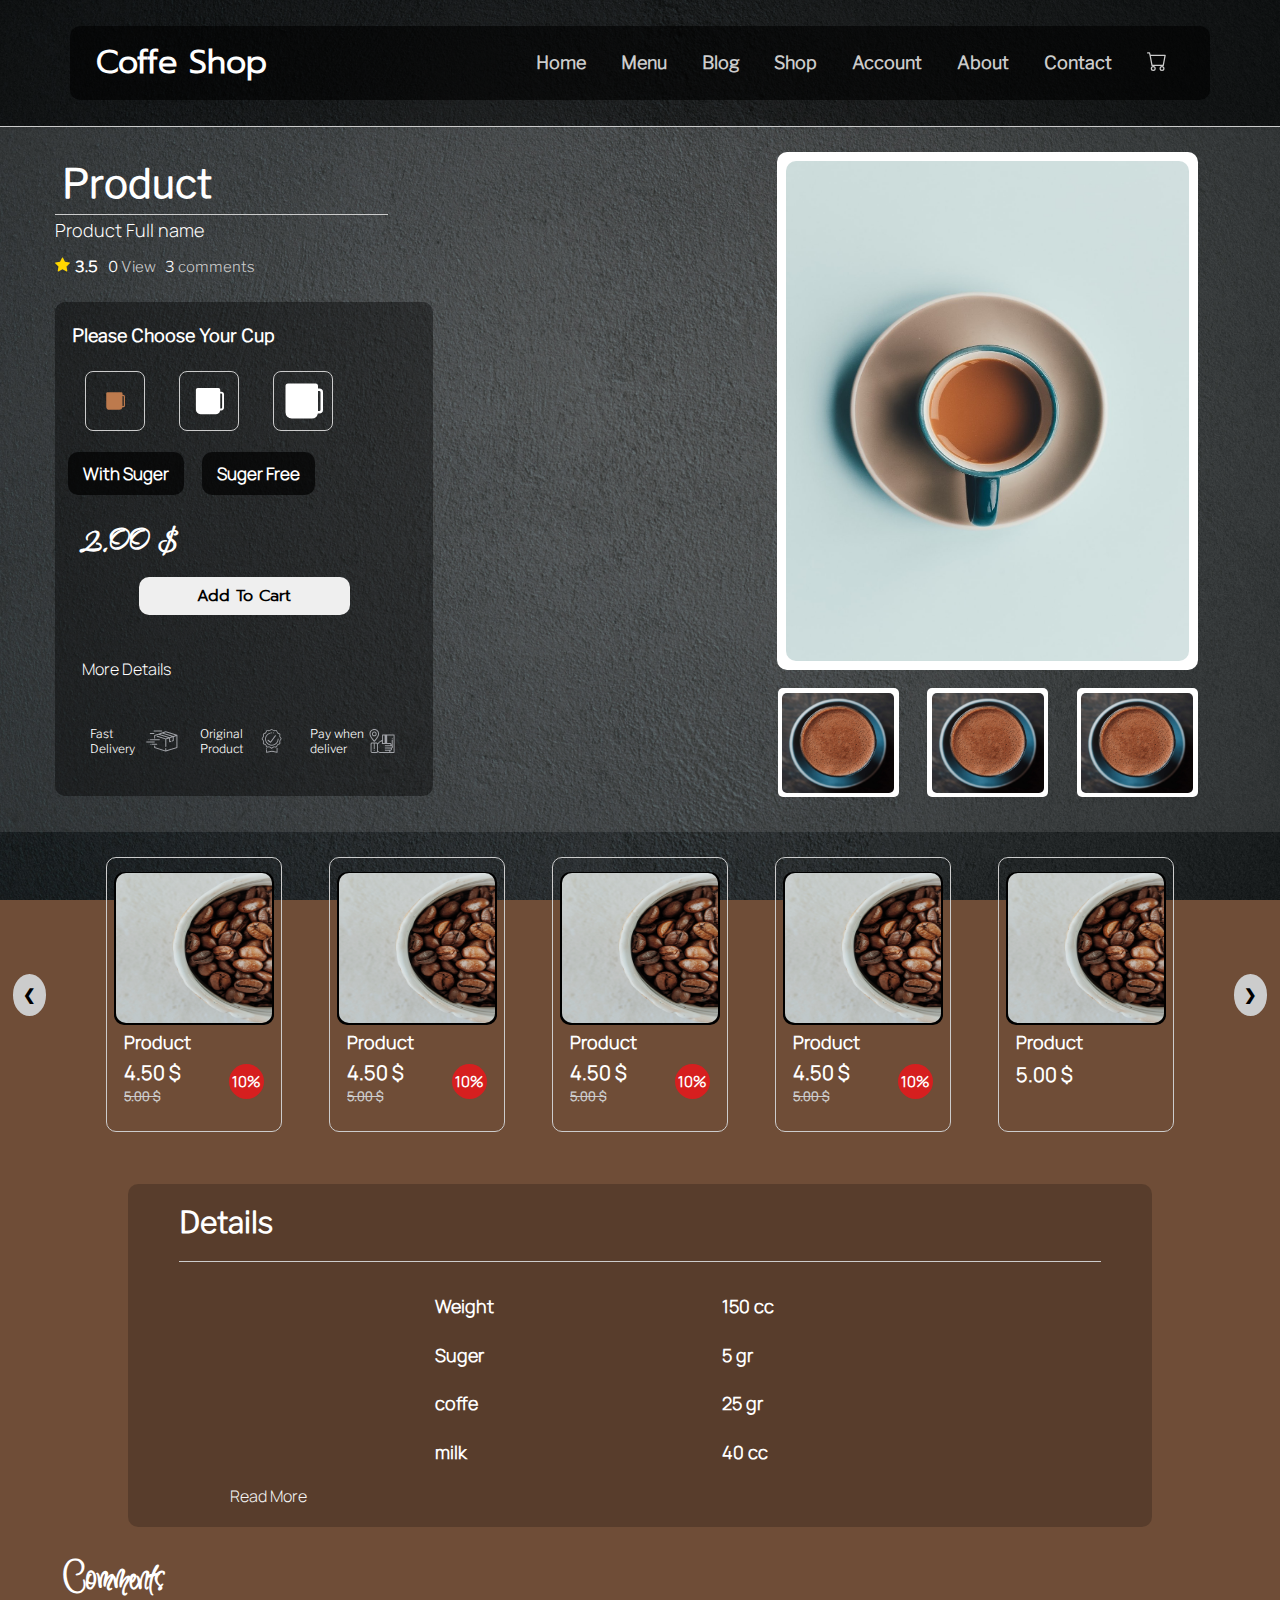
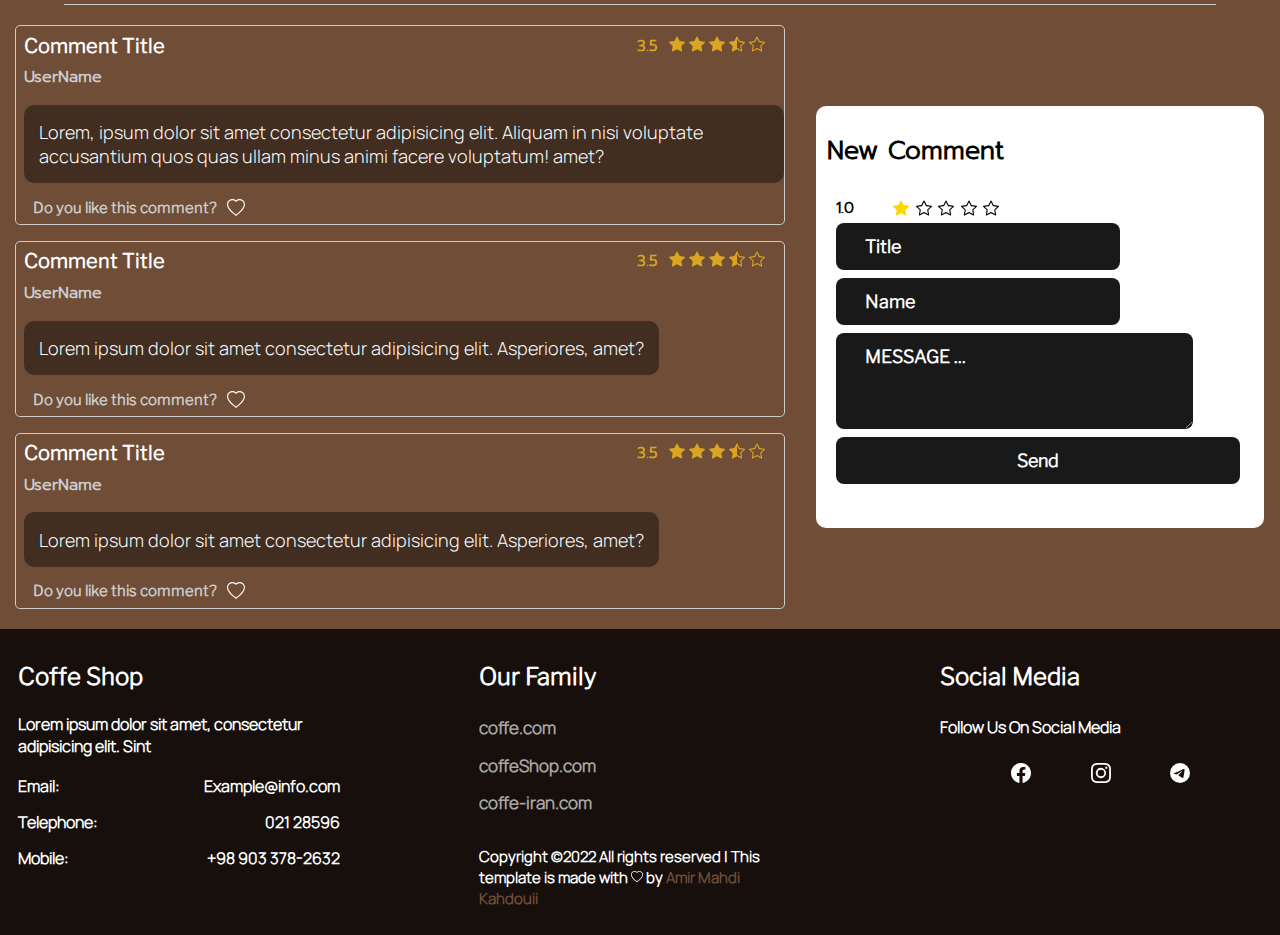
<file: pages/products.html>
<!DOCTYPE html>
<html lang="en">

<head>
    <meta charset="UTF-8">
    <meta http-equiv="X-UA-Compatible" content="IE=edge">
    <meta name="viewport" content="width=device-width, initial-scale=1.0">
    <title>Product</title>
    <link rel="stylesheet" href="../css/products.css">
    <link rel="stylesheet" href="../css/header.css">
    <link rel="stylesheet" href="../css/footer.css">
</head>

<body>

    <header class="header">
        <nav class="header-nav-container">
            <div class="logo">
                <span>Coffe Shop</span>
                <svg xmlns="http://www.w3.org/2000/svg" width="50" height="50" fill="currentColor" class="bi bi-list"
                    id="header-nav-menu-icon" viewBox="0 0 16 16">
                    <path fill-rule="evenodd"
                        d="M2.5 12a.5.5 0 0 1 .5-.5h10a.5.5 0 0 1 0 1H3a.5.5 0 0 1-.5-.5zm0-4a.5.5 0 0 1 .5-.5h10a.5.5 0 0 1 0 1H3a.5.5 0 0 1-.5-.5zm0-4a.5.5 0 0 1 .5-.5h10a.5.5 0 0 1 0 1H3a.5.5 0 0 1-.5-.5z">
                    </path>
                </svg>
                <svg xmlns="http://www.w3.org/2000/svg" width="50" height="50" fill="currentColor" class="bi bi-x-lg"
                    viewBox="0 0 16 16" id="header-nav-menu-close-icon">
                    <path fill-rule="evenodd"
                        d="M13.854 2.146a.5.5 0 0 1 0 .708l-11 11a.5.5 0 0 1-.708-.708l11-11a.5.5 0 0 1 .708 0Z" />
                    <path fill-rule="evenodd"
                        d="M2.146 2.146a.5.5 0 0 0 0 .708l11 11a.5.5 0 0 0 .708-.708l-11-11a.5.5 0 0 0-.708 0Z" />
                </svg>
            </div>

            <ul class="header-menu" id="header-menu-id">
                <li class="header-menu-item"><a href="../index.html">Home</a></li>
                <li class="header-menu-item"><a href="#">Menu</a></li>
                <li class="header-menu-item"><a href="#">Blog</a></li>
                <li class="header-menu-item"><a href="#">Shop</a></li>
                <li class="header-menu-item"><a href="./login.html">Account</a></li>
                <li class="header-menu-item"><a href="./about-us.html">About</a></li>
                <li class="header-menu-item"><a href="#">Contact</a></li>
                <li class="header-menu-item">
                    <a href="#">
                        <svg xmlns="http://www.w3.org/2000/svg" width="20" height="20" fill="currentColor"
                            class="bi bi-cart" viewBox="0 0 16 16">
                            <path
                                d="M0 1.5A.5.5 0 0 1 .5 1H2a.5.5 0 0 1 .485.379L2.89 3H14.5a.5.5 0 0 1 .491.592l-1.5 8A.5.5 0 0 1 13 12H4a.5.5 0 0 1-.491-.408L2.01 3.607 1.61 2H.5a.5.5 0 0 1-.5-.5zM3.102 4l1.313 7h8.17l1.313-7H3.102zM5 12a2 2 0 1 0 0 4 2 2 0 0 0 0-4zm7 0a2 2 0 1 0 0 4 2 2 0 0 0 0-4zm-7 1a1 1 0 1 1 0 2 1 1 0 0 1 0-2zm7 0a1 1 0 1 1 0 2 1 1 0 0 1 0-2z" />
                        </svg>
                    </a>
                </li>
            </ul>

        </nav>
    </header>

    <section class="main-section">
        <div class="product-info-container">
            <h1 class="product-info-title">Product</h1>
            <span class="product-info-full-name">Product Full name </span>
            <div class="product-rate-container">
                <svg xmlns="http://www.w3.org/2000/svg" width="20" height="20" fill="currentColor"
                    class="bi bi-star-fill" viewBox="0 0 16 16">
                    <path
                        d="M3.612 15.443c-.386.198-.824-.149-.746-.592l.83-4.73L.173 6.765c-.329-.314-.158-.888.283-.95l4.898-.696L7.538.792c.197-.39.73-.39.927 0l2.184 4.327 4.898.696c.441.062.612.636.282.95l-3.522 3.356.83 4.73c.078.443-.36.79-.746.592L8 13.187l-4.389 2.256z" />
                </svg>
                <span class="product-rate-mark">3.5</span>
                <span class="product-rate-mark"><span>0</span> View</span>
                <a href="#comment-section" class="product-rate-mark"><span>3</span> comments</a>
            </div>
            <div class="coffe-type">
                <h3 class="coffe-type-title">Please Choose Your Cup</h3>
                <div class="cup-sizes center">
                    <button class="cup-size center cup-size-active" onclick="cupSelectColorize(0)" title="150 cc">
                        <svg xmlns="http://www.w3.org/2000/svg" width="20" height="20" fill="currentColor"
                            class="bi bi-cup-fill" viewBox="0 0 16 16">
                            <path
                                d="M1 2a1 1 0 0 1 1-1h11a1 1 0 0 1 1 1v1h.5A1.5 1.5 0 0 1 16 4.5v7a1.5 1.5 0 0 1-1.5 1.5h-.55a2.5 2.5 0 0 1-2.45 2h-8A2.5 2.5 0 0 1 1 12.5V2zm13 10h.5a.5.5 0 0 0 .5-.5v-7a.5.5 0 0 0-.5-.5H14v8z" />
                        </svg>
                    </button>
                    <button class="cup-size center" onclick="cupSelectColorize(1)" title="250 cc">
                        <svg xmlns="http://www.w3.org/2000/svg" width="30" height="30" fill="currentColor"
                            class="bi bi-cup-fill" viewBox="0 0 16 16">
                            <path
                                d="M1 2a1 1 0 0 1 1-1h11a1 1 0 0 1 1 1v1h.5A1.5 1.5 0 0 1 16 4.5v7a1.5 1.5 0 0 1-1.5 1.5h-.55a2.5 2.5 0 0 1-2.45 2h-8A2.5 2.5 0 0 1 1 12.5V2zm13 10h.5a.5.5 0 0 0 .5-.5v-7a.5.5 0 0 0-.5-.5H14v8z" />
                        </svg>
                    </button>
                    <button class="cup-size center" onclick="cupSelectColorize(2)" title="350 cc">
                        <svg xmlns="http://www.w3.org/2000/svg" width="40" height="40" fill="currentColor"
                            class="bi bi-cup-fill" viewBox="0 0 16 16">
                            <path
                                d="M1 2a1 1 0 0 1 1-1h11a1 1 0 0 1 1 1v1h.5A1.5 1.5 0 0 1 16 4.5v7a1.5 1.5 0 0 1-1.5 1.5h-.55a2.5 2.5 0 0 1-2.45 2h-8A2.5 2.5 0 0 1 1 12.5V2zm13 10h.5a.5.5 0 0 0 .5-.5v-7a.5.5 0 0 0-.5-.5H14v8z" />
                        </svg>
                    </button>
                </div>

                <div class="suger-select-container center">
                    <button class="suger-select-button" onclick="sugerTypeSelect(0)">With Suger</button>
                    <button class="suger-select-button" onclick="sugerTypeSelect(1)">Suger Free</button>
                </div>

                <h2 class="price">2.00 $</h2>

                <div class="center add-to-cart-button-container">
                    <button class="add-to-cart-button">Add To Cart</button>
                </div>

                <a class="view-more-details" href="#more-details-section-link">More Details</a>

                <div class="shopping-benefits-container center">
                    <div class="shopping-benefits-item center">
                        <span class="shopping-benefits-title">Fast Delivery</span>
                        <img src="../img/express-delivery.svg" alt="Fast Delivery" class="shopping-benefits-img">
                    </div>
                    <div class="shopping-benefits-item center">
                        <span class="shopping-benefits-title">Original Product</span>
                        <img src="../img/original-products.svg" alt="Original Product" class="shopping-benefits-img">
                    </div>
                    <div class="shopping-benefits-item center">
                        <span class="shopping-benefits-title">Pay when deliver</span>
                        <img src="../img/cash-on-delivery.svg" alt="Pay in delivery" class="shopping-benefits-img">
                    </div>
                </div>

            </div>
        </div>

        <div class="product-image-part">
            <div class="product-image-container center">
                <img src="../img/coffe-1.jpg" alt="product" class="product-image" id="main-product-image">
            </div>
            <div class="more-pictures-container center">
                <div class="more-picture-item center">
                    <img src="../img/coffe.jpg" alt="Product" class="more-picture-item-image">
                </div>
                <div class="more-picture-item center">
                    <img src="../img/coffe.jpg" alt="Product" class="more-picture-item-image">
                </div>
                <div class="more-picture-item center">
                    <img src="../img/coffe.jpg" alt="Product" class="more-picture-item-image">
                </div>
            </div>
        </div>


        <div class="main-product-modal" id="modal-container">
            <span class="modal-close-button">&times;</span>
            <img class="main-modal-image" id="modal-image">
            <p id="modal-caption"></p>
        </div>


    </section>

    <section class="related-products-section">
        <button class="change-related-products-button" id="change-related-products-backward">&#10094;</button>
        <div class="related-products-container">
            <div class="related-products-item">
                <a class="related-products-item-image center" href="">
                    <img src="../img/coffe-cup.jpg" alt="related-products-item" class="related-products-item-img">
                </a>
                <a class="related-products-item-title" href="">Product</a>
                <div class="related-products-item-price-offer-container">
                    <div class="related-products-item-price-container">
                        <span class="related-products-item-price-with-off">4.50 $</span>
                        <span class="related-products-item-price-without-off">5.00 $</span>
                    </div>
                    <span class="related-products-item-offer center">10%</span>
                </div>
            </div>
            <div class="related-products-item">
                <a class="related-products-item-image center" href="">
                    <img src="../img/coffe-cup.jpg" alt="related-products-item" class="related-products-item-img">
                </a>
                <a class="related-products-item-title" href="">Product</a>
                <div class="related-products-item-price-offer-container">
                    <div class="related-products-item-price-container">
                        <span class="related-products-item-price-with-off">4.50 $</span>
                        <span class="related-products-item-price-without-off">5.00 $</span>
                    </div>
                    <span class="related-products-item-offer center">10%</span>
                </div>

            </div>
            <div class="related-products-item">
                <a class="related-products-item-image center" href="">
                    <img src="../img/coffe-cup.jpg" alt="related-products-item" class="related-products-item-img">
                </a>
                <a class="related-products-item-title" href="">Product</a>
                <div class="related-products-item-price-offer-container">
                    <div class="related-products-item-price-container">
                        <span class="related-products-item-price-with-off">4.50 $</span>
                        <span class="related-products-item-price-without-off">5.00 $</span>
                    </div>
                    <span class="related-products-item-offer center">10%</span>
                </div>

            </div>
            <div class="related-products-item">
                <a class="related-products-item-image center" href="">
                    <img src="../img/coffe-cup.jpg" alt="related-products-item" class="related-products-item-img">
                </a>
                <a class="related-products-item-title" href="">Product</a>
                <div class="related-products-item-price-offer-container">
                    <div class="related-products-item-price-container">
                        <span class="related-products-item-price-with-off">4.50 $</span>
                        <span class="related-products-item-price-without-off">5.00 $</span>
                    </div>
                    <span class="related-products-item-offer center">10%</span>
                </div>

            </div>
            <div class="related-products-item">
                <a class="related-products-item-image center" href="">
                    <img src="../img/coffe-cup.jpg" alt="related-products-item" class="related-products-item-img">
                </a>
                <a class="related-products-item-title" href="">Product</a>
                <div class="related-products-item-price-offer-container">
                    <span class="related-products-item-price">5.00 $</span>
                </div>
            </div>

            <div class="related-products-item" style="display: none;">
                <a class="related-products-item-image center" href="">
                    <img src="../img/coffe-cup.jpg" alt="related-products-item" class="related-products-item-img">
                </a>
                <a class="related-products-item-title" href="">Product</a>
                <div class="related-products-item-price-offer-container">
                    <span class="related-products-item-price">5.00 $</span>
                </div>
            </div>
        </div>
        <button class="change-related-products-button" id="change-related-products-forward">&#10095;</button>

    </section>

    <section class="product-more-detail-section">
        <div class="product-more-detail-container">
            <h3 class="product-more-detail-container-header" id="more-details-section-link">Details</h3>
            <div class="product-more-detail-table">
                <div class="product-more-detail-table-row">
                    <div class="product-more-detail-table-column">
                        <span class="product-more-detail-table-column-span">Weight</span>
                    </div>
                    <div class="product-more-detail-table-column">
                        <span class="product-more-detail-table-column-span" id="detail-weight-size">150 cc</span>
                    </div>
                </div>
                <div class="product-more-detail-table-row">
                    <div class="product-more-detail-table-column">
                        <span class="product-more-detail-table-column-span">Suger</span>
                    </div>
                    <div class="product-more-detail-table-column">
                        <span class="product-more-detail-table-column-span">5 gr</span>
                    </div>
                </div>
                <div class="product-more-detail-table-row">
                    <div class="product-more-detail-table-column">
                        <span class="product-more-detail-table-column-span">coffe</span>
                    </div>
                    <div class="product-more-detail-table-column">
                        <span class="product-more-detail-table-column-span">25 gr</span>
                    </div>
                </div>
                <div class="product-more-detail-table-row">
                    <div class="product-more-detail-table-column">
                        <span class="product-more-detail-table-column-span">milk</span>
                    </div>
                    <div class="product-more-detail-table-column">
                        <span class="product-more-detail-table-column-span" id="detail-milk-size">40 cc</span>
                    </div>
                </div>
                <div class="product-more-detail-table-row">
                    <div class="product-more-detail-table-column">
                        <span class="product-more-detail-table-column-span">taste</span>
                    </div>
                    <div class="product-more-detail-table-column">
                        <span class="product-more-detail-table-column-span">Chocolate</span>
                    </div>
                </div>
                <div class="product-more-detail-table-row">
                    <div class="product-more-detail-table-column">
                        <span class="product-more-detail-table-column-span">cup</span>
                    </div>
                    <div class="product-more-detail-table-column">
                        <span class="product-more-detail-table-column-span">Take Away</span>
                    </div>
                </div>
                <span class="product-more-detail-table-read-more" id="product-more-detail-table-read-more-button">Read
                    More</span>
                <span class="product-more-detail-table-read-more"
                    id="product-more-detail-table-read-less-button">Close</span>
            </div>
        </div>
    </section>

    <section class="product-comments-section" id="comment-section">
        <h1 class="product-comments-section-title">Comments</h1>
        <div class="product-comments-section-container">
            <div class="past-comments-container">
                <div class="past-comment-item">
                    <div class="comment-item-header">
                        <h3 class="past-comment-item-title">Comment Title</h3>
                        <div class="user-rate-to-product">
                            <span class="user-rate-mark">3.5</span>
                            <div class="user-rate-stars">
                                <svg xmlns="http://www.w3.org/2000/svg" width="16" height="16" fill="currentColor"
                                    class="bi bi-star-fill" viewBox="0 0 16 16">
                                    <path
                                        d="M3.612 15.443c-.386.198-.824-.149-.746-.592l.83-4.73L.173 6.765c-.329-.314-.158-.888.283-.95l4.898-.696L7.538.792c.197-.39.73-.39.927 0l2.184 4.327 4.898.696c.441.062.612.636.282.95l-3.522 3.356.83 4.73c.078.443-.36.79-.746.592L8 13.187l-4.389 2.256z" />
                                </svg>
                                <svg xmlns="http://www.w3.org/2000/svg" width="16" height="16" fill="currentColor"
                                    class="bi bi-star-fill" viewBox="0 0 16 16">
                                    <path
                                        d="M3.612 15.443c-.386.198-.824-.149-.746-.592l.83-4.73L.173 6.765c-.329-.314-.158-.888.283-.95l4.898-.696L7.538.792c.197-.39.73-.39.927 0l2.184 4.327 4.898.696c.441.062.612.636.282.95l-3.522 3.356.83 4.73c.078.443-.36.79-.746.592L8 13.187l-4.389 2.256z" />
                                </svg>
                                <svg xmlns="http://www.w3.org/2000/svg" width="16" height="16" fill="currentColor"
                                    class="bi bi-star-fill" viewBox="0 0 16 16">
                                    <path
                                        d="M3.612 15.443c-.386.198-.824-.149-.746-.592l.83-4.73L.173 6.765c-.329-.314-.158-.888.283-.95l4.898-.696L7.538.792c.197-.39.73-.39.927 0l2.184 4.327 4.898.696c.441.062.612.636.282.95l-3.522 3.356.83 4.73c.078.443-.36.79-.746.592L8 13.187l-4.389 2.256z" />
                                </svg>
                                <svg xmlns="http://www.w3.org/2000/svg" width="16" height="16" fill="currentColor"
                                    class="bi bi-star-half" viewBox="0 0 16 16">
                                    <path
                                        d="M5.354 5.119 7.538.792A.516.516 0 0 1 8 .5c.183 0 .366.097.465.292l2.184 4.327 4.898.696A.537.537 0 0 1 16 6.32a.548.548 0 0 1-.17.445l-3.523 3.356.83 4.73c.078.443-.36.79-.746.592L8 13.187l-4.389 2.256a.52.52 0 0 1-.146.05c-.342.06-.668-.254-.6-.642l.83-4.73L.173 6.765a.55.55 0 0 1-.172-.403.58.58 0 0 1 .085-.302.513.513 0 0 1 .37-.245l4.898-.696zM8 12.027a.5.5 0 0 1 .232.056l3.686 1.894-.694-3.957a.565.565 0 0 1 .162-.505l2.907-2.77-4.052-.576a.525.525 0 0 1-.393-.288L8.001 2.223 8 2.226v9.8z" />
                                </svg>
                                <svg xmlns="http://www.w3.org/2000/svg" width="16" height="16" fill="currentColor"
                                    class="bi bi-star" viewBox="0 0 16 16">
                                    <path
                                        d="M2.866 14.85c-.078.444.36.791.746.593l4.39-2.256 4.389 2.256c.386.198.824-.149.746-.592l-.83-4.73 3.522-3.356c.33-.314.16-.888-.282-.95l-4.898-.696L8.465.792a.513.513 0 0 0-.927 0L5.354 5.12l-4.898.696c-.441.062-.612.636-.283.95l3.523 3.356-.83 4.73zm4.905-2.767-3.686 1.894.694-3.957a.565.565 0 0 0-.163-.505L1.71 6.745l4.052-.576a.525.525 0 0 0 .393-.288L8 2.223l1.847 3.658a.525.525 0 0 0 .393.288l4.052.575-2.906 2.77a.565.565 0 0 0-.163.506l.694 3.957-3.686-1.894a.503.503 0 0 0-.461 0z" />
                                </svg>
                            </div>
                        </div>
                    </div>
                    <span class="comment-item-user">UserName</span>
                    <p class="comment-item-message">Lorem, ipsum dolor sit amet consectetur adipisicing elit. Aliquam in
                        nisi voluptate accusantium quos quas ullam minus animi facere voluptatum!
                        amet?</p>
                    <div class="comment-like-dislike-container">
                        <span class="users-like-comment-question">Do you like this comment?</span>
                        <svg xmlns="http://www.w3.org/2000/svg" width="18" height="18" fill="currentColor"
                            class="bi bi-heart" viewBox="0 0 16 16">
                            <path
                                d="m8 2.748-.717-.737C5.6.281 2.514.878 1.4 3.053c-.523 1.023-.641 2.5.314 4.385.92 1.815 2.834 3.989 6.286 6.357 3.452-2.368 5.365-4.542 6.286-6.357.955-1.886.838-3.362.314-4.385C13.486.878 10.4.28 8.717 2.01L8 2.748zM8 15C-7.333 4.868 3.279-3.04 7.824 1.143c.06.055.119.112.176.171a3.12 3.12 0 0 1 .176-.17C12.72-3.042 23.333 4.867 8 15z" />
                        </svg>
                        <svg xmlns="http://www.w3.org/2000/svg" width="18" height="18" fill="currentColor"
                            class="bi bi-heart-fill" viewBox="0 0 16 16">
                            <path fill-rule="evenodd"
                                d="M8 1.314C12.438-3.248 23.534 4.735 8 15-7.534 4.736 3.562-3.248 8 1.314z" />
                        </svg>
                    </div>

                </div>
                <div class="past-comment-item">
                    <div class="comment-item-header">
                        <h3 class="past-comment-item-title">Comment Title</h3>
                        <div class="user-rate-to-product">
                            <span class="user-rate-mark">3.5</span>
                            <div class="user-rate-stars">
                                <svg xmlns="http://www.w3.org/2000/svg" width="16" height="16" fill="currentColor"
                                    class="bi bi-star-fill" viewBox="0 0 16 16">
                                    <path
                                        d="M3.612 15.443c-.386.198-.824-.149-.746-.592l.83-4.73L.173 6.765c-.329-.314-.158-.888.283-.95l4.898-.696L7.538.792c.197-.39.73-.39.927 0l2.184 4.327 4.898.696c.441.062.612.636.282.95l-3.522 3.356.83 4.73c.078.443-.36.79-.746.592L8 13.187l-4.389 2.256z" />
                                </svg>
                                <svg xmlns="http://www.w3.org/2000/svg" width="16" height="16" fill="currentColor"
                                    class="bi bi-star-fill" viewBox="0 0 16 16">
                                    <path
                                        d="M3.612 15.443c-.386.198-.824-.149-.746-.592l.83-4.73L.173 6.765c-.329-.314-.158-.888.283-.95l4.898-.696L7.538.792c.197-.39.73-.39.927 0l2.184 4.327 4.898.696c.441.062.612.636.282.95l-3.522 3.356.83 4.73c.078.443-.36.79-.746.592L8 13.187l-4.389 2.256z" />
                                </svg>
                                <svg xmlns="http://www.w3.org/2000/svg" width="16" height="16" fill="currentColor"
                                    class="bi bi-star-fill" viewBox="0 0 16 16">
                                    <path
                                        d="M3.612 15.443c-.386.198-.824-.149-.746-.592l.83-4.73L.173 6.765c-.329-.314-.158-.888.283-.95l4.898-.696L7.538.792c.197-.39.73-.39.927 0l2.184 4.327 4.898.696c.441.062.612.636.282.95l-3.522 3.356.83 4.73c.078.443-.36.79-.746.592L8 13.187l-4.389 2.256z" />
                                </svg>
                                <svg xmlns="http://www.w3.org/2000/svg" width="16" height="16" fill="currentColor"
                                    class="bi bi-star-half" viewBox="0 0 16 16">
                                    <path
                                        d="M5.354 5.119 7.538.792A.516.516 0 0 1 8 .5c.183 0 .366.097.465.292l2.184 4.327 4.898.696A.537.537 0 0 1 16 6.32a.548.548 0 0 1-.17.445l-3.523 3.356.83 4.73c.078.443-.36.79-.746.592L8 13.187l-4.389 2.256a.52.52 0 0 1-.146.05c-.342.06-.668-.254-.6-.642l.83-4.73L.173 6.765a.55.55 0 0 1-.172-.403.58.58 0 0 1 .085-.302.513.513 0 0 1 .37-.245l4.898-.696zM8 12.027a.5.5 0 0 1 .232.056l3.686 1.894-.694-3.957a.565.565 0 0 1 .162-.505l2.907-2.77-4.052-.576a.525.525 0 0 1-.393-.288L8.001 2.223 8 2.226v9.8z" />
                                </svg>
                                <svg xmlns="http://www.w3.org/2000/svg" width="16" height="16" fill="currentColor"
                                    class="bi bi-star" viewBox="0 0 16 16">
                                    <path
                                        d="M2.866 14.85c-.078.444.36.791.746.593l4.39-2.256 4.389 2.256c.386.198.824-.149.746-.592l-.83-4.73 3.522-3.356c.33-.314.16-.888-.282-.95l-4.898-.696L8.465.792a.513.513 0 0 0-.927 0L5.354 5.12l-4.898.696c-.441.062-.612.636-.283.95l3.523 3.356-.83 4.73zm4.905-2.767-3.686 1.894.694-3.957a.565.565 0 0 0-.163-.505L1.71 6.745l4.052-.576a.525.525 0 0 0 .393-.288L8 2.223l1.847 3.658a.525.525 0 0 0 .393.288l4.052.575-2.906 2.77a.565.565 0 0 0-.163.506l.694 3.957-3.686-1.894a.503.503 0 0 0-.461 0z" />
                                </svg>
                            </div>
                        </div>
                    </div>
                    <span class="comment-item-user">UserName</span>
                    <p class="comment-item-message">Lorem ipsum dolor sit amet consectetur adipisicing elit. Asperiores,
                        amet?</p>
                    <div class="comment-like-dislike-container">
                        <span class="users-like-comment-question">Do you like this comment?</span>
                        <svg xmlns="http://www.w3.org/2000/svg" width="18" height="18" fill="currentColor"
                            class="bi bi-heart" viewBox="0 0 16 16">
                            <path
                                d="m8 2.748-.717-.737C5.6.281 2.514.878 1.4 3.053c-.523 1.023-.641 2.5.314 4.385.92 1.815 2.834 3.989 6.286 6.357 3.452-2.368 5.365-4.542 6.286-6.357.955-1.886.838-3.362.314-4.385C13.486.878 10.4.28 8.717 2.01L8 2.748zM8 15C-7.333 4.868 3.279-3.04 7.824 1.143c.06.055.119.112.176.171a3.12 3.12 0 0 1 .176-.17C12.72-3.042 23.333 4.867 8 15z" />
                        </svg>
                        <svg xmlns="http://www.w3.org/2000/svg" width="18" height="18" fill="currentColor"
                            class="bi bi-heart-fill" viewBox="0 0 16 16">
                            <path fill-rule="evenodd"
                                d="M8 1.314C12.438-3.248 23.534 4.735 8 15-7.534 4.736 3.562-3.248 8 1.314z" />
                        </svg>
                    </div>

                </div>
                <div class="past-comment-item">
                    <div class="comment-item-header">
                        <h3 class="past-comment-item-title">Comment Title</h3>
                        <div class="user-rate-to-product">
                            <span class="user-rate-mark">3.5</span>
                            <div class="user-rate-stars">
                                <svg xmlns="http://www.w3.org/2000/svg" width="16" height="16" fill="currentColor"
                                    class="bi bi-star-fill" viewBox="0 0 16 16">
                                    <path
                                        d="M3.612 15.443c-.386.198-.824-.149-.746-.592l.83-4.73L.173 6.765c-.329-.314-.158-.888.283-.95l4.898-.696L7.538.792c.197-.39.73-.39.927 0l2.184 4.327 4.898.696c.441.062.612.636.282.95l-3.522 3.356.83 4.73c.078.443-.36.79-.746.592L8 13.187l-4.389 2.256z" />
                                </svg>
                                <svg xmlns="http://www.w3.org/2000/svg" width="16" height="16" fill="currentColor"
                                    class="bi bi-star-fill" viewBox="0 0 16 16">
                                    <path
                                        d="M3.612 15.443c-.386.198-.824-.149-.746-.592l.83-4.73L.173 6.765c-.329-.314-.158-.888.283-.95l4.898-.696L7.538.792c.197-.39.73-.39.927 0l2.184 4.327 4.898.696c.441.062.612.636.282.95l-3.522 3.356.83 4.73c.078.443-.36.79-.746.592L8 13.187l-4.389 2.256z" />
                                </svg>
                                <svg xmlns="http://www.w3.org/2000/svg" width="16" height="16" fill="currentColor"
                                    class="bi bi-star-fill" viewBox="0 0 16 16">
                                    <path
                                        d="M3.612 15.443c-.386.198-.824-.149-.746-.592l.83-4.73L.173 6.765c-.329-.314-.158-.888.283-.95l4.898-.696L7.538.792c.197-.39.73-.39.927 0l2.184 4.327 4.898.696c.441.062.612.636.282.95l-3.522 3.356.83 4.73c.078.443-.36.79-.746.592L8 13.187l-4.389 2.256z" />
                                </svg>
                                <svg xmlns="http://www.w3.org/2000/svg" width="16" height="16" fill="currentColor"
                                    class="bi bi-star-half" viewBox="0 0 16 16">
                                    <path
                                        d="M5.354 5.119 7.538.792A.516.516 0 0 1 8 .5c.183 0 .366.097.465.292l2.184 4.327 4.898.696A.537.537 0 0 1 16 6.32a.548.548 0 0 1-.17.445l-3.523 3.356.83 4.73c.078.443-.36.79-.746.592L8 13.187l-4.389 2.256a.52.52 0 0 1-.146.05c-.342.06-.668-.254-.6-.642l.83-4.73L.173 6.765a.55.55 0 0 1-.172-.403.58.58 0 0 1 .085-.302.513.513 0 0 1 .37-.245l4.898-.696zM8 12.027a.5.5 0 0 1 .232.056l3.686 1.894-.694-3.957a.565.565 0 0 1 .162-.505l2.907-2.77-4.052-.576a.525.525 0 0 1-.393-.288L8.001 2.223 8 2.226v9.8z" />
                                </svg>
                                <svg xmlns="http://www.w3.org/2000/svg" width="16" height="16" fill="currentColor"
                                    class="bi bi-star" viewBox="0 0 16 16">
                                    <path
                                        d="M2.866 14.85c-.078.444.36.791.746.593l4.39-2.256 4.389 2.256c.386.198.824-.149.746-.592l-.83-4.73 3.522-3.356c.33-.314.16-.888-.282-.95l-4.898-.696L8.465.792a.513.513 0 0 0-.927 0L5.354 5.12l-4.898.696c-.441.062-.612.636-.283.95l3.523 3.356-.83 4.73zm4.905-2.767-3.686 1.894.694-3.957a.565.565 0 0 0-.163-.505L1.71 6.745l4.052-.576a.525.525 0 0 0 .393-.288L8 2.223l1.847 3.658a.525.525 0 0 0 .393.288l4.052.575-2.906 2.77a.565.565 0 0 0-.163.506l.694 3.957-3.686-1.894a.503.503 0 0 0-.461 0z" />
                                </svg>
                            </div>
                        </div>
                    </div>
                    <span class="comment-item-user">UserName</span>
                    <p class="comment-item-message">Lorem ipsum dolor sit amet consectetur adipisicing elit. Asperiores,
                        amet?</p>
                    <div class="comment-like-dislike-container">
                        <span class="users-like-comment-question">Do you like this comment?</span>
                        <svg xmlns="http://www.w3.org/2000/svg" width="18" height="18" fill="currentColor"
                            class="bi bi-heart" viewBox="0 0 16 16">
                            <path
                                d="m8 2.748-.717-.737C5.6.281 2.514.878 1.4 3.053c-.523 1.023-.641 2.5.314 4.385.92 1.815 2.834 3.989 6.286 6.357 3.452-2.368 5.365-4.542 6.286-6.357.955-1.886.838-3.362.314-4.385C13.486.878 10.4.28 8.717 2.01L8 2.748zM8 15C-7.333 4.868 3.279-3.04 7.824 1.143c.06.055.119.112.176.171a3.12 3.12 0 0 1 .176-.17C12.72-3.042 23.333 4.867 8 15z" />
                        </svg>
                        <svg xmlns="http://www.w3.org/2000/svg" width="18" height="18" fill="currentColor"
                            class="bi bi-heart-fill" viewBox="0 0 16 16">
                            <path fill-rule="evenodd"
                                d="M8 1.314C12.438-3.248 23.534 4.735 8 15-7.534 4.736 3.562-3.248 8 1.314z" />
                        </svg>
                    </div>
                </div>
            </div>

            <div class="new-comments-container">
                <h1 class="new-comments-header">New Comment</h1>
                <form class="new-comment-form">
                    <div class="form-rate-the-product-stars-container">
                        <span id="rate-the-product-star-mark">1.0</span>
                        <div class="rate-the-product-stars-container">
                            <svg xmlns="http://www.w3.org/2000/svg" width="16" height="16" fill="currentColor"
                                class="bi bi-star-fill new-comments-star-fill" viewBox="0 0 16 16"
                                style="display: inline-block;">
                                <path
                                    d="M3.612 15.443c-.386.198-.824-.149-.746-.592l.83-4.73L.173 6.765c-.329-.314-.158-.888.283-.95l4.898-.696L7.538.792c.197-.39.73-.39.927 0l2.184 4.327 4.898.696c.441.062.612.636.282.95l-3.522 3.356.83 4.73c.078.443-.36.79-.746.592L8 13.187l-4.389 2.256z" />
                            </svg>
                            <svg xmlns="http://www.w3.org/2000/svg" width="16" height="16" fill="currentColor"
                                class="bi bi-star-fill new-comments-star-fill" viewBox="0 0 16 16">
                                <path
                                    d="M3.612 15.443c-.386.198-.824-.149-.746-.592l.83-4.73L.173 6.765c-.329-.314-.158-.888.283-.95l4.898-.696L7.538.792c.197-.39.73-.39.927 0l2.184 4.327 4.898.696c.441.062.612.636.282.95l-3.522 3.356.83 4.73c.078.443-.36.79-.746.592L8 13.187l-4.389 2.256z" />
                            </svg>
                            <svg xmlns="http://www.w3.org/2000/svg" width="16" height="16" fill="currentColor"
                                class="bi bi-star-fill new-comments-star-fill" viewBox="0 0 16 16">
                                <path
                                    d="M3.612 15.443c-.386.198-.824-.149-.746-.592l.83-4.73L.173 6.765c-.329-.314-.158-.888.283-.95l4.898-.696L7.538.792c.197-.39.73-.39.927 0l2.184 4.327 4.898.696c.441.062.612.636.282.95l-3.522 3.356.83 4.73c.078.443-.36.79-.746.592L8 13.187l-4.389 2.256z" />
                            </svg>
                            <svg xmlns="http://www.w3.org/2000/svg" width="16" height="16" fill="currentColor"
                                class="bi bi-star-fill new-comments-star-fill" viewBox="0 0 16 16">
                                <path
                                    d="M3.612 15.443c-.386.198-.824-.149-.746-.592l.83-4.73L.173 6.765c-.329-.314-.158-.888.283-.95l4.898-.696L7.538.792c.197-.39.73-.39.927 0l2.184 4.327 4.898.696c.441.062.612.636.282.95l-3.522 3.356.83 4.73c.078.443-.36.79-.746.592L8 13.187l-4.389 2.256z" />
                            </svg>
                            <svg xmlns="http://www.w3.org/2000/svg" width="16" height="16" fill="currentColor"
                                class="bi bi-star-fill new-comments-star-fill" viewBox="0 0 16 16">
                                <path
                                    d="M3.612 15.443c-.386.198-.824-.149-.746-.592l.83-4.73L.173 6.765c-.329-.314-.158-.888.283-.95l4.898-.696L7.538.792c.197-.39.73-.39.927 0l2.184 4.327 4.898.696c.441.062.612.636.282.95l-3.522 3.356.83 4.73c.078.443-.36.79-.746.592L8 13.187l-4.389 2.256z" />
                            </svg>
                            <svg xmlns="http://www.w3.org/2000/svg" width="16" height="16" fill="currentColor"
                                class="bi bi-star new-comments-star" viewBox="0 0 16 16" style="display: none;">
                                <path
                                    d="M2.866 14.85c-.078.444.36.791.746.593l4.39-2.256 4.389 2.256c.386.198.824-.149.746-.592l-.83-4.73 3.522-3.356c.33-.314.16-.888-.282-.95l-4.898-.696L8.465.792a.513.513 0 0 0-.927 0L5.354 5.12l-4.898.696c-.441.062-.612.636-.283.95l3.523 3.356-.83 4.73zm4.905-2.767-3.686 1.894.694-3.957a.565.565 0 0 0-.163-.505L1.71 6.745l4.052-.576a.525.525 0 0 0 .393-.288L8 2.223l1.847 3.658a.525.525 0 0 0 .393.288l4.052.575-2.906 2.77a.565.565 0 0 0-.163.506l.694 3.957-3.686-1.894a.503.503 0 0 0-.461 0z" />
                            </svg>
                            <svg xmlns="http://www.w3.org/2000/svg" width="16" height="16" fill="currentColor"
                                class="bi bi-star new-comments-star" viewBox="0 0 16 16">
                                <path
                                    d="M2.866 14.85c-.078.444.36.791.746.593l4.39-2.256 4.389 2.256c.386.198.824-.149.746-.592l-.83-4.73 3.522-3.356c.33-.314.16-.888-.282-.95l-4.898-.696L8.465.792a.513.513 0 0 0-.927 0L5.354 5.12l-4.898.696c-.441.062-.612.636-.283.95l3.523 3.356-.83 4.73zm4.905-2.767-3.686 1.894.694-3.957a.565.565 0 0 0-.163-.505L1.71 6.745l4.052-.576a.525.525 0 0 0 .393-.288L8 2.223l1.847 3.658a.525.525 0 0 0 .393.288l4.052.575-2.906 2.77a.565.565 0 0 0-.163.506l.694 3.957-3.686-1.894a.503.503 0 0 0-.461 0z" />
                            </svg>
                            <svg xmlns="http://www.w3.org/2000/svg" width="16" height="16" fill="currentColor"
                                class="bi bi-star new-comments-star" viewBox="0 0 16 16">
                                <path
                                    d="M2.866 14.85c-.078.444.36.791.746.593l4.39-2.256 4.389 2.256c.386.198.824-.149.746-.592l-.83-4.73 3.522-3.356c.33-.314.16-.888-.282-.95l-4.898-.696L8.465.792a.513.513 0 0 0-.927 0L5.354 5.12l-4.898.696c-.441.062-.612.636-.283.95l3.523 3.356-.83 4.73zm4.905-2.767-3.686 1.894.694-3.957a.565.565 0 0 0-.163-.505L1.71 6.745l4.052-.576a.525.525 0 0 0 .393-.288L8 2.223l1.847 3.658a.525.525 0 0 0 .393.288l4.052.575-2.906 2.77a.565.565 0 0 0-.163.506l.694 3.957-3.686-1.894a.503.503 0 0 0-.461 0z" />
                            </svg>
                            <svg xmlns="http://www.w3.org/2000/svg" width="16" height="16" fill="currentColor"
                                class="bi bi-star new-comments-star" viewBox="0 0 16 16">
                                <path
                                    d="M2.866 14.85c-.078.444.36.791.746.593l4.39-2.256 4.389 2.256c.386.198.824-.149.746-.592l-.83-4.73 3.522-3.356c.33-.314.16-.888-.282-.95l-4.898-.696L8.465.792a.513.513 0 0 0-.927 0L5.354 5.12l-4.898.696c-.441.062-.612.636-.283.95l3.523 3.356-.83 4.73zm4.905-2.767-3.686 1.894.694-3.957a.565.565 0 0 0-.163-.505L1.71 6.745l4.052-.576a.525.525 0 0 0 .393-.288L8 2.223l1.847 3.658a.525.525 0 0 0 .393.288l4.052.575-2.906 2.77a.565.565 0 0 0-.163.506l.694 3.957-3.686-1.894a.503.503 0 0 0-.461 0z" />
                            </svg>
                            <svg xmlns="http://www.w3.org/2000/svg" width="16" height="16" fill="currentColor"
                                class="bi bi-star new-comments-star" viewBox="0 0 16 16">
                                <path
                                    d="M2.866 14.85c-.078.444.36.791.746.593l4.39-2.256 4.389 2.256c.386.198.824-.149.746-.592l-.83-4.73 3.522-3.356c.33-.314.16-.888-.282-.95l-4.898-.696L8.465.792a.513.513 0 0 0-.927 0L5.354 5.12l-4.898.696c-.441.062-.612.636-.283.95l3.523 3.356-.83 4.73zm4.905-2.767-3.686 1.894.694-3.957a.565.565 0 0 0-.163-.505L1.71 6.745l4.052-.576a.525.525 0 0 0 .393-.288L8 2.223l1.847 3.658a.525.525 0 0 0 .393.288l4.052.575-2.906 2.77a.565.565 0 0 0-.163.506l.694 3.957-3.686-1.894a.503.503 0 0 0-.461 0z" />
                            </svg>
                        </div>
                    </div>
                    <input type="text" id="comment-title" name="comment-title" placeholder="Title" required>
                    <input type="text" id="name" name="name" placeholder="Name" required>
                    <textarea class="new-comment-text-area" id="new-comment" name="new-comment"
                        placeholder="MESSAGE ..."></textarea>
                    <input type="button" value="Send" id="new-comment-button">
                </form>
            </div>
        </div>
    </section>

    <footer class="footer">
        <div class="footer-item">
            <h3 class="footer-item-address-title">Coffe Shop</h3>
            <p class="footer-item-address">Lorem ipsum dolor sit amet, consectetur adipisicing elit. Sint</p>
            <div class="footer-item-address-info">
                <span class="footer-item-address-info-name">Email:</span>
                <span class="footer-item-address-info-value">Example@info.com</span>
            </div>
            <div class="footer-item-address-info">
                <span class="footer-item-address-info-name">Telephone:</span>
                <span class="footer-item-address-info-value">021 28596</span>
            </div>
            <div class="footer-item-address-info">
                <span class="footer-item-address-info-name">Mobile:</span>
                <span class="footer-item-address-info-value">+98 903 378-2632</span>
            </div>

        </div>
        <div class="footer-item">
            <h3 class="footer-item-address-title">Our Family</h3>
            <div class="footer-item-address-info">
                <a class="footer-item-address-info-name" href="#">coffe.com</a>
            </div>
            <div class="footer-item-address-info">
                <a class="footer-item-address-info-name" href="#">coffeShop.com</a>
            </div>
            <div class="footer-item-address-info">
                <a class="footer-item-address-info-name" href="#">coffe-iran.com</a>
            </div>
            <p class="copyright">Copyright ©2022 All rights reserved | This template is made with <svg
                    xmlns="http://www.w3.org/2000/svg" width="12" height="12" fill="currentColor" class="bi bi-heart"
                    viewBox="0 0 16 16">
                    <path
                        d="m8 2.748-.717-.737C5.6.281 2.514.878 1.4 3.053c-.523 1.023-.641 2.5.314 4.385.92 1.815 2.834 3.989 6.286 6.357 3.452-2.368 5.365-4.542 6.286-6.357.955-1.886.838-3.362.314-4.385C13.486.878 10.4.28 8.717 2.01L8 2.748zM8 15C-7.333 4.868 3.279-3.04 7.824 1.143c.06.055.119.112.176.171a3.12 3.12 0 0 1 .176-.17C12.72-3.042 23.333 4.867 8 15z">
                    </path>
                </svg> by
                <a href="#">Amir Mahdi Kahdouii</a>
            </p>
        </div>
        <div class="footer-item">
            <h3 class="footer-item-address-title">Social Media</h3>
            <div class="footer-item-address-info">
                <span class="footer-item-address-info-name">Follow Us On Social Media</span>
            </div>
            <div class="footer-item-social-media-icons">
                <svg xmlns="http://www.w3.org/2000/svg" width="20" height="20" fill="currentColor"
                    class="bi bi-facebook" viewBox="0 0 16 16">
                    <path
                        d="M16 8.049c0-4.446-3.582-8.05-8-8.05C3.58 0-.002 3.603-.002 8.05c0 4.017 2.926 7.347 6.75 7.951v-5.625h-2.03V8.05H6.75V6.275c0-2.017 1.195-3.131 3.022-3.131.876 0 1.791.157 1.791.157v1.98h-1.009c-.993 0-1.303.621-1.303 1.258v1.51h2.218l-.354 2.326H9.25V16c3.824-.604 6.75-3.934 6.75-7.951z">
                    </path>
                </svg>
                <svg xmlns="http://www.w3.org/2000/svg" width="20" height="20" fill="currentColor"
                    class="bi bi-instagram" viewBox="0 0 16 16">
                    <path
                        d="M8 0C5.829 0 5.556.01 4.703.048 3.85.088 3.269.222 2.76.42a3.917 3.917 0 0 0-1.417.923A3.927 3.927 0 0 0 .42 2.76C.222 3.268.087 3.85.048 4.7.01 5.555 0 5.827 0 8.001c0 2.172.01 2.444.048 3.297.04.852.174 1.433.372 1.942.205.526.478.972.923 1.417.444.445.89.719 1.416.923.51.198 1.09.333 1.942.372C5.555 15.99 5.827 16 8 16s2.444-.01 3.298-.048c.851-.04 1.434-.174 1.943-.372a3.916 3.916 0 0 0 1.416-.923c.445-.445.718-.891.923-1.417.197-.509.332-1.09.372-1.942C15.99 10.445 16 10.173 16 8s-.01-2.445-.048-3.299c-.04-.851-.175-1.433-.372-1.941a3.926 3.926 0 0 0-.923-1.417A3.911 3.911 0 0 0 13.24.42c-.51-.198-1.092-.333-1.943-.372C10.443.01 10.172 0 7.998 0h.003zm-.717 1.442h.718c2.136 0 2.389.007 3.232.046.78.035 1.204.166 1.486.275.373.145.64.319.92.599.28.28.453.546.598.92.11.281.24.705.275 1.485.039.843.047 1.096.047 3.231s-.008 2.389-.047 3.232c-.035.78-.166 1.203-.275 1.485a2.47 2.47 0 0 1-.599.919c-.28.28-.546.453-.92.598-.28.11-.704.24-1.485.276-.843.038-1.096.047-3.232.047s-2.39-.009-3.233-.047c-.78-.036-1.203-.166-1.485-.276a2.478 2.478 0 0 1-.92-.598 2.48 2.48 0 0 1-.6-.92c-.109-.281-.24-.705-.275-1.485-.038-.843-.046-1.096-.046-3.233 0-2.136.008-2.388.046-3.231.036-.78.166-1.204.276-1.486.145-.373.319-.64.599-.92.28-.28.546-.453.92-.598.282-.11.705-.24 1.485-.276.738-.034 1.024-.044 2.515-.045v.002zm4.988 1.328a.96.96 0 1 0 0 1.92.96.96 0 0 0 0-1.92zm-4.27 1.122a4.109 4.109 0 1 0 0 8.217 4.109 4.109 0 0 0 0-8.217zm0 1.441a2.667 2.667 0 1 1 0 5.334 2.667 2.667 0 0 1 0-5.334z">
                    </path>
                </svg>
                <svg xmlns="http://www.w3.org/2000/svg" width="20" height="20" fill="currentColor"
                    class="bi bi-telegram" viewBox="0 0 16 16">
                    <path
                        d="M16 8A8 8 0 1 1 0 8a8 8 0 0 1 16 0zM8.287 5.906c-.778.324-2.334.994-4.666 2.01-.378.15-.577.298-.595.442-.03.243.275.339.69.47l.175.055c.408.133.958.288 1.243.294.26.006.549-.1.868-.32 2.179-1.471 3.304-2.214 3.374-2.23.05-.012.12-.026.166.016.047.041.042.12.037.141-.03.129-1.227 1.241-1.846 1.817-.193.18-.33.307-.358.336a8.154 8.154 0 0 1-.188.186c-.38.366-.664.64.015 1.088.327.216.589.393.85.571.284.194.568.387.936.629.093.06.183.125.27.187.331.236.63.448.997.414.214-.02.435-.22.547-.82.265-1.417.786-4.486.906-5.751a1.426 1.426 0 0 0-.013-.315.337.337 0 0 0-.114-.217.526.526 0 0 0-.31-.093c-.3.005-.763.166-2.984 1.09z">
                    </path>
                </svg>
            </div>
        </div>
    </footer>


    <script src="../js/products.js"></script>
    <script src="../js/header.js"></script>

</body>

</html>
</file>
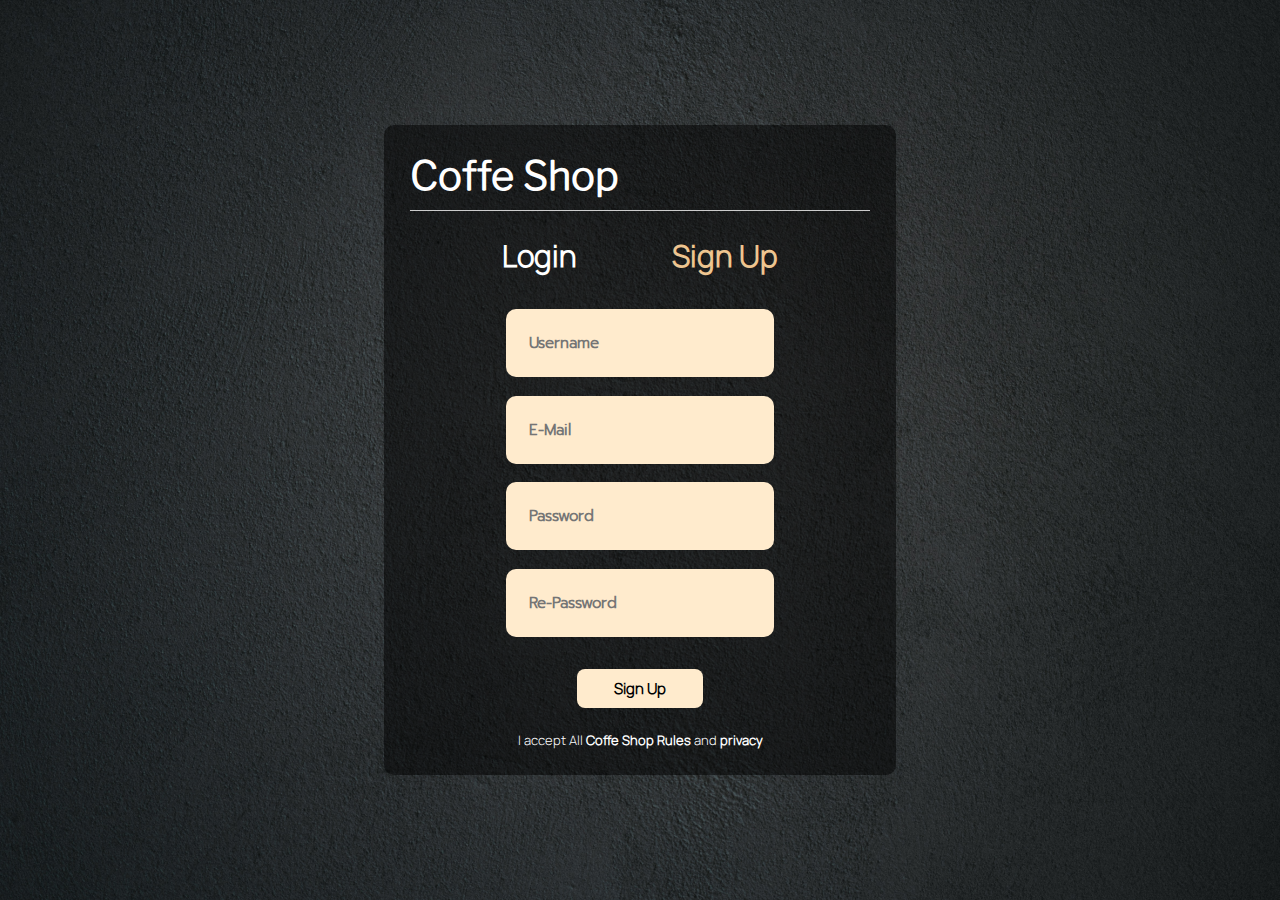
<file: pages/signUp.html>
<!DOCTYPE html>
<html lang="en">
<head>
    <meta charset="UTF-8">
    <meta http-equiv="X-UA-Compatible" content="IE=edge">
    <meta name="viewport" content="width=device-width, initial-scale=1.0">
    <title>Sign Up</title>
    <link rel="stylesheet" href="../css/signUp.css" />
</head>
<body>

    <section class="main-container">
        <div class="logo">Coffe Shop</div>
        <div class="sign-in-up-container">
            <button class="form-title" id="login-form-switch-button"><a href="./login.html">Login</a></button>
            <button class="form-title form-title-active" id="sign-in-form-switch-button">Sign Up</button>
        </div>
        <form action="" class="form" method="" id="sign-up-form">
            <input type="text" name="username" id="username" placeholder="Username" class="form-input"
                title="Please Enter Username" />
            <input type="email" name="email" id="email" placeholder="E-Mail" class="form-input"
                title="Please Enter E-mail" />
            <input type="password" name="password" id="password" placeholder="Password" class="form-input"
                title="Please Enter Password" />
            <input type="password" name="re-password" id="re-password" placeholder="Re-Password" class="form-input"
                title="Please Enter Password" />
            <button class="submit-form-button" type="submit">Sign Up</button>
        </form>
        <p class="rules-acception-text">
            I accept All <a href="#"> Coffe Shop Rules</a> and <a href="#">privacy</a>
        </p>
    </section>
    
</body>
</html>
</file>
<file: css/header.css>
.header {
    width: 100%;
    padding: 2% 0;
    display: flex;
    flex-flow: column wrap;
    justify-content: flex-start;
    align-items: center;
    background-color: rgba(0, 0, 0, .4);
    border-bottom: 1px solid #ccc;
}


.header-menu-background {
    width: 100%;
    padding: 2% 0;
    display: flex;
    justify-content: center;
    align-items: center;
    background-color: rgba(0, 0, 0, .4);
    border-bottom: 1px solid rgba(255, 255, 255, .5);
}

.header-nav-container {
    padding: 1% 2%;
    width: 85%;
    background-color: rgba(0, 0, 0, .6);
    display: flex;
    justify-content: space-between;
    align-items: center;
    border-radius: 10px;
}

.logo {
    width: 20%;
    color: white;
    font-weight: bold;
    font-size: 2rem;
    cursor: pointer;
    font-family: header-main-title;
}

.header-menu {
    width: 80%;
    display: flex;
    justify-content: flex-end;
    align-items: center;
}

#header-nav-menu-icon {
    display: none;
    color: white;
}

#header-nav-menu-close-icon {
    display: none;
    color: white;
}

.header-menu-item {
    margin: 0 2%;
}

.header-menu-item>a {
    color: #ccc;
    font-weight: bold;
    font-size: 18px;
    font-family: our-commitment-title;
    transition: all 500ms;
}

.header-menu-item>a:hover {
    color: white;
}

@media screen and (max-width:1200px) {
    .header-background {
        display: none;
    }

    .logo {
        font-size: 1.5rem;
    }
}


@media screen and (max-width:768px) {
    .header-nav-container {
        flex-flow: column nowrap;
        align-items: flex-start;
    }

    .logo {
        display: flex;
        justify-content: space-between;
        text-align: center;
        width: 100%;
        font-size: 15px;
    }

    .logo>span {
        display: flex;
        align-items: center;
    }


    .header-menu {
        display: none;
        width: 100%;
        flex-flow: column nowrap;
        align-items: center;
        justify-content: flex-start;
    }

    .header-menu-item {
        margin: 1% 0;
        padding: 2% 0;
        width: 60%;
        display: flex;
        justify-content: center;
        border-bottom: 1px solid #ccc;
        font-size: 12px;
    }

    .header-menu-item>a {
        text-align: center;
    }

    #header-nav-menu-icon {
        display: flex;
        justify-content: flex-end;
    }

    #header-nav-menu-icon>path {
        float: right;
        align-self: flex-end;
    }
}

@media screen and (max-width: 500px) {
    #header-nav-menu-icon, #header-nav-menu-close-icon {
        width: 25px;
        height: 25px;
    }
}
</file>
<file: css/footer.css>
.footer {
    width: 100%;
    padding: 2% 0;
    display: flex;
    justify-content: space-between;
    align-items: flex-start;
    background-color: rgba(0, 0, 0, .8);
}

.footer-item {
    width: 28%;
    display: flex;
    flex-flow: column nowrap;
    justify-content: flex-start;
    align-items: center;
    border-radius: 10px;
    color: white;
    font-weight: bold;
}

.footer-item-address-title {
    width: 90%;
    text-align: left;
    margin: 2% 0 5%;
    font-family: our-commitment-title;
    font-size: 24px;
}

.footer-item-address {
    margin: 1% 0 3%;
    width: 90%;
    font-family: header-main-description;
}

.footer-item-address-info {
    width: 90%;
    margin: 2% 0;
    display: flex;
    justify-content: space-between;
    align-items: center;
    font-family: header-main-description;
}

.footer-item-address-info>a {
    width: 100%;
    color: rgba(245, 245, 245, 0.678);
    text-align: left;
    font-size: 17px;
}

.footer-item-address-info>a:hover {
    transition: all 550ms;
    color: white;
}

.copyright {
    width: 90%;
    margin: 7% 0 0;
    font-size: 15px;
    font-family: header-main-description;
}

.copyright>a {
    color: #6f4d37;
}

.footer-item-social-media-icons {
    margin: 5% 0;
    width: 50%;
    display: flex;
    justify-content: space-between;
    align-items: center;
}

.footer-item-social-media-icons>svg {
    cursor: pointer;
}

@media screen and (max-width:768px) {
    .footer {
        flex-flow: column nowrap;
        align-items: center;
        justify-content: flex-start;
    }

    .footer-item {
        padding-bottom: 2%;
        width: 70%;
        align-items: center;
        border-radius: 0;
        border-bottom: 1px solid rgba(204, 204, 204, 0.699);
    }

    .footer-item-address-title {
        text-align: center;
    }

    .footer-item-address-info>a {
        text-align: center;
    }

    .footer-item-address-info-name {
        text-align: center;
    }

    .footer-item-address-info>span {
        width: 100%;
        text-align: center;
    }

    .copyright {
        width: 60%;
        text-align: center;
    }

    .footer-item-address {
        display: none;
    }
}

@media screen and (max-width:576px) {
    .footer-item-address-title {
        font-size: 22px;
    }

    .copyright {
        width: 90%;
        text-align: left;
    }
}
</file>
<file: css/about-us.css>
* {
    margin: 0;
    padding: 0;
    list-style: none;
    text-decoration: none;
}

@font-face {
    font-family: welcome;
    src: url('../font/Inspiration-Regular.ttf');
}


@font-face {
    font-family: header-main-title;
    src: url('../font/Prompt-Light.ttf');
}

@font-face {
    font-family: header-main-description;
    src: url('../font/Manrope-Light.ttf');
}

@font-face {
    font-family: our-commitment-title;
    src: url('../font/LibreFranklin-Light.ttf');
}

.center {
    display: flex;
    justify-content: center;
    align-items: center;
}

body {
    background-image: url('../img/pattern.jpg');
    background-position: center;
    background-color: #6f4d37;
    background-repeat: no-repeat;
    background-size: cover;
    background-attachment: fixed;
}

a {
    color: black;
}

.main-section {
    margin: 1% auto;
    padding: 1%;
    display: flex;
    align-items: flex-start;
    justify-content: space-evenly;
    width: 87%;
    border: 1px solid #ccc;
    border-radius: 10px;
}

.location {
    order: 2;
    width: 500px;
    height: 500px;
    border-radius: 10px;
    font-weight: bold;
    color: white;
    font-size: 18px;
    font-family: header-main-title;
    background-image: linear-gradient(to right top, #051937, #004d7a, #008793, #00bf72, #a8eb12);
}

.about-us-info {
    height: 400px;
    display: flex;
    flex-flow: column nowrap;
    justify-content: space-evenly;
    width: 30%;
}

.about-us-title {
    color: white;
    font-size: 30px;
    font-weight: bold;
    font-family: our-commitment-title;
}

.about-us-description {
    margin: 2% 0;
    width: 100%;
    color: white;
    font-weight: bold;
    font-size: 17px;
    font-family: header-main-description;
}

.about-us-info-row {
    margin: 2% 0;
    width: 100%;
    display: flex;
    flex-wrap: wrap;
    justify-content: space-between;
    align-items: flex-start;
}

.about-us-info-title {
    width: 30%;
    color: white;
    font-weight: bold;
    font-size: 17px;
    font-family: header-main-title;
}

.about-us-info-value {
    width: 60%;
    color: white;
    font-weight: normal;
    font-size: 17px;
    font-family: header-main-title;
}

@media screen and (max-width:986px) {
    .main-section {
        justify-content: space-between;
        border-color: rgba(0, 0, 0, 0);
    }

    .about-us-info {
        width: 40%;
        height: 350px;
    }

    .about-us-title {
        font-size: 25px;
    }

    .about-us-description,
    .about-us-info-title,
    .about-us-info-value {
        font-size: 15px;
    }

    .location {
        width: 400px;
        height: 400px;
    }
}

@media screen and (max-width:800px) {
    .main-section {
        width: 95%;
    }

    .location {
        width: 350px;
        height: 350px;
    }
}

@media screen and (max-width:692px) {
    .about-us-title {
        font-size: 22px;
    }

    .about-us-info {
        width: 50%;
        height: 300px;
    }

    .about-us-description,
    .about-us-info-title,
    .about-us-info-value {
        font-size: 13px;
    }

    .location {
        width: 250px;
        height: 250px;
    }
}

@media screen and (max-width:500px) {
    .main-section {
        flex-direction: column;
        align-items: center;
    }

    .location {
        order: 0;
    }

    .about-us-info {
        width: 90%;
        align-items: center;
    }
}
</file>
<file: css/blog.css>
* {
    margin: 0;
    padding: 0;
    list-style: none;
    text-decoration: none;
}

@font-face {
    font-family: welcome;
    src: url('../font/Inspiration-Regular.ttf');
}


@font-face {
    font-family: header-main-title;
    src: url('../font/Prompt-Light.ttf');
}

@font-face {
    font-family: header-main-description;
    src: url('../font/Manrope-Light.ttf');
}

@font-face {
    font-family: our-commitment-title;
    src: url('../font/LibreFranklin-Light.ttf');
}

a {
    color: black;
}

body {
    background-image: linear-gradient(to top, #cfd9df 0%, #e2ebf0 100%);
}

.center {
    display: flex;
    align-items: center;
    justify-content: center;
}

.header {
    background-color: rgba(0, 0, 0, 0);
    border: none;
}

.header-nav-container {
    width: 88%;
    padding: 1%;
    background-color: rgba(0, 0, 0, 1);
}

.blog-groups-newest-posts-section {
    width: 90%;
    margin: 2% auto;
    padding: 1% 0;
    background-color: #5085a5;
    display: flex;
    flex-flow: column nowrap;
    align-items: center;
    border-radius: 10px;
}

.blog-groups-title-container {
    width: 95%;
    justify-content: space-between;
    border-bottom: 1px solid #ccc;
}

.blog-groups-title {
    color: #8fc1e3;
    color: #f7f9fb;
    font-weight: bold;
    font-size: 23px;
    font-family: our-commitment-title;
}

.blog-groups-title-show-more-botton {
    color: #8fc1e3;
    font-size: 17px;
    font-family: header-main-title;
    transition: all 500ms;
}

.blog-groups-title-show-more-botton:hover {
    color: #f7f9fb;
}

.blog-groups-posts-container {
    width: 95%;
    display: flex;
    justify-content: space-evenly;
    align-items: flex-start;
}

.blog-groups-post {
    margin: 1% 0;
    width: 25%;
    border-radius: 10px;
    display: flex;
    flex-flow: column nowrap;
    align-items: center;
    background-color: white;
}

.blog-groups-post-image-container {
    margin: 3% 0;
    width: 200px;
    height: 200px;
    max-width: 200px;
    max-height: 200px;
    border-radius: 10px;
}

.blog-groups-post-image {
    border-radius: 10px;
}

.blog-post-title {
    margin: 2% 0 1%;
    width: 90%;
    text-align: left;
    color: black;
    font-weight: bold;
    font-size: 20px;
    font-family: header-main-title;
}

.blog-post-description {
    margin: 2% 0;
    width: 90%;
    text-align: left;
    color: rgba(0, 0, 0, 0.705);
    font-weight: bold;
    font-size: 15px;
    font-family: header-main-title;
}

.blog-post-visit-link {
    margin: 2% 0;
    width: 90%;
    text-align: left;
    color: #5085a5;
    font-size: 13px;
    font-weight: bold;
    font-family: our-commitment-title;
    transition: all 200ms;
}

.blog-post-visit-link:hover {
    color: #31708e;
}

.footer {
    background-color: rgba(0, 0, 0, 1);
}

@media screen and (max-width: 1200px) {
    .blog-post-title {
        font-size: 17px;
    }

    .blog-groups-title {
        font-size: 20px;
    }

    .blog-groups-title-show-more-botton {
        font-size: 15px;
    }

    .blog-post-description {
        font-size: 14px;
    }

    .blog-groups-post-image-container {
        max-width: 180px;
        max-height: 180px;
    }
}

@media screen and (max-width: 956px) {
    .blog-post-title {
        font-size: 15px;
    }

    .blog-groups-title {
        font-size: 18px;
    }

    .blog-groups-title-show-more-botton {
        font-size: 14px;
    }

    .blog-post-description {
        font-size: 13px;
    }

    .blog-groups-post-image-container {
        max-width: 150px;
        max-height: 150px;
    }
}

@media screen and (max-width: 768px) {
    .blog-post-title {
        font-size: 14px;
    }

    .blog-groups-title {
        font-size: 17px;
    }

    .blog-groups-title-show-more-botton {
        font-size: 13px;
    }

    .blog-post-description,
    .blog-post-visit-link {
        font-size: 12px;
    }

    .blog-groups-post-image-container {
        max-width: 130px;
        max-height: 130px;
    }
}

@media screen and (max-width: 670px) {
    .blog-groups-post-image-container {
        max-width: 110px;
        max-height: 110px;
    }

    .blog-post-description {
        display: none;
    }
}

@media screen and (max-width: 568px) {
    .header-nav-container {
        width: 100%;
        border-radius: 0;
    }

    .logo {
        width: 97%;
    }

    .blog-groups-post-image-container {
        max-width: 80px;
        max-height: 80px;
    }

    .blog-groups-post {
        width: 35%;
    }

    .blog-groups-post:last-child {
        display: none;
    }
}
</file>
<file: css/blog-writter.css>
* {
    margin: 0;
    padding: 0;
    list-style: none;
    text-decoration: none;
}

@font-face {
    font-family: welcome;
    src: url('../font/Inspiration-Regular.ttf');
}


@font-face {
    font-family: header-main-title;
    src: url('../font/Prompt-Light.ttf');
}

@font-face {
    font-family: header-main-description;
    src: url('../font/Manrope-Light.ttf');
}

@font-face {
    font-family: our-commitment-title;
    src: url('../font/LibreFranklin-Light.ttf');
}

a {
    color: black;
}

body {
    background-image: linear-gradient(to top, #cfd9df 0%, #e2ebf0 100%);
}

.center {
    display: flex;
    align-items: center;
    justify-content: center;
}

.header {
    background-color: rgba(0, 0, 0, 0);
    border: none;
}

.header-nav-container {
    width: 88%;
    padding: 1%;
    background-color: rgba(0, 0, 0, 1);
}


.main-section {
    width: 90%;
    margin: 1% auto;
    padding: 1% 0;
    display: flex;
    flex-flow: column nowrap;
}

.blog-post-roadmap-container {
    width: 100%;
    display: flex;
    align-items: center;
    justify-content: flex-start;
}

.blog-post-roadmap-link {
    margin: 0 1%;
    color: #555;
    font-weight: normal;
    font-size: 16px;
    font-family: header-main-description;
    transition: all 500ms;
}

.blog-post-roadmap-link:nth-child(1) {
    margin-left: 0;
}

.blog-post-roadmap-link:hover {
    color: #222;
}

.blog-post-roadmap-icons {
    color: #555;
    font-weight: normal;
    font-size: 16px;
    font-family: header-main-description;
}

.writter-info-container {
    margin: 1% 0;
    width: 100%;
    display: flex;
    flex-flow: row nowrap;
    justify-content: space-evenly;
}

.writter-info-image-container {
    width: 20%;
    height: 150px;
    max-width: 150px;
    max-height: 150px;
    padding: 1%;
    border-radius: 10px;
    background-color: #cfd9df;
}

.writter-info-image {
    width: 100%;
    height: 100%;
    border-radius: 10px;
}

.writter-personal-info-container {
    width: 70%;
    display: flex;
    flex-flow: column nowrap;
}

.writter-personal-info-name-container {
    width: 100%;
    display: flex;
    justify-content: space-between;
    align-items: center;
}

.writter-posts-count-container {
    width: 15%;
    display: flex;
    align-items: center;
    justify-content: flex-end;
    font-size: 16px;
    color: #31708e;
    font-family: heade-main-description;
}

.writter-posts-count-container>svg {
    margin-right: 2%;
    height: 20px;
    width: 20px;
}

.writter-personal-info-name {
    width: 80%;
    color: #222;
    font-size: 30px;
    font-weight: bold;
    font-family: header-main-title;
}

.writter-personal-info-description {
    font-size: 16px;
    font-family: header-main-description;
}

.writter-personal-info-contacts-way-container {
    margin: 1% 0;
    width: 30%;
    display: flex;
    flex-flow: column nowrap;
}

.writter-personal-info-contacts-way-row {
    width: 100%;
    margin: 2% 0;
    display: flex;
    justify-content: space-between;
    align-items: center;
}

.writter-personal-info-contacts-icons,
.writter-personal-info-contacts-icons-links {
    padding: 3%;
    border-radius: 10px;
    background-color: #fff;
}

.writter-personal-info-contacts-icons>svg,
.writter-personal-info-contacts-icons-links>svg {
    width: 20px;
    height: 20px;
    color: #31708e;
}

.writter-personal-info-contacts-values {
    padding-right: 2%;
    font-size: 16px;
    font-family: our-commitment-title;
}

.blog-groups-newest-posts-section {
    width: 90%;
    margin: 2% auto;
    padding: 1% 0;
    background-color: #5085a5;
    display: flex;
    flex-flow: column nowrap;
    align-items: center;
    border-radius: 10px;
}

.blog-groups-title-container {
    width: 95%;
    justify-content: space-between;
    border-bottom: 1px solid #ccc;
}

.blog-groups-title {
    color: #8fc1e3;
    color: #f7f9fb;
    font-weight: bold;
    font-size: 23px;
    font-family: our-commitment-title;
}

.blog-groups-title-show-more-botton {
    color: #8fc1e3;
    font-size: 17px;
    font-family: header-main-title;
    transition: all 500ms;
}

.blog-groups-title-show-more-botton:hover {
    color: #f7f9fb;
}

.blog-groups-posts-container {
    width: 95%;
    display: flex;
    justify-content: space-evenly;
    align-items: flex-start;
}

.blog-groups-post {
    margin: 1% 0;
    width: 25%;
    border-radius: 10px;
    display: flex;
    flex-flow: column nowrap;
    align-items: center;
    background-color: white;
}

.blog-groups-post-image-container {
    margin: 3% 0;
    width: 200px;
    height: 200px;
    max-width: 200px;
    max-height: 200px;
    border-radius: 10px;
}

.blog-groups-post-image {
    border-radius: 10px;
}

.blog-post-title {
    margin: 2% 0 1%;
    width: 90%;
    text-align: left;
    color: black;
    font-weight: bold;
    font-size: 20px;
    font-family: header-main-title;
}

.blog-post-description {
    margin: 2% 0;
    width: 90%;
    text-align: left;
    color: rgba(0, 0, 0, 0.705);
    font-weight: bold;
    font-size: 15px;
    font-family: header-main-title;
}

.blog-post-visit-link {
    margin: 2% 0;
    width: 90%;
    text-align: left;
    color: #5085a5;
    font-size: 13px;
    font-weight: bold;
    font-family: our-commitment-title;
    transition: all 200ms;
}

.blog-post-visit-link:hover {
    color: #31708e;
}

.footer {
    background-color: rgba(0, 0, 0, 1);
}

@media screen and (max-width: 1200px) {
    .blog-post-title {
        font-size: 17px;
    }

    .blog-groups-title {
        font-size: 20px;
    }

    .blog-groups-title-show-more-botton {
        font-size: 15px;
    }

    .blog-post-description {
        font-size: 14px;
    }

    .blog-groups-post-image-container {
        max-width: 180px;
        max-height: 180px;
    }
}

@media screen and (max-width: 956px) {
    .blog-post-title {
        font-size: 15px;
    }

    .blog-groups-title {
        font-size: 18px;
    }

    .blog-groups-title-show-more-botton {
        font-size: 14px;
    }

    .blog-post-description {
        font-size: 13px;
    }

    .blog-groups-post-image-container {
        max-width: 150px;
        max-height: 150px;
    }
}

@media screen and (max-width: 768px) {
    .blog-post-title {
        font-size: 14px;
    }

    .blog-groups-title {
        font-size: 17px;
    }

    .blog-groups-title-show-more-botton {
        font-size: 13px;
    }

    .blog-post-description,
    .blog-post-visit-link {
        font-size: 12px;
    }

    .blog-groups-post-image-container {
        max-width: 130px;
        max-height: 130px;
    }
}

@media screen and (max-width: 670px) {
    .blog-groups-post-image-container {
        max-width: 110px;
        max-height: 110px;
    }

    .blog-post-description {
        display: none;
    }
}

@media screen and (max-width: 568px) {
    .header-nav-container {
        width: 100%;
        border-radius: 0;
    }

    .logo {
        width: 97%;
    }

    .blog-groups-post-image-container {
        max-width: 80px;
        max-height: 80px;
    }

    .blog-groups-post {
        width: 35%;
    }

    .blog-groups-post:last-child {
        display: none;
    }
}
</file>
<file: css/cart.css>
* {
    margin: 0;
    padding: 0;
    list-style: none;
    text-decoration: none;
}

@font-face {
    font-family: welcome;
    src: url('../font/Inspiration-Regular.ttf');
}


@font-face {
    font-family: header-main-title;
    src: url('../font/Prompt-Light.ttf');
}

@font-face {
    font-family: header-main-description;
    src: url('../font/Manrope-Light.ttf');
}

@font-face {
    font-family: our-commitment-title;
    src: url('../font/LibreFranklin-Light.ttf');
}

.center {
    display: flex;
    justify-content: center;
    align-items: center;
}

body {
    background-image: url('../img/pattern.jpg');
    background-position: center;
    background-color: #6f4d37;
    background-repeat: no-repeat;
    background-size: cover;
    background-attachment: fixed;
    flex-flow: column nowrap;
    justify-content: flex-start;
    align-items: center;
}

.main-container {
    margin: 1% 0;
    width: 90%;
    display: flex;
    justify-content: space-evenly;
    align-items: flex-start;
}

.aside-checkout-container {
    width: 30%;
    padding: 1% 0;
    display: flex;
    flex-flow: column nowrap;
    justify-content: flex-start;
    align-items: center;
    border-radius: 10px;
    /* border: 1px solid #ccc; */
    background-color: rgba(0, 0, 0, .4);
}

.items-sum-full-price-container {
    width: 90%;
    margin: 1% 0;
    padding: 1% 0;
    display: flex;
    justify-content: space-between;
    align-items: center;
}

.items-sum-full-price, .items-sum-full-price-title {
    color: #ccc;
    font-size: 13px;
    font-weight: bold;
    font-family: header-main-description;
}

.items-sum-price-title, .items-sum-price {
    color: white;
    font-size: 18px;
    font-weight: bold;
    font-family: header-main-description;
}

.items-sum-full-price-container:nth-child(3) {
    justify-content: center;
}

.shopping-prices-procedure {
    width: 80%;
    color: #ddd;
    font-size: 13px;
    font-weight: normal;
    font-family: header-main-description;
}

.items-sum-off-price-title, .items-sum-off-price {
    color: #ef4056;
    font-weight: bold;
    font-size: 18px;
    font-family: header-main-description;
}

.continue-shopping-button {
    margin: 4% 0 2%;
    width: 60%;
    padding: 5% 0;
    color: white;
    border: none;
    border-radius: 10px;
    font-size: 17px;
    font-weight: bold;
    font-family: header-main-title;
    background-color: #ef4056;
    cursor: pointer;
}

.cart-items-container {
    width: 68%;
    display: flex;
    flex-flow: column nowrap;
    justify-content: flex-start;
    align-items: center;
    border-radius: 10px;
    border: 1px solid rgba(170, 170, 170, 0.3);
    background-color: rgba(170, 170, 170, .05);
}

.cart-list-item {
    padding-bottom: 2%;
    display: flex;
    width: 95%;
    margin: 3% 0;
    border-bottom: 1px solid #ccc;
    transition: opacity 0.6s;
}

.cart-list-item-image-count-container {
    width: 20%;
    min-height: 180px;
    display: flex;
    flex-flow: column nowrap;
    justify-content: space-between;
    align-items: center;
}

.cart-list-item-image-container {
    width: 80%;
    max-height: 300px;
    padding: 2%;
    background-color: #ddd;
    border-radius: 10px;
}

.cart-list-item-image {
    width: 100%;
    max-width: 100%;
    border-radius: 10px;
}

.cart-list-item-mobile-product-title-container {
    display: none;
    width: 82%;
    justify-content: flex-start;
    align-items: center;
    margin: 5% 0;
}

.cart-list-item-count-container {
    padding: 4% 5%;
    width: 70%;
    justify-content: space-evenly;
    border-radius: 10px;
    background-color: rgba(0, 0, 0, .4);
}

.cart-list-item-mines-button, .cart-list-item-plus-button, .cart-list-item-delete-button {
    width: 30%;
    padding: 5% 0;
    border: none;
    border-radius: 5px;
    font-weight: bold;
    cursor: pointer;
    transition: all 500ms;
}

.cart-list-item-mines-button, .cart-list-item-delete-button {
    color: white;
    background-color: #a80e1b;
}

.cart-list-item-mines-button:hover, .cart-list-item-delete-button:hover {
    background-color: #c71221;
}

.cart-list-item-plus-button {
    color: white;
    background-color: rgba(5, 131, 210, .8);
}

.cart-list-item-plus-button:hover {
    background-color: rgba(5, 131, 210, 1);
}

.cart-list-item-count {
    width: 30%;
    padding: 5% 0;
    color: white;
    border-radius: 5px;
    font-size: 18px;
    font-weight: bold;
    font-family: header-main-title;
}

.cart-list-item-mines-button {
    display: none;
}

.cart-list-item-main-section {
    width: 80%;
    display: flex;
    flex-flow: column nowrap;
}

.cart-list-item-title {
    color: white;
    font-size: 28px;
    font-weight: bold;
    font-family: our-commitment-title;
}

.cart-list-item-sell-info {
    margin: .5% 0;
    justify-content: flex-start;
}

.cart-list-item-sell-info > svg {
    color: #aaa;
}

.cart-list-item-sell-info-text {
    margin: 0 2%;
    color: #ccc;
    font-size: 13px;
    font-weight: normal;
    font-family: header-main-description;
}

.cart-list-item-price-container {
    margin-left: 1%;
    display: flex;
    flex-flow: column nowrap;
}

.cart-list-item-price-without-off {
    color: #bbb;
    color: #a50b20;
    font-size: 15px;
    font-weight: bold;
    font-family: header-main-description;
    text-decoration: line-through;
}

.cart-list-item-price {
    color: white;
    font-weight: bold;
    font-size: 20px;
    font-family: header-main-description;
}

@media screen and (max-width: 968px) {
    .cart-list-item-title {
        font-size: 23px;
    }

    .cart-list-item-price {
        font-size: 18px;
    }

    .items-sum-price-title,
    .items-sum-off-price-title,
    .items-sum-off-price,
    .continue-shopping-button,
    .cart-list-item-count {
        font-size: 15px;
    }

    .items-sum-full-price-title,
    .items-sum-full-price,
    .shopping-prices-procedure,
    .cart-list-item-price-without-off {
        font-size: 13px;
    }

    .cart-list-item-sell-info-text {
        font-size: 11px;
    }

    .cart-list-item-sell-info > svg,
    .cart-list-item-delete-button > svg,
    .cart-list-item-plus-button > svg,
    .cart-list-item-mines-button > svg {
        width: 17px;
        height: 17px;
    }

    .cart-list-item-image-count-container {
        justify-content: space-around;
    }
}

@media screen and (max-width: 890px) {
    .main-container {
        flex-flow: column nowrap;
        align-items: center;
    }

    .aside-checkout-container {
        width: 68%;
    }

    .items-sum-price-title,
    .items-sum-off-price-title,
    .items-sum-off-price,
    .continue-shopping-button,
    .cart-list-item-count {
        font-size: 18px;
    }

    .items-sum-full-price-title,
    .items-sum-full-price,
    .shopping-prices-procedure,
    .cart-list-item-price-without-off {
        font-size: 15px;
    }

    .cart-list-item-sell-info > svg,
    .cart-list-item-delete-button > svg,
    .cart-list-item-plus-button > svg,
    .cart-list-item-mines-button > svg {
        width: 20px;
        height: 20px;
    }

    .cart-list-item-delete-button,
    .cart-list-item-plus-button,
    .cart-list-item-mines-button {
        padding: 5%;
    }

    .continue-shopping-button {
        padding: 3% 0;
    }

    .aside-checkout-container {
        margin: 2% 0;
    }
}

@media screen and (max-width: 768px) {
    .cart-list-item {
        border-bottom: 1px solid rgba(0, 0, 0, 0);
    }

    .cart-list-item-count-container {
        width: 100%;
    }

    .cart-list-item-image-count-container {
        width: 80%;
        justify-content: space-between;
        min-height: 150px;
    }

    .cart-list-item-count-container {
        width: 50%;
    }

    .cart-list-item-image-container {
        min-width: 70px;
    }

    .cart-list-item-main-section {
        margin-left: 3%;
        width: 70%;
    }

    .cart-list-item {
        justify-content: center;
    }

    .items-sum-price-title,
    .items-sum-off-price-title,
    .items-sum-off-price,
    .continue-shopping-button,
    .cart-list-item-count {
        font-size: 15px;
    }

    .items-sum-full-price-title,
    .items-sum-full-price,
    .shopping-prices-procedure,
    .cart-list-item-price-without-off {
        font-size: 13px;
    }

    .cart-list-item-sell-info-text {
        font-size: 11px;
    }

    .cart-list-item-sell-info > svg,
    .cart-list-item-delete-button > svg,
    .cart-list-item-plus-button > svg,
    .cart-list-item-mines-button > svg {
        width: 25px;
        height: 25px;
    }

    .cart-list-item-main-section {
        display: none;
    }

    .cart-list-item-mobile-product-title-container {
        display: flex;
        justify-content: center;
    }
}

@media screen and (max-width: 500px) {

    .cart-items-container,
    .aside-checkout-container {
        width: 80%;
    }

    .items-sum-price-title,
    .items-sum-off-price-title,
    .items-sum-off-price,
    .continue-shopping-button,
    .cart-list-item-count {
        font-size: 15px;
    }

    .items-sum-full-price-title,
    .items-sum-full-price,
    .shopping-prices-procedure,
    .cart-list-item-price-without-off {
        font-size: 13px;
    }

    .cart-list-item-sell-info-text {
        font-size: 11px;
    }

    .cart-list-item-sell-info > svg,
    .cart-list-item-delete-button > svg,
    .cart-list-item-plus-button > svg,
    .cart-list-item-mines-button > svg {
        width: 25px;
        height: 25px;
    }

    .cart-list-item-count-container {
        min-height: 40px;
    }

    .cart-list-item-delete-button,
    .cart-list-item-plus-button,
    .cart-list-item-mines-button {
        min-height: 30px;
    }
}
</file>
<file: css/contact-us.css>
* {
    margin: 0;
    padding: 0;
    list-style: none;
    text-decoration: none;
}

@font-face {
    font-family: welcome;
    src: url('../font/Inspiration-Regular.ttf');
}


@font-face {
    font-family: header-main-title;
    src: url('../font/Prompt-Light.ttf');
}

@font-face {
    font-family: header-main-description;
    src: url('../font/Manrope-Light.ttf');
}

@font-face {
    font-family: our-commitment-title;
    src: url('../font/LibreFranklin-Light.ttf');
}

.center {
    display: flex;
    justify-content: center;
    align-items: center;
}

body {
    background-image: url('../img/pattern.jpg');
    background-position: center;
    background-color: #6f4d37;
    background-repeat: no-repeat;
    background-size: cover;
    background-attachment: fixed;
}

a {
    color: white;
}


.main-section {
    padding: 1%;
    margin: 1% auto;
    width: 87%;
    height: 500px;
    display: flex;
    flex-flow: column nowrap;
    align-items: center;
    border: 1px solid #ccc;
    border-radius: 10px;
}

.contact-us-form-title {
    width: 40%;
    color: white;
    font-size: 30px;
    font-weight: bold;
    font-family: our-commitment-title;
    border-bottom: 1px solid rgba(0, 0, 0, 0);
    cursor: default;
    text-align: center;
    transition: all 500ms;
}

.contact-us-form-title:hover {
    border-bottom: 1px solid #ccc;
}

.contact-us-form {
    margin: 2% 0 1%;
    width: 70%;
    display: flex;
    flex-flow: column nowrap;
    align-items: center;
}

.contact-us-form-input,
.contact-us-form-text-area {
    margin: 1% 0;
    padding: 2.5% 6%;
    min-width: 35%;
    color: white;
    font-weight: bold;
    font-size: 17px;
    font-family: header-main-description;
    background-color: rgba(0, 0, 0, .9);
    border: none;
    border-radius: 10px;
}

.contact-us-form-input::placeholder,
.contact-us-form-text-area::placeholder {
    color: white;
    font-weight: bold;
    font-size: 17px;
    font-family: header-main-description;
}

.contact-us-form-text-area {
    min-width: 35%;
    max-width: 35%;
    min-height: 80px;
    max-height: 80px;
}

#contact-us-submit-button {
    padding: 2.5% 5%;
    margin: 2% 0 0;
    color: white;
    font-weight: bold;
    font-size: 17px;
    font-family: header-main-description;
    border: none;
    border-radius: 10px;
    background-color: rgba(0, 0, 0, .9);
    cursor: pointer;
    transition: all 500ms;
    background-color: white;
    color: black;
}

#contact-us-submit-button:hover {
    background-color: white;
    color: black;
}

@media screen and (max-width: 1200px) {
    .main-section {
        border-color: rgba(0, 0, 0, 0);
    }

    .contact-us-form-title {
        font-size: 25px;
    }

    .contact-us-form {
        width: 90%;
    }

    .contact-us-form-input,
    .contact-us-form-input::placeholder,
    .contact-us-form-text-area,
    .contact-us-form-text-area::placeholder {
        font-size: 15px;
    }

    #contact-us-submit-button {
        padding: 2% 5%;
        font-size: 15px;
    }
}

@media screen and (max-width: 768px) {
    .main-section {
        height: fit-content;
    }

    .contact-us-form-input,
    .contact-us-form-text-area {
        min-width: 50%;
        max-width: 50%;
    }
}

@media screen and (max-width: 500px) {
    .contact-us-form-title {
        font-size: 20px;
    }

    .contact-us-form-input,
    .contact-us-form-input::placeholder,
    .contact-us-form-text-area,
    .contact-us-form-text-area::placeholder {
        font-size: 13px;
        min-width: 70%;
        max-width: 70%;
    }

    #contact-us-submit-button {
        font-size: 15px;
        width: 40%;
    }
}
</file>
<file: css/dashboard.css>
* {
    margin: 0;
    padding: 0;
    list-style: none;
    text-decoration: none;
}

@font-face {
    font-family: welcome;
    src: url('../font/Inspiration-Regular.ttf');
}


@font-face {
    font-family: header-main-title;
    src: url('../font/Prompt-Light.ttf');
}

@font-face {
    font-family: header-main-description;
    src: url('../font/Manrope-Light.ttf');
}

@font-face {
    font-family: our-commitment-title;
    src: url('../font/LibreFranklin-Light.ttf');
}

.center {
    display: flex;
    justify-content: center;
    align-items: center;
}

body {
    background-image: url('../img/pattern.jpg');
    background-position: center;
    background-color: #6f4d37;
    background-repeat: no-repeat;
    background-size: cover;
    background-attachment: fixed;
    flex-flow: column nowrap;
    justify-content: flex-start;
    align-items: center;
}

.header-nav-container {
    width: 90% !important;
    padding: 1% !important;
}

.main-section {
    margin: 1% 0;
    width: 90%;
    padding: 1%;
    display: flex;
    justify-content: space-evenly;
    align-items: flex-start;
    border-radius: 10px;
    border: 1px solid #ccc;
    background-color: rgba(0, 0, 0, .2);
}

.sideBar-menu-container {
    width: 25%;
    display: flex;
    flex-flow: column nowrap;
    justify-content: flex-start;
    align-items: flex-start;
    border-right: 1px solid #ccc;
    min-height: 100%;
}

.sideBar-menu-user-profile-photo-container {
    margin: 1% 0 3%;
    width: 100%;
    max-width: 400px;
    max-height: 300px;
    display: flex;
    flex-flow: column nowrap;
    justify-content: flex-start;
    align-items: center;
}

.sideBar-menu-user-profile-photo-exit-botton {
    width: 100%;
    justify-content: flex-start;
}

.sideBar-menu-user-profile-photo-exit-botton>svg {
    width: 22px;
    height: 22px;
    color: #aaa;
    cursor: pointer;
    transition: all 500ms;
}

.sideBar-menu-user-profile-photo-exit-botton>svg:hover {
    color: white;
}

.sideBar-menu-user-profile-photo-holder {
    margin: 2% 0;
    width: 50%;
    padding: 1%;
    background-color: white;
    border-radius: 50%;
    border: 1px solid black;
}

.sideBar-menu-user-profile-photo {
    border-radius: 50%;
}

.sideBar-menu-user-profile-photo-username {
    width: 100%;
    text-align: center;
    color: white;
    font-weight: bold;
    font-size: 22px;
    font-family: header-main-title;
}

.sideBar-menu-items-container {
    width: 90%;
    padding: 1% 0;
}

.sideBar-menu-list {
    width: 80%;
    display: flex;
    flex-flow: column nowrap;
    justify-content: flex-start;
    align-items: flex-start;
}

.sideBar-menu-item {
    list-style: disc;
    color: navajowhite;
    margin: 2% 0 1% 2%;
}

.sideBar-menu-item>span {
    color: #aaa;
    font-size: 17px;
    font-family: header-main-description;
    cursor: pointer;
    transition: all 500ms;
}

.sideBar-menu-item>span:hover {
    color: white;
}

.sideBar-menu-item>.sideBar-menu-item-active {
    color: white;
    font-weight: bold;
}

.main-section-content-container {
    width: 70%;
    padding: 1%;
    display: flex;
    flex-flow: column nowrap;
    justify-content: flex-start;
    align-items: flex-start;
}

.main-section-content-title {
    width: 80%;
    text-align: left;
    color: white;
    font-weight: bold;
    font-size: 40px;
    font-family: our-commitment-title;
    border-bottom: 1px solid #ccc;
}

.dashboard-section-info-list {
    display: block;
    margin: 1% 0;
    padding: 1% 0;
    width: 80%;
    flex-flow: column nowrap;
    justify-content: flex-start;
    align-items: flex-start;
}

.dashboard-section-info-list-title {
    width: 80%;
    margin: 1% 0 5%;
    color: #c59779;
    font-size: 20px;
    font-weight: bold;
    font-family: header-main-description;
}

.dashboard-section-info-item {
    width: 60%;
    margin: 1% 0;
    display: flex;
    justify-content: space-between;
    align-items: center;
}

.dashboard-section-info-item-icon {
    width: 10%;
    color: #c59779;
}

.dashboard-section-info-item-key {
    width: 30%;
    color: white;
    font-weight: bold;
    font-size: 18px;
    font-family: header-main-title;
}

.dashboard-section-info-item-value {
    width: 60%;
    color: white;
    font-size: 18px;
    font-family: header-main-title;
}

.main-section-content-products-carousel {
    width: 100%;
    padding: 1% 0;
    margin: 1% 0;

}

#main-section-content-container-dashboard {
    display: none;
}

.cart-items-list {
    margin: 1% 0;
    width: 100%;
    display: grid;
    justify-content: space-evenly;
    align-items: center;
    grid-template-columns: repeat(3, 1fr);
    grid-template-rows: 4fr;
}

.cart-list-item {
    display: flex;
    flex-flow: column nowrap;
    justify-content: flex-start;
    align-items: center;
}

.cart-list-item-image-container {
    padding: 1%;
    width: 90%;
    border-radius: 10px;
    background-color: white;
    margin: 1% 0;
}

.cart-list-item-image {
    width: 100%;
    border-radius: 10px;
}

.cart-list-item-title {
    margin: 1% 0;
    color: white;
    font-weight: bold;
    font-size: 25px;
    font-family: header-main-description;
}

.cart-list-item-cart-info-container {
    width: 70%;
    margin: 1% 0 5%;
    display: flex;
    align-items: center;
    justify-content: flex-start;
}

.cart-list-item-cart-info-count {
    margin: 0 2% 0 0;
    background-color: rgba(0, 0, 0, .5);
    padding: 4% 8%;
    border-radius: 5px;
    color: white;
    font-weight: bold;
    font-size: 16px;
    font-family: our-commitment-title;
    border: 1px solid rebeccapurple;
}

.cart-list-item-cart-info-buttons-container {
    width: 30%;
    padding: 1%;
    display: flex;
    flex-flow: column nowrap;
    justify-content: flex-start;
    align-items: flex-start;
}

.cart-list-item-cart-info-plus-count-button {
    width: 30px;
    padding: 5% 0;
    background-color: rgba(27, 78, 187, .7);
    color: white;
    font-weight: bold;
    font-size: 17px;
    border: none;
    border-radius: 5px;
    cursor: pointer;
    transition: all 500ms;
}

.cart-list-item-cart-info-plus-count-button:hover {
    background-color: rgba(27, 78, 187, 1);
}

.cart-list-item-cart-info-mines-count-button {
    width: 30px;
    padding: 5% 0;
    background-color: rgba(187, 27, 27, .7);
    color: white;
    font-weight: bold;
    font-size: 17px;
    border: none;
    border-radius: 5px;
    cursor: pointer;
    transition: all 500ms;
}

.cart-list-item-cart-info-mines-count-button:hover {
    background-color: rgba(187, 27, 27, 1);
}

.cart-list-item-cart-info-remove-button {
    padding: 4% 6%;
    font-size: 17px;
    color: white;
    background-color: rgba(187, 27, 27, .7);
    font-family: our-commitment-title;
    font-weight: bold;
    border: none;
    border-radius: 10px;
    cursor: pointer;
    transition: all 500ms;
}

.cart-list-item-cart-info-remove-button:hover {
    background-color: rgba(187, 27, 27, 1);
}

.cart-list-item-product-button {
    padding: 4% 6%;
    color: white;
    background-color: rgba(0, 0, 0, .8);
    border: none;
    border-radius: 10px;
    font-size: 15px;
    font-weight: bold;
    font-family: header-main-title;
    transition: all 500ms;
    cursor: pointer;
}

.cart-list-item-product-button:hover {
    background-color: white;
    color: black;
}

.see-full-cart-button-container {
    width: 100%;
    padding: 1% 0;
}

.cart-list-item-button {
    padding: 1% 2%;
    font-size: 20px;
    font-weight: bold;
    font-family: our-commitment-title;
    color: black;
    background-color: white;
    border: none;
    border-radius: 10px;
    cursor: pointer;
    transition: all 500ms;
}

.cart-list-item-button:hover {
    background-color: rgba(0, 0, 0, .8);
    color: white;
}

#main-section-content-container-cart {
    display: none;
}

.factors-container {
    width: 80%;
    padding: 2% 0;
    margin: 2% 0 0;
    display: flex;
    flex-flow: column nowrap;
    justify-content: flex-start;
    align-items: center;
    border-radius: 10px;
    border: 1px solid #fdfbfb;
}

.factor-item {
    margin-bottom: 2%;
    width: 95%;
    display: flex;
    flex-flow: column nowrap;
    align-items: center;
    background-image: linear-gradient(to top, #cfd9df 0%, #e2ebf0 100%);
    background-image: linear-gradient(120deg, #fdfbfb 0%, #ebedee 100%);
    border-radius: 10px;
}

.factor-item:last-child {
    margin: 0;
}

.factor-item-header {
    width: 100%;
    display: flex;
    flex-flow: column nowrap;
    justify-content: flex-start;
    align-items: center;
    border-radius: 10px 10px 0 0;
    transition: all 500ms;
}

.factor-item-title {
    width: 98%;
    text-align: left;
    color: black;
    font-size: 25px;
    font-weight: bold;
    font-family: header-main-title;
}

.factor-item-date-container {
    width: 98%;
    margin: 1% 0 .2%;
    display: flex;
    justify-content: space-between;
    align-items: center;
}

.factor-item-date {
    color: #ccc;
    color: rgb(71, 70, 70);
    font-weight: normal;
    font-size: 15px;
}

.factor-item-menu-botton {
    font-weight: bold;
    font-size: 25px;
    color: rgb(71, 70, 70);
    cursor: pointer;
}

.factor-item-menu-botton-close {
    display: none;
}

.factor-item-according-container {
    width: 85%;
    display: flex;
    flex-flow: column nowrap;
    justify-content: flex-start;
    align-items: center;
    /* display: none; */
    max-height: 0;
    overflow: hidden;
    transition: max-height 0.2s ease-out;
}

.factor-item-according-line {
    padding: 1% 0;
    margin: .5% 0;
    width: 100%;
    border-bottom: 1px solid #aaa;
    display: flex;
    justify-content: space-between;
    align-items: center;
}

.factor-item-according-line-title, .factor-item-according-line-value {
    color: black;
    font-weight: bold;
    font-size: 18px;
    font-family: header-main-description;
}

.more-detail-bottom-container {
    width: 100%;
    margin: 2% 0 1%;
}

.more-detail-bottom {
    padding: 2% 4%;
    background-color: rgba(0, 0, 0, .7);
    color: white;
    font-size: 18px;
    font-weight: bold;
    font-family: our-commitment-title;
    border: none;
    border-radius: 10px;
    cursor: pointer;
    transition: all 500ms;
}

.more-detail-bottom:hover {
    color: white;
    background-color: rgba(0, 0, 0, 1);
}

#main-section-content-container-factors {
    display: none;
}

.orders-item-according-product {
    width: 100%;
    margin-bottom: 2%;
    border-bottom: 1px solid black;
}

.orders-item-according-product:last-child {
    margin: 0;
    border-bottom: none;
}

.orders-item-according-line-header {
    justify-content: space-between;
    align-items: flex-start;
}

.orders-item-according-line-title {
    font-size: 20px;
}

.orders-item-according-line-description {
    font-size: 16px;
    color: rgba(0, 0, 0, .7);
    font-weight: normal;
    font-family: header-main-description;
}

.orders-see-product-bottom {
    width: fit-content;
    margin: 2% 0;
    padding: 2% 4%;
    color: white;
    background-color: rgba(0, 0, 0, .7);
    font-size: 16px;
    font-weight: bold;
    font-family: our-commitment-title;
    border-radius: 10px;
    transition: all 500ms;
}

.orders-see-product-bottom:hover {
    background-color: rgba(0, 0, 0, 1);
}

.orders-item-according-line-image-container {
    width: 80px;
    padding: 1%;
    background-color: #c59779;
    border-radius: 10px;
}

.orders-item-according-line-image {
    width: 100%;
    border-radius: 10px;
}

.orders-item-according-line-title-container {
    width: 70%;
    height: inherit;
    display: flex;
    flex-flow: column nowrap;
}

.orders-item-according-line:last-child {
    border: none;
}

.orders-item-according-container>.orders-item-according-line>span {
    font-size: 20px;
}

.orders-item-according-container>.orders-item-according-line:last-child>span:nth-child(2) {
    color: red;
}

#main-section-content-container-orders {
    display: none;
}

.user-address-container {
    margin: 2% 0 1%;
    width: 90%;
    padding: 1%;
    border-radius: 10px;
    background-image: linear-gradient(120deg, #fdfbfb 0%, #ebedee 100%);
    display: flex;
    justify-content: space-between;
    align-items: center;
    transition: opacity 200ms;
}

.user-address-body {
    width: 75%;
}

.user-address-title-container {
    width: 70%;
    margin: 1% 0;
    padding: 1% 0;
    display: flex;
    align-items: center;
    border-bottom: 1px solid #ccc;
}

.user-address-title-container>svg {
    margin-right: 2%;
    color: rgba(0, 0, 0, .8);
    font-weight: bolder;
}

.user-address-title {
    font-size: 18px;
    font-weight: bold;
    font-family: header-main-title;
    cursor: pointer;
}

.user-full-address-container {
    width: 100%;
    margin: 1% 0;
    display: flex;
    align-items: center;
}

.user-full-address {
    margin-left: 2%;
    display: inline-block;
    width: 90%;
    font-weight: bold;
    font-size: 15px;
    font-family: header-main-description;
    color: rgb(59, 58, 58);
}

.user-address-info-container {
    margin: 1% 0;
    width: 100%;
    display: flex;
    align-items: center;
    justify-content: flex-start;
}

.user-address-info-container>svg, .user-full-address-container>svg {
    width: fit-content;
}

.user-address-info {
    margin-left: 2%;
    display: inline-block;
    width: 90%;
    font-weight: normal;
    font-size: 15px;
    color: rgb(59, 58, 58);
    font-family: header-main-description;
}

.user-address-map-container {
    width: 20%;
    padding: .5%;
    border-radius: 10px;
    background-color: rgb(99, 99, 99);
}

.user-address-map-container>img {
    border-radius: 10px;
}

.user-address-action-buttons-container {
    width: 50%;
    margin: 2% 0 1%;
    justify-content: space-between;
}

.user-address-action-button-remove, .user-address-action-button-edit {
    width: 40%;
    padding: 3% 0;
    font-weight: bold;
    font-size: 18px;
    color: white;
    background-color: #f74646;
    font-family: our-commitment-title;
    border-radius: 10px;
    border: none;
    cursor: pointer;
    transition: all 500ms;
}

.user-address-action-button-remove:hover {
    background-color: #e01f1f;
}

.user-address-action-button-edit {
    background-color: #46aef7;
}

.user-address-action-button-edit:hover {
    background-color: #1fa3e0;
}

.remove-address-modal-container, .edit-address-modal-container {
    display: none;
    position: fixed;
    z-index: 1;
    padding-top: 100px;
    left: 0;
    top: 0;
    width: 100%;
    height: 100%;
    overflow: auto;
    background-color: rgb(0, 0, 0);
    background-color: rgba(0, 0, 0, 0.9);
    transition: opacity 0.6s;
}

.remove-address-modal-body {
    margin: 0 auto;
    width: 30%;
    padding: 1%;
    background-color: white;
    border-radius: 10px;
    display: flex;
    flex-flow: column nowrap;
}

.remove-address-modal-title {
    margin: 1% 0;
    font-weight: bold;
    font-size: 25px;
    font-family: header-main-title;
}

.remove-address-modal-buttons-container {
    margin: 3% 0 1%;
    width: 100%;
    justify-content: space-between;
}

.remove-address-modal-yes-botton,
.remove-address-modal-no-botton,
.edit-address-modal-cancel-botton,
.edit-address-modal-confirm-botton,
.add-new-address-botton-add,
.add-new-address-botton-cancel {
    padding: 2% 5%;
    border: none;
    border-radius: 10px;
    font-weight: bold;
    font-size: 18px;
    color: white;
    background-color: #f74646;
    font-family: our-commitment-title;
    cursor: pointer;
    transition: all 500ms;
}

.remove-address-modal-no-botton:hover,
.edit-address-modal-cancel-botton:hover,
.add-new-address-botton-cancel:hover {
    background-color: #e01f1f;
}

.remove-address-modal-yes-botton,
.edit-address-modal-confirm-botton,
.add-new-address-botton-add {
    background-color: #46aef7;
}

.remove-address-modal-yes-botton:hover,
.edit-address-modal-confirm-botton:hover,
.add-new-address-botton-add:hover {
    background-color: #1fa3e0;
}

.address-modal-edit-form {
    width: 100%;
    display: flex;
    flex-flow: column nowrap;
    align-items: center;
    justify-content: flex-start;
}

.address-modal-edit-form-input {
    padding: 2% 10%;
    margin: 1% 0;
    color: white;
    background-color: rgba(0, 0, 0, .8);
    border: none;
    border-radius: 10px;
    font-size: 15px;
    font-weight: bold;
    font-family: header-main-title;
}

.address-modal-edit-form-input::placeholder {
    color: white;
    font-size: 15px;
}

.add-address-button-container {
    width: 100%;
    padding: 1% 0;
    margin: 1% 0;
    justify-content: flex-start;
}

.add-address-button {
    padding: 2% 5%;
    color: white;
    background-color: rgba(0, 0, 0, .7);
    border: none;
    border-radius: 10px;
    cursor: pointer;
    font-weight: bold;
    font-size: 16px;
    font-family: header-main-description;
    transition: all 500ms;
}

.add-address-button:hover {
    background-color: white;
    color: rgba(0, 0, 0, 1);
}

.add-new-address-container {
    width: 90%;
    padding: 1%;
    margin: 2% 0 1%;
    display: flex;
    flex-flow: column nowrap;
    justify-content: flex-start;
    align-items: center;
    background-image: linear-gradient(to top, #e6e9f0 0%, #eef1f5 100%);
    border-radius: 10px;
}

.add-new-address-title {
    width: 90%;
    margin: 1% 0;
    text-align: left;
    color: rgba(0, 0, 0, .8);
    font-size: 25px;
    font-weight: bold;
    font-family: header-main-title;
}

.add-new-address-form {
    width: 90%;
    margin: 1% 0;
    display: flex;
    flex-flow: column nowrap;
    justify-content: flex-start;
    align-items: flex-start;
}

.add-new-address-input {
    width: 80%;
    padding: 3% 0 3% 3%;
    margin: 2% 0;
    background-color: rgba(0, 0, 0, .8);
    border: none;
    border-radius: 10px;
    color: white;
    font-weight: bold;
    font-size: 17px;
    font-family: our-commitment-title;
}

.add-new-address-input::placeholder {
    color: white;
    font-weight: bold;
    font-size: 17px;
    font-family: our-commitment-title;
}

.add-new-address-buttons-container {
    margin: 2% 0 0;
    width: 83%;
    justify-content: space-between;
}

.add-new-address-botton-add, .add-new-address-botton-cancel {
    padding: 3% 8%;
}

#main-section-content-container-addresses {
    display: none;
}

.change-personal-info {
    width: 80%;
    margin: 1% 0;
    display: flex;
    flex-flow: column nowrap;
    align-items: center;
    justify-content: flex-start;
}

.change-personal-info-form-row {
    margin: 1% 0;
    width: 100%;
}

.change-personal-info-form-column {
    width: 50%;
    justify-content: center;
}

.change-personal-info-form-label {
    min-width: 50%;
    text-align: left;
    color: white;
    font-weight: bold;
    font-size: 17px;
    font-family: header-main-description;
}


.change-personal-info-form-input {
    min-width: 70%;
    padding: 3% 5%;
    background-color: rgba(0, 0, 0, .8);
    color: white;
    font-weight: bold;
    font-size: 17px;
    font-family: our-commitment-title;
    border: none;
    border-radius: 10px;
}

.change-personal-info-form-input::placeholder {
    color: white;
    font-weight: bold;
    font-size: 17px;
    font-family: our-commitment-title;
}

.change-personal-info-form-submit-button, .change-password-form-submit-button {
    padding: 2% 5%;
    margin: 2% 0 1%;
    border: none;
    border-radius: 10px;
    background-color: white;
    color: black;
    font-weight: bold;
    font-size: 18px;
    font-family: header-main-title;
    cursor: pointer;
}

#main-section-content-container-change-personal-info {
    display: none;
}
</file>
<file: css/login.css>
* {
    margin: 0;
    padding: 0;
    list-style: none;
    text-decoration: none;
}

a {
    color: black;
}

@font-face {
    font-family: welcome;
    src: url('../font/Inspiration-Regular.ttf');
}


@font-face {
    font-family: header-main-title;
    src: url('../font/Prompt-Light.ttf');
}

@font-face {
    font-family: header-main-description;
    src: url('../font/Manrope-Light.ttf');
}

@font-face {
    font-family: our-commitment-title;
    src: url('../font/LibreFranklin-Light.ttf');
}

body {
    width: 100%;
    height: 100vh;  
    display: flex;
    justify-content: center;
    align-items: center;
    background-image: url('../img/pattern.jpg');
    background-position: center;
    background-color: #6f4d37;
    background-repeat: no-repeat;
    background-size: cover;
    background-attachment: fixed;
}

.main-container {
    width: 40%;
    padding: 2% 0;
    display: flex;
    flex-flow: column nowrap;
    justify-content: flex-start;
    align-items: center;
    background-color: rgba(0, 0, 0, .5);
    border-radius: 10px;
}

.logo {
    padding-bottom: 2%;
    width: 90%;
    text-align: left;
    font-size: 40px;
    color: white;
    font-weight: bold;
    font-family: our-commitment-title;
    border-bottom: 1px solid #ccc;
}

.sign-in-up-container {
    width: 90%;
    display: flex;
    justify-content: center;
    align-items: center;
}

.form-title {
    padding: 1% 5%;
    margin: 4% 5%;
    width: fit-content;
    text-align: center;
    background-color: rgba(0, 0, 0, 0);
    color: white;
    font-size: 30px;
    font-weight: bold;
    font-family: header-main-description;
    cursor: pointer;
    border: .5px solid rgba(0, 0, 0, 0);
}

.form-title:hover {
    transition: all 500ms;
    padding: 1% 5%;
    color: rgb(238, 197, 144);
    border: .5px solid #ccc;
    border-radius: 10px;
}

.form-title-active {
    color: rgb(238, 197, 144);
}

#sign-in-form-switch-button>a:hover {
    transition: all 500ms;
    color: rgb(238, 197, 144);
}

#sign-in-form-switch-button>a {
    color: white;
}

.form {
    width: 90%;
    display: flex;
    flex-flow: column nowrap;
    justify-content: flex-start;
    align-items: center;
}

#login-form {
    display: flex;
}

#sign-up-form {
    display: none;
}

.form-input {
    margin: 2% 0;
    padding: 5% 10% 5% 5%;
    border: none;
    border-radius: 10px;
    background-color: blanchedalmond;
    color: black;
    font-size: 15px;
    font-weight: bold;
    font-family: header-main-title;
}

.form-input:focus {
    background-color: rgb(241, 211, 166);
    border: none;
}

.submit-form-button {
    margin: 5% 0;
    padding: 2% 8%;
    color: black;
    font-weight: bold;
    font-size: 15px;
    background-color: blanchedalmond;
    font-family: header-main-description;
    border: none;
    border-radius: 8px;
    cursor: pointer;
}

.submit-form-button:hover {
    transition: all 500ms;
    background-color: rgb(241, 211, 166);
}

.rules-acception-text {
    color: white;
    font-size: 13px;
    font-weight: normal;
    font-family: header-main-description;
}

.rules-acception-text>a {
    font-weight: bold;
    color: rgb(255, 255, 255);
    cursor: pointer;
}

@media screen and (max-width:1200px) {
    .logo {
        font-size: 30px;
    }

    .form-title {
        font-size: 22px;
    }
}

@media screen and (max-width:768px) {
    .main-container {
        width: 60%;
    }

    .logo {
        font-size: 25px;
    }

    .form-title {
        font-size: 18px;
    }
}
</file>
<file: css/menu.css>
* {
    margin: 0;
    padding: 0;
    list-style: none;
    text-decoration: none;
}

@font-face {
    font-family: welcome;
    src: url('../font/Inspiration-Regular.ttf');
}


@font-face {
    font-family: header-main-title;
    src: url('../font/Prompt-Light.ttf');
}

@font-face {
    font-family: header-main-description;
    src: url('../font/Manrope-Light.ttf');
}

@font-face {
    font-family: our-commitment-title;
    src: url('../font/LibreFranklin-Light.ttf');
}

body {
    background-image: url('../img/pattern.jpg');
    background-position: center;
    background-color: #6f4d37;
    background-repeat: no-repeat;
    background-size: cover;
    background-attachment: fixed;
}

a {
    color: black;
}

.center {
    display: flex;
    align-items: center;
    justify-content: center;
}

.main-container {
    width: 89%;
    margin: 2% auto;
    display: grid;
    grid-template-rows: repeat(3, auto);
    grid-template-columns: repeat(3, 30%);
    justify-content: space-between;
}

.menu-item-container {
    padding: 1%;
    border-radius: 10px;
    display: flex;
    flex-direction: column;
    justify-content: space-between;
}

.menu-item-container:hover {
    transition: all 400ms;
    background-color: rgba(0, 0, 0, .2);
}

.menu-item-image-container {
    width: 300px;
    height: 300px;
    max-width: 300px;
    max-height: 300px;
    margin: 2% auto 1%;
    padding: 1%;
    border-radius: 10px;
}

.menu-item-image {
    border-radius: 10px;
}


.menu-item-title-container {
    width: 90%;
    margin: 1% auto;
    display: flex;
    flex-direction: column;
}

.menu-item-title {
    color: #ccc;
    font-weight: bold;
    font-size: 25px;
    font-family: header-main-description;
}

.menu-item-price-container {
    margin: 1% 0;
    width: 100%;
    display: flex;
    justify-content: space-between;
}

.menu-item-prices {
    display: flex;
    flex-direction: column;
}

.menu-item-price,
.menu-item-old-price {
    margin: 2% 0 0;
    color: white;
    font-family: header-main-description;
    font-weight: bold;
    font-size: 20px;
}

.menu-item-price-off {
    width: 35px;
    height: 35px;
    background-color: rgb(214, 31, 31);
    color: white;
    font-weight: bolder;
    font-size: 15px;
    font-family: header-main-description;
    border-radius: 50%;
}

.menu-item-old-price {
    font-size: 13px;
    color: #ccc;
    text-decoration: line-through;
}

.menu-item-buttons-container {
    margin: 1% auto;
    width: 90%;
    display: flex;
    justify-content: space-between;
}

.menu-item-add-remove-buttons {
    width: 30%;
    display: flex;
    flex-direction: row;
    justify-content: space-evenly;
}

.menu-item-add-to-cart-button {
    border: none;
    padding: 5% 8%;
    background-color: rgba(0, 0, 0, .7);
    border-radius: 10px;
    color: white;
    font-weight: bold;
    font-size: 15px;
    font-family: our-commitment-title;
    cursor: pointer;
}

.menu-item-add-to-cart-button:hover {
    transition: all 500ms;
    color: black;
    background-color: white;
}


.menu-item-plus-button-count,
.menu-item-minus-button-count,
.menu-item-delete-button-count {
    width: 30%;
    padding: 5% 0;
    border: none;
    border-radius: 5px;
    font-weight: bold;
    cursor: pointer;
    transition: all 500ms;
}

.menu-item-minus-button-count,
.menu-item-delete-button-count {
    color: white;
    background-color: #a80e1b;
}

.menu-item-minus-button-count:hover,
.menu-item-delete-button-count:hover {
    background-color: #c71221;
}

.menu-item-plus-button-count {
    color: white;
    background-color: rgba(5, 131, 210, .8);
}

.menu-item-plus-button-count:hover {
    background-color: rgba(5, 131, 210, 1);
}

@media screen and (max-width:986px) {
    .menu-item-image-container {
        width: 250px;
        height: 250px;
        max-width: 250px;
        max-height: 250px;
        margin: 2% auto 1%;
        padding: 1%;
        border-radius: 10px;
    }
}

@media screen and (max-width:768px) {
    .main-container {
        width: 89%;
        margin: 2% auto;
        display: grid;
        justify-content: space-between;
        grid-template-columns: repeat(2, 45%);
    }

    .menu-item-image-container {
        width: 200px;
        height: 200px;
        max-width: 200px;
        max-height: 200px;
        margin: 2% auto 1%;
        padding: 1%;
        border-radius: 10px;
    }
}

@media screen and (max-width:500px) {
    .menu-item-container{
        justify-content: flex-start;
    }
    .menu-item-image-container {
        width: 80%;
        max-width: 180px;
        height: 160px;
        margin: 2% auto 1%;
        padding: 1%;
        border-radius: 10px;
    }
    .menu-item-title{
        font-size: 17px;
    }
    .menu-item-old-price{
        font-size: 11px;
    }
    .menu-item-price{
        font-size: 15px;
    }
    .menu-item-add-to-cart-button{
        width: 60%;
        font-size: 14px;
        margin-bottom: 2%;
    }
    .menu-item-price-off center{
        width: 30px;
        height: 30px;
        font-size: 13px;
    }
    .menu-item-buttons-container{
        flex-direction: column;
    }
    .menu-item-add-remove-buttons{
        width: 100%;
        margin: 2% 0 1%;
        justify-content: space-between;
    }
    .menu-item-plus-button-count,
    .menu-item-minus-button-count,
    .menu-item-delete-button-count{
        width: 20%;
    }
    .menu-item-plus-button-count>svg,
    .menu-item-minus-button-count>svg,
    .menu-item-delete-button-count>svg{
        width: 15px;
        height: 15px;
    }
}
</file>
<file: css/products.css>
* {
    margin: 0;
    padding: 0;
    text-decoration: none;
    list-style: none;
}

a {
    color: black;
}

body {
    background-image: url('../img/pattern.jpg');
    background-position: center;
    background-color: #6f4d37;
    background-repeat: no-repeat;
    background-size: cover;
    background-attachment: fixed;
}

.center {
    display: flex;
    justify-content: center;
    align-items: center;
}


@font-face {
    font-family: welcome;
    src: url('../font/Inspiration-Regular.ttf');
}


@font-face {
    font-family: header-main-title;
    src: url('../font/Prompt-Light.ttf');
}

@font-face {
    font-family: header-main-description;
    src: url('../font/Manrope-Light.ttf');
}

@font-face {
    font-family: our-commitment-title;
    src: url('../font/LibreFranklin-Light.ttf');
}

.main-section {
    padding: 1% 0;
    width: 100%;
    display: flex;
    justify-content: space-evenly;
    align-items: flex-start;
    background-color: rgba(255, 255, 255, .1);
}

.product-image-part {
    width: 35%;
    max-width: 500px;
    padding: 1%;
    display: flex;
    flex-flow: column nowrap;
    justify-content: flex-start;
    align-items: center;
}

.product-image-container {
    width: 90%;
    height: 500px;
    padding: 2%;
    border-radius: 10px;
    background-color: white;
}

.product-image {
    width: 100%;
    height: 100%;
    border-radius: 10px;
    cursor: pointer;
}

.product-image:hover {
    transform: scale(1.02);
    transition: transform 1s;
}

.more-pictures-container {
    margin: 2% 0 0;
    width: 100%;
    padding: 2% 0;
    justify-content: space-around;
}

.more-picture-item {
    padding: 1%;
    width: 25%;
    height: 100px;
    background-color: white;
    border-radius: 5px;
}

.more-picture-item-image {
    width: 100%;
    max-height: 100%;
    border-radius: 5px;
    cursor: pointer;
}

.more-picture-item-image:hover {
    transition: all 500ms;
    opacity: .7;
}

.main-product-modal {
    display: none;
    position: fixed;
    z-index: 1;
    padding-top: 100px;
    left: 0;
    top: 0;
    width: 100%;
    height: 100%;
    overflow: hidden;
    background-color: rgba(0, 0, 0, .8);
}

.main-modal-image {
    margin: auto;
    display: block;
    width: 30%;
    max-width: 370px;
    animation-name: modal-zoom;
    animation-duration: 0.6s;
    border-radius: 10px;
}

@keyframes modal-zoom {
    from {
        transform: scale(0);
    }

    to {
        transform: scale(1);
    }
}

.modal-close-button {
    position: absolute;
    top: 15px;
    right: 35px;
    color: #ccc;
    font-size: 40px;
    font-weight: bold;
    transform: 500ms;
}

.modal-close-button:hover, .modal-close-button:focus {
    color: #bbb;
    text-decoration: none;
    cursor: pointer;
}

#modal-caption {
    margin: auto;
    padding: 15px 0;
    width: 100%;
    text-align: center;
    color: white;
    font-size: 20px;
    font-weight: bold;
    font-family: header-main-description;
    animation-name: modal-zoom;
    animation-duration: 0.6s;
}


.product-info-container {
    padding: 1% 0 0;
    width: 50%;
    max-width: 680px;
    display: flex;
    flex-flow: column nowrap;
    justify-content: flex-start;
    align-items: flex-start;
}

.product-info-title {
    width: 50%;
    padding: 1%;
    color: white;
    font-weight: bolder;
    font-size: 40px;
    font-family: our-commitment-title;
    border-bottom: 1px solid #ccc;
}

.product-info-full-name {
    margin: .5% 0;
    color: white;
    width: 50%;
    font-weight: normal;
    font-size: 18px;
    font-family: header-main-description;
}

.product-rate-container {
    width: 50%;
    padding: 1% 0;
    display: flex;
    justify-content: flex-start;
    align-items: center;
}

.product-rate-container>svg {
    width: 15px;
    height: 15px;
    color: gold;
    cursor: pointer;
}

.product-rate-mark {
    margin: 2% 1.5% 0;
    color: #ccc;
    font-weight: lighter;
    font-family: our-commitment-title;
    font-size: 15px;
    cursor: pointer;
}

.product-rate-mark>span {
    color: white;
}

.product-rate-mark:nth-child(2) {
    font-weight: bold;
    color: white;
}

.coffe-type {
    margin: 3% 0 0;
    width: 55%;
    padding: 2% 2% 5%;
    display: flex;
    flex-flow: column nowrap;
    border-radius: 10px;
    background-color: rgba(0, 0, 0, .4);
    justify-content: flex-start;
    align-items: flex-start;
}

.coffe-type-title {
    width: 100%;
    padding: 1%;
    margin: 2% 0;
    color: white;
    font-weight: bold;
    font-size: 18px;
    font-family: our-commitment-title;
}

.cup-sizes {
    padding: 4% 0;
    width: 80%;
    justify-content: space-around;
    /* border: 1px solid red; */
}

.cup-size {
    height: 60px;
    width: 60px;
    background-color: rgba(0, 0, 0, 0);
    border: 1px solid #ccc;
    border-radius: 8px;
    color: white;
    cursor: pointer;
}

.cup-size:hover {
    transition: all 500ms cubic-bezier(0.165, 0.84, 0.44, 1);
    color: #bd7a4d;
}

.cup-size-active {
    color: #bd7a4d;
}

.suger-select-container {
    margin: 2% 0;
    width: 70%;
    justify-content: space-between;
}

.suger-select-button {
    padding: 4% 6%;
    background-color: rgba(0, 0, 0, .7);
    border: none;
    border-radius: 10px;
    color: white;
    font-size: 17px;
    font-weight: bold;
    font-family: header-main-description;
    cursor: pointer;
}

.suger-select-button:hover {
    transition: all 500ms;
    color: black;
    background-color: white;
}

.suger-select-button-active {
    color: black;
    background-color: white;
}

.price {
    width: 100%;
    padding: 1% 0 1% 4%;
    margin: 3% 0 1%;
    color: white;
    font-weight: bold;
    font-family: welcome;
    font-size: 40px;
}

.add-to-cart-button-container {
    width: 100%;
}

.add-to-cart-button {
    transition: all 500ms cubic-bezier(0.075, 0.82, 0.165, 1);
    width: 60%;
    padding: 2% 0;
    margin: 1% 0;
    border: none;
    border-radius: 10px;
    font-weight: bold;
    font-size: 16px;
    font-family: header-main-title;
    cursor: pointer;
}

.add-to-cart-button:hover {
    transition: all 1000ms;
    width: 90%;
}

.view-more-details {
    padding: 1% 0 1% 4%;
    margin: 10% 0 0;
    color: white;
    cursor: pointer;
    font-weight: normal;
    font-size: 16px;
    font-family: header-main-description;
}

.shopping-benefits-container {
    margin: 10% 0 0;
    padding: 2% 0;
    width: 100%;
    justify-content: space-evenly;
}

.shopping-benefits-item {
    width: 25%;
}

.shopping-benefits-title {
    color: white;
    font-weight: normal;
    font-size: 12px;
    font-family: our-commitment-title;
}


.related-products-section {
    display: flex;
    width: 100%;
    justify-content: flex-start;
    align-items: center;
}

.related-products-container {
    width: 100%;
    padding: 2% 0;
    display: flex;
    justify-content: space-evenly;
    align-items: center;
}

.related-products-item {
    width: 15%;
    height: 250px;
    max-height: 250px;
    padding: 1% 0;
    border: 1px solid #ccc;
    border-radius: 10px;
    display: flex;
    flex-flow: column nowrap;
    justify-content: flex-start;
    align-items: center;
}

.related-products-item-image {
    margin: 1% 0;
    width: 90%;
    height: 150px;
    padding: 1%;
    border-radius: 10px;
    background-color: black;
}

.related-products-item-img {
    width: 100%;
    height: 100%;
    border-radius: 10px;
}

.related-products-item-img:hover {
    transition: all 700ms;
    opacity: .8;
}

.related-products-item-title {
    width: 80%;
    text-align: left;
    margin: 2% 0 0;
    color: white;
    font-family: header-main-description;
    font-weight: bold;
    font-size: 18px;
    cursor: pointer;
}

.related-products-item-title:hover {
    transition: all 500ms;
    color: #6f4d37;
}

.related-products-item-price-offer-container {
    width: 80%;
    padding: 2% 0;
    display: flex;
    justify-content: space-between;
    align-items: center;
}

.related-products-item-price, .related-products-item-price-with-off, .related-products-item-price-without-off {
    margin: 2% 0 0;
    color: white;
    font-family: header-main-description;
    font-weight: bold;
    font-size: 20px;
}

.related-products-item-offer {
    width: 35px;
    height: 35px;
    background-color: rgb(214, 31, 31);
    color: white;
    font-weight: bolder;
    font-size: 15px;
    font-family: header-main-description;
    border-radius: 50%;
}

.related-products-item-price-container {
    display: flex;
    flex-flow: column nowrap;
    justify-content: flex-start;
    align-items: flex-start;
}

.related-products-item-price-without-off {
    font-size: 13px;
    color: #ccc;
    text-decoration: line-through;
}

.change-related-products-button {
    margin: 0 1%;
    padding: .8%;
    background-color: #ccc;
    color: black;
    font-weight: bold;
    font-size: 15px;
    font-family: header-main-description;
    border-radius: 100%;
    border: none;
    cursor: pointer;
}

.related-products-item:nth-child(6) {
    display: none;
}

.product-more-detail-section {
    padding: 2% 0;
    width: 100%;
    display: flex;
    justify-content: center;
    align-items: center;
}

.product-more-detail-container {
    width: 80%;
    border-radius: 10px;
    background-color: rgba(0, 0, 0, .2);
    display: flex;
    flex-flow: column nowrap;
    justify-content: flex-start;
    align-items: center;
}

.product-more-detail-container-header {
    width: 90%;
    text-align: left;
    margin: 2% 0 0;
    color: white;
    font-size: 30px;
    font-weight: bold;
    font-family: our-commitment-title;
    border-bottom: 1px solid #ccc;
    padding-bottom: 2%;
}

.product-more-detail-table {
    margin: 2% 0;
    width: 80%;
    display: flex;
    flex-flow: column nowrap;
    align-items: center;
    justify-content: center;
}

.product-more-detail-table-row {
    width: 50%;
    padding: 1% 0;
    display: none;
    justify-content: space-between;
    align-items: center;
}

.product-more-detail-table-column {
    padding: 1% 0;
    width: 70%;
    display: flex;
    justify-content: flex-start;
    align-items: center;
    flex-wrap: wrap;
}

.product-more-detail-table-column:nth-child(2) {
    width: 30%;
}

.product-more-detail-table-column-span {
    display: block;
    color: white;
    font-size: 18px;
    font-weight: bold;
    font-family: header-main-description;
}

.product-more-detail-table-read-more {
    width: 100%;
    text-align: left;
    margin: 1% 0 0;
    color: whitesmoke;
    font-weight: lighter;
    font-family: header-main-description;
    cursor: pointer;
}

.product-more-detail-table-read-more:hover {
    font-weight: bold;
}

.product-more-detail-table-read-more:last-child {
    display: none;
}

.product-comments-section {
    width: 100%;
    display: flex;
    flex-flow: column nowrap;
    justify-content: flex-start;
    align-items: center;
}

.product-comments-section-title {
    width: 90%;
    color: white;
    font-weight: bold;
    font-size: 40px;
    font-family: welcome;
    border-bottom: 1px solid #ccc;
}

.product-comments-section-container {
    padding: 1% 0;
    width: 100%;
    display: flex;
    justify-content: space-around;
    align-items: center;
}

.past-comments-container {
    width: 60%;
    display: flex;
    flex-flow: column nowrap;
    justify-content: flex-start;
    align-items: center;

}

.past-comment-item {
    width: 100%;
    margin: 1%;
    display: flex;
    flex-flow: column nowrap;
    justify-content: flex-start;
    align-items: flex-start;
    border: 1px solid #ccc;
    border-radius: 5px;
}

.comment-item-header {
    width: 98%;
    margin: 1% 0 1% 1%;
    display: flex;
    align-items: center;
    justify-content: space-between;
}

.past-comment-item-title {
    width: 80%;
    color: white;
    font-size: 20px;
    font-weight: bold;
    font-family: our-commitment-title;
}

.user-rate-to-product {
    width: 20%;
    display: flex;
    justify-content: space-evenly;
    align-items: center;
}

.user-rate-mark {
    color: goldenrod;
    font-size: 15px;
    font-weight: bold;
    font-family: header-main-title;
}

.user-rate-stars {
    color: goldenrod;
}

.comment-item-user {
    margin: 0 0 1% 1%;
    color: #ccc;
    font-size: 16px;
    font-weight: bolder;
    font-family: header-main-title;
}

.comment-item-message {
    margin: 1% 0 1% 1%;
    padding: 2%;
    color: white;
    font-weight: normal;
    font-size: 18px;
    font-family: header-main-description;
    border-radius: 10px;
    background-color: rgba(0, 0, 0, .4);
}

.comment-like-dislike-container {
    margin: 1%;
    width: 30%;
    display: flex;
    justify-content: space-evenly;
    align-items: center;
}

.users-like-comment-question {
    color: #ccc;
    font-weight: bold;
    font-size: 15px;
    font-family: our-commitment-title;
}

.comment-like-dislike-container>svg {
    color: white;
    font-weight: bolder;
    font-size: 20px;
    cursor: pointer;
}

.comment-like-dislike-container>svg:last-child {
    display: none;
    color: red;
    font-weight: bolder;
    font-size: 20px;
    cursor: pointer;
}

.new-comments-container {
    margin: 1% 0;
    padding: 2% 0 1%;
    width: 35%;
    border-radius: 10px;
    background-color: white;
    display: flex;
    flex-flow: column nowrap;
    justify-content: flex-start;
    align-items: center;
}

.new-comments-header {
    width: 95%;
    font-size: 25px;
    color: black;
    font-weight: bold;
    font-family: header-main-title;
}

.new-comment-form {
    width: 95%;
    margin: 1% 0;
    padding: 5% 0;
    display: flex;
    flex-flow: column nowrap;
    justify-content: flex-start;
    align-items: flex-start;
}

.form-rate-the-product-stars-container {
    margin: 0 2%;
    width: 40%;
    display: flex;
    justify-content: space-between;
    align-items: center;
}

#rate-the-product-star-mark {
    font-weight: bold;
    font-size: 15px;
    font-family: header-main-title;
}

.rate-the-product-stars-container {
    width: 70%;
    display: flex;
    flex-direction: row;
    justify-content: space-evenly;
    align-items: flex-start;
}

.rate-the-product-stars-container>svg {
    cursor: pointer;
}

.rate-the-product-stars-container>svg.bi-star-fill {
    display: none;
    color: gold;
}

.new-comment-form>input, .new-comment-form>textarea {
    margin: 1% 2%;
    padding: 3% 7%;
    color: white;
    background-color: rgba(0, 0, 0, .9);
    font-size: 18px;
    font-family: our-commitment-title;
    font-weight: bold;
    border: none;
    border-radius: 8px;
}

.new-comment-form>textarea {
    min-width: 70%;
    max-width: 70%;
    min-height: 70px;
    max-height: 100px;
}

.new-comment-form>input::placeholder, .new-comment-form>textarea::placeholder {
    color: white;
}

#new-comment-button {
    width: 95%;
    cursor: pointer;
}

#new-comment-button:hover {
    transition: all 500ms;
    background-color: black;
}

@media screen and (max-width:1200px) {
    .logo {
        font-size: 1.5rem;
    }

    .header-menu-item {
        margin: 0 1.5%;
    }

    .product-image-part {
        width: 40%;
    }

    .suger-select-container {
        width: 90%;
    }

    .shopping-benefits-container {
        flex-flow: column nowrap;
    }

    .shopping-benefits-item {
        width: 60%;
        margin: 2% 0;
        justify-content: space-between;
        border-bottom: 1px solid #ccc;
    }

    .user-rate-to-product {
        width: 30%;
    }

    .comment-like-dislike-container {
        width: 50%;
    }
}

@media screen and (max-width: 950px) {
    .main-section {
        flex-flow: column nowrap;
        align-items: center;
    }

    .product-image-container {
        width: 80%;
    }

    .more-pictures-container {
        width: 80%;
    }

    .product-image-part {
        order: -1;
        width: 50%;
    }

    .product-info-container {
        width: 90%;
        align-items: center;
    }

    .product-info-title {
        width: 65%;
        font-size: 35px;
    }

    .product-info-full-name {
        width: 65%;
        font-size: 16px;
    }

    .product-rate-container {
        width: 65%;
    }

    .coffe-type {
        width: 65%;
        margin-bottom: 2%;
    }

    .coffe-type-title {
        margin-top: 1%;
        font-size: 16px;
    }

    .cup-sizes {
        width: 50%;
    }

    .cup-size {
        width: 50px;
        height: 50px;
    }

    .cup-size:nth-child(1)>svg {
        width: 15px;
        height: 15px;
    }

    .cup-size:nth-child(2)>svg {
        width: 25px;
        height: 25px;
    }

    .cup-size:nth-child(3)>svg {
        width: 35px;
        height: 35px;
    }

    .price {
        font-size: 30px;
    }

    .suger-select-container {
        width: 45%;
    }

    .suger-select-button {
        padding: 4% 5%;
        font-size: 15px;
    }

    .add-to-cart-button {
        font-size: 14px;
    }

    .view-more-details {
        margin: 5% 0 0;
        font-size: 14px;
    }

    .shopping-benefits-container {
        margin-top: 1%;
    }

    .related-products-item {
        width: 20%;
    }

    .related-products-item:nth-child(5) {
        display: none;
    }

    .related-products-item-price-with-off {
        font-size: 17px;
    }

    .related-products-item-price-without-off {
        font-size: 10px;
    }

    .product-more-detail-container-header {
        font-size: 25px;
    }

    .product-more-detail-table-column-span {
        font-size: 15px;
    }

    .product-comments-section-title {
        font-size: 30px;
    }

    .past-comment-item-title {
        font-size: 18px;
    }

    .comment-item-user {
        font-size: 14px;
    }

    .comment-item-message {
        font-size: 15px;
    }

    .comment-like-dislike-container>svg {
        width: 15px;
        height: 15px;
    }

    .user-rate-to-product {
        width: 40%;
    }

    .new-comments-header {
        font-size: 18px;
    }

    .new-comment-form>input {
        padding: 3% 5%;
        font-size: 15px;
    }

    #new-comment {
        padding: 3% 5%;
        font-size: 15px;
    }
}

@media screen and (max-width:768px) {
    .header-nav-container {
        flex-flow: column nowrap;
        align-items: flex-start;
    }

    .logo {
        display: flex;
        justify-content: space-between;
        text-align: center;
        width: 100%;
        font-size: 15px;
    }

    .logo>span {
        display: flex;
        align-items: center;
    }


    .header-menu {
        display: none;
        width: 100%;
        flex-flow: column nowrap;
        align-items: center;
        justify-content: flex-start;
    }

    .header-menu-item {
        margin: 1% 0;
        padding: 2% 0;
        width: 60%;
        display: flex;
        justify-content: center;
        border-bottom: 1px solid #ccc;
        font-size: 12px;
    }

    .header-menu-item>a {
        text-align: center;
    }

    #header-nav-menu-icon {
        display: flex;
        justify-content: flex-end;
    }

    #header-nav-menu-icon>path {
        float: right;
        align-self: flex-end;
    }

    .product-image-part {
        width: 70%;
    }

    .coffe-type {
        width: 70%;
    }

    .suger-select-container {
        width: 55%;
    }

    .cup-size:nth-child(1)>svg {
        width: 14px;
        height: 14px;
    }

    .cup-size:nth-child(2)>svg {
        width: 22px;
        height: 22px;
    }

    .cup-size:nth-child(3)>svg {
        width: 31px;
        height: 31px;
    }

    .suger-select-button {
        font-size: 13px;
    }

    .related-products-section {
        justify-content: center;
    }

    .related-products-container {
        width: 75%;
    }

    .related-products-item {
        width: 28%;
    }

    .related-products-item:nth-child(4) {
        display: none;
    }

    .related-products-item-title, .related-products-item-price-with-off {
        font-size: 15px;
    }

    .related-products-item-price-without-off {
        font-size: 10px;
    }

    .product-more-detail-container-header {
        font-size: 18px;
    }

    .product-more-detail-table-column:nth-child(2) {
        width: 50%;
    }

    .product-more-detail-table-column-span {
        font-size: 13px;
    }

    .product-comments-section-title {
        font-size: 25px;
    }

    .user-rate-to-product {
        width: 50%;
    }

    .past-comment-item-title {
        font-size: 18px;
    }

    .product-comments-section-container {
        flex-flow: column nowrap;
    }

    .past-comments-container {
        width: 70%;
    }

    .comment-item-user {
        font-size: 15px;
    }

    .comment-item-message {
        font-size: 13px;
    }

    .comment-like-dislike-container {
        width: 50%;
        justify-content: space-between;
    }

    .users-like-comment-question {
        font-size: 13px;
    }

    .new-comments-container {
        width: 70%;
    }

    .new-comments-header {
        font-size: 15px;
    }

    .rate-the-product-star-mark {
        font-size: 13px;
    }

    .new-comment-form>input, #new-comment {
        font-size: 13px;
    }


}

@media screen and (max-width:576px) {

    .product-image-container,
    .more-picture-item {
        height: fit-content;
    }

    .product-image-container {
        min-width: 200px;
    }

    .more-pictures-container {
        width: 100%;
    }

    .more-picture-item {
        min-width: 50px;
    }

    .related-products-section {
        width: 90%;
        margin: 0 auto;
    }

    .related-products-item-image {
        min-width: 70px;
        height: 80px;
    }

    .product-info-title {
        font-size: 20px;
    }

    .product-info-full-name {
        font-size: 14px;
    }

    .product-rate-container>svg {
        width: 14px;
        height: 14px;
    }

    .product-rate-mark {
        font-size: 12px;
    }

    .coffe-type-title {
        font-size: 14px;
    }

    .cup-sizes {
        width: 90%;
    }

    .cup-size:nth-child(1)>svg {
        width: 14px;
        height: 14px;
    }

    .cup-size:nth-child(2)>svg {
        width: 18px;
        height: 18px;
    }

    .cup-size:nth-child(3)>svg {
        width: 25px;
        height: 25px;
    }

    .suger-select-container {
        width: 80%;
    }

    .price {
        font-size: 25px;
    }

    .related-products-container {
        width: 100%;
    }

    .related-products-item {
        height: 170px;
    }

    .related-products-item-title {
        font-size: 14px;
    }

    .related-products-item-image {
        width: 80%;
        height: 100px;
    }

    .related-products-item-offer {
        width: 20px;
        height: 20px;
        font-size: 9px;
    }

    .related-products-item-price-with-off {
        font-size: 13px;
    }

    #more-details-section-link {
        font-size: 15px;
    }

    .product-more-detail-table-read-more {
        font-size: 13px;
    }

    .product-more-detail-table-row {
        width: 70%;
    }

    .past-comments-container {
        width: 85%;
    }

    .past-comment-item-title {
        font-size: 15px;
    }

    .user-rate-to-product {
        width: 70%;
    }

    .user-rate-mark {
        font-size: 13px;
    }

    .user-rate-stars>svg {
        width: 13px;
        height: 13px;
    }

    .comment-item-user {
        font-size: 13px;
    }

    .comment-like-dislike-container>svg {
        width: 13px;
        height: 13px;
    }

    #rate-the-product-star-mark {
        font-size: 13px;
    }

    .comment-like-dislike-container {
        width: 65%;
    }
}
</file>
<file: css/signUp.css>
* {
    margin: 0;
    padding: 0;
    list-style: none;
    text-decoration: none;
}

a {
    color: black;
}

@font-face {
    font-family: welcome;
    src: url('../font/Inspiration-Regular.ttf');
}


@font-face {
    font-family: header-main-title;
    src: url('../font/Prompt-Light.ttf');
}

@font-face {
    font-family: header-main-description;
    src: url('../font/Manrope-Light.ttf');
}

@font-face {
    font-family: our-commitment-title;
    src: url('../font/LibreFranklin-Light.ttf');
}

body {
    width: 100%;
    height: 100vh;
    display: flex;
    justify-content: center;
    align-items: center;
    background-image: url('../img/pattern.jpg');
    background-position: center;
    background-color: #6f4d37;
    background-repeat: no-repeat;
    background-size: cover;
    background-attachment: fixed;
}

.main-container {
    width: 40%;
    padding: 2% 0;
    display: flex;
    flex-flow: column nowrap;
    justify-content: flex-start;
    align-items: center;
    background-color: rgba(0, 0, 0, .5);
    border-radius: 10px;
}

.logo {
    padding-bottom: 2%;
    width: 90%;
    text-align: left;
    font-size: 40px;
    color: white;
    font-weight: bold;
    font-family: our-commitment-title;
    border-bottom: 1px solid #ccc;
}

.sign-in-up-container {
    width: 90%;
    display: flex;
    justify-content: center;
    align-items: center;
}

.form-title {
    padding: 1% 5%;
    margin: 4% 5%;
    width: fit-content;
    text-align: center;
    background-color: rgba(0, 0, 0, 0);
    color: white;
    font-size: 30px;
    font-weight: bold;
    font-family: header-main-description;
    cursor: pointer;
    border: .5px solid rgba(0, 0, 0, 0);
}

.form-title:hover {
    transition: all 500ms;
    padding: 1% 5%;
    color: rgb(238, 197, 144);
    border: .5px solid #ccc;
    border-radius: 10px;
}

#login-form-switch-button>a:hover {
    transition: all 500ms;
    color: rgb(238, 197, 144);
}

#login-form-switch-button>a {
    color: white;
}

.form-title-active {
    color: rgb(238, 197, 144);
}

.form {
    width: 90%;
    display: flex;
    flex-flow: column nowrap;
    justify-content: flex-start;
    align-items: center;
}

.form-input {
    margin: 2% 0;
    padding: 5% 10% 5% 5%;
    border: none;
    border-radius: 10px;
    background-color: blanchedalmond;
    color: black;
    font-size: 15px;
    font-weight: bold;
    font-family: header-main-title;
}

.form-input:focus {
    background-color: rgb(241, 211, 166);
    border: none;
}

.submit-form-button {
    margin: 5% 0;
    padding: 2% 8%;
    color: black;
    font-weight: bold;
    font-size: 15px;
    background-color: blanchedalmond;
    font-family: header-main-description;
    border: none;
    border-radius: 8px;
    cursor: pointer;
}

.submit-form-button:hover {
    transition: all 500ms;
    background-color: rgb(241, 211, 166);
}

.rules-acception-text {
    color: white;
    font-size: 13px;
    font-weight: normal;
    font-family: header-main-description;
}

.rules-acception-text>a {
    font-weight: bold;
    color: rgb(255, 255, 255);
    cursor: pointer;
}

@media screen and (max-width:1200px) {
    .logo {
        font-size: 30px;
    }

    .form-title {
        font-size: 22px;
    }
}

@media screen and (max-width:768px) {
    .main-container {
        width: 60%;
    }

    .logo {
        font-size: 25px;
    }

    .form-title {
        font-size: 18px;
    }
}
</file>
